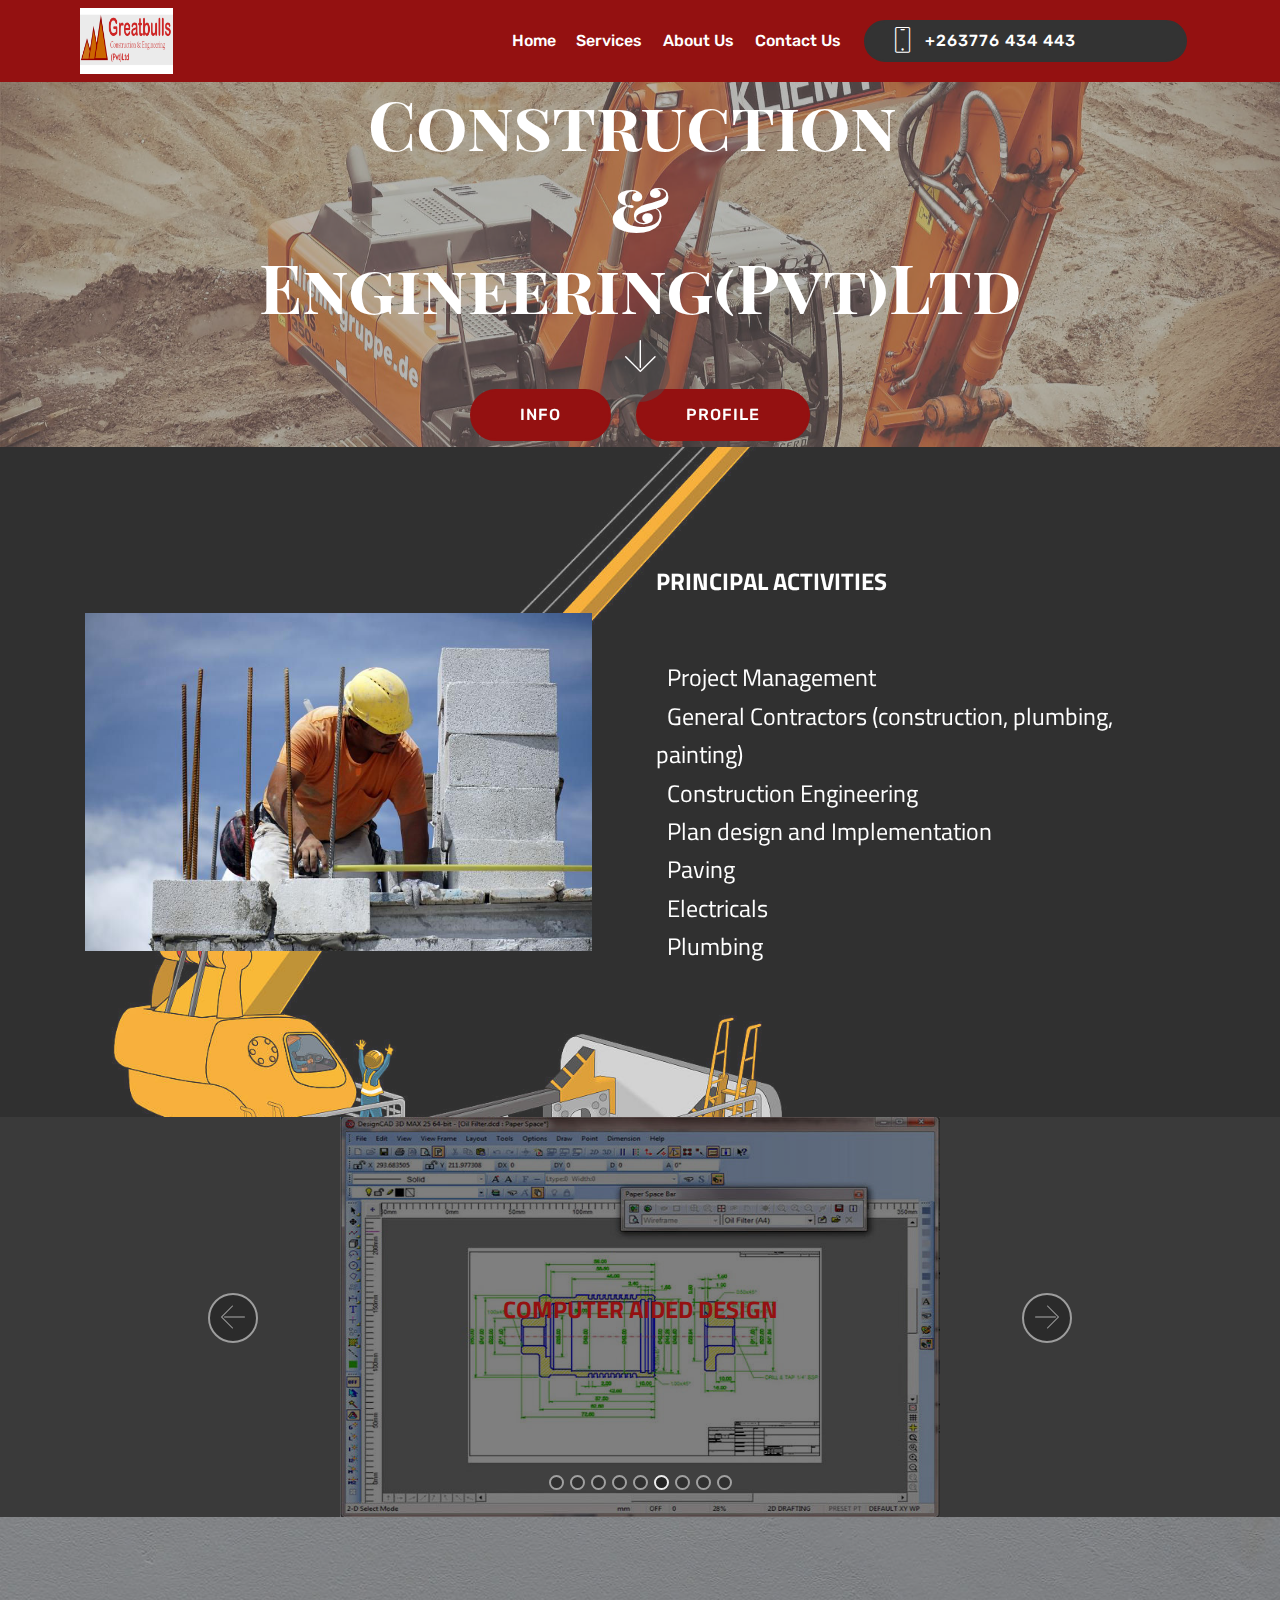
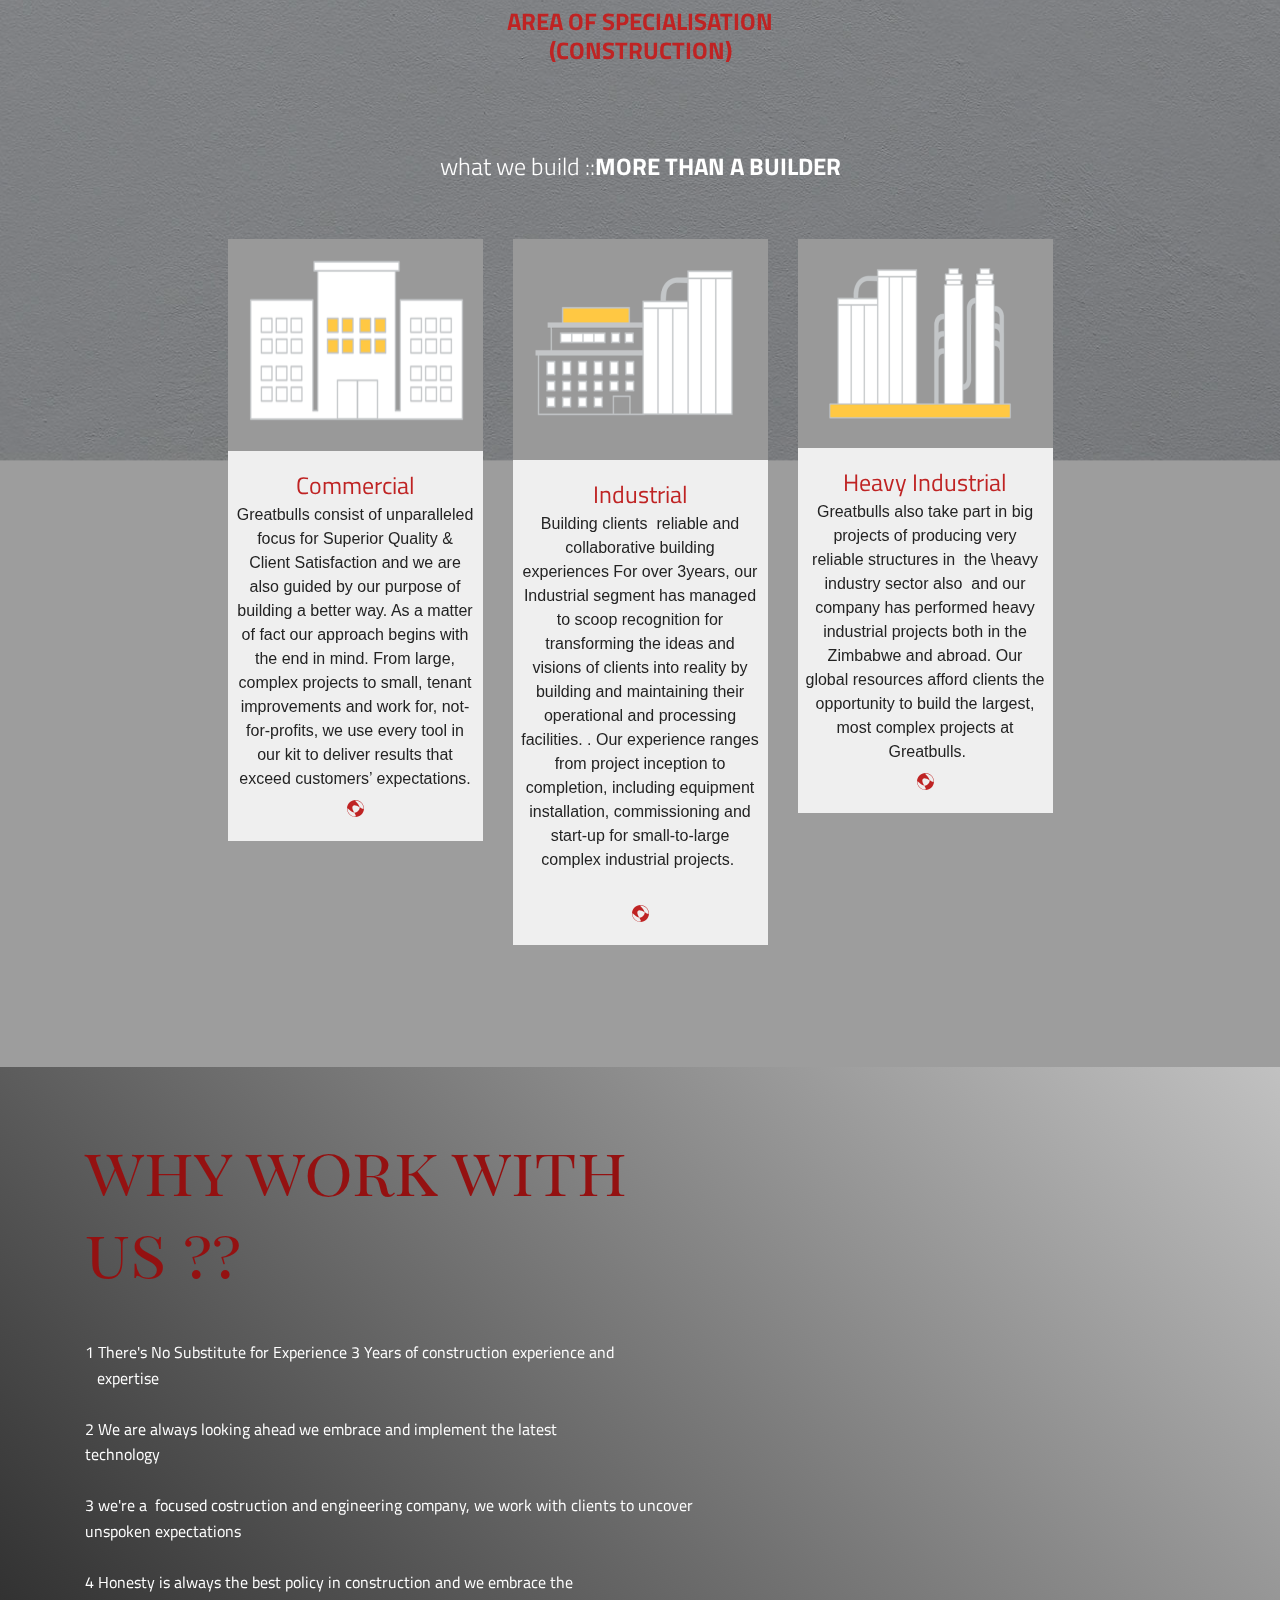
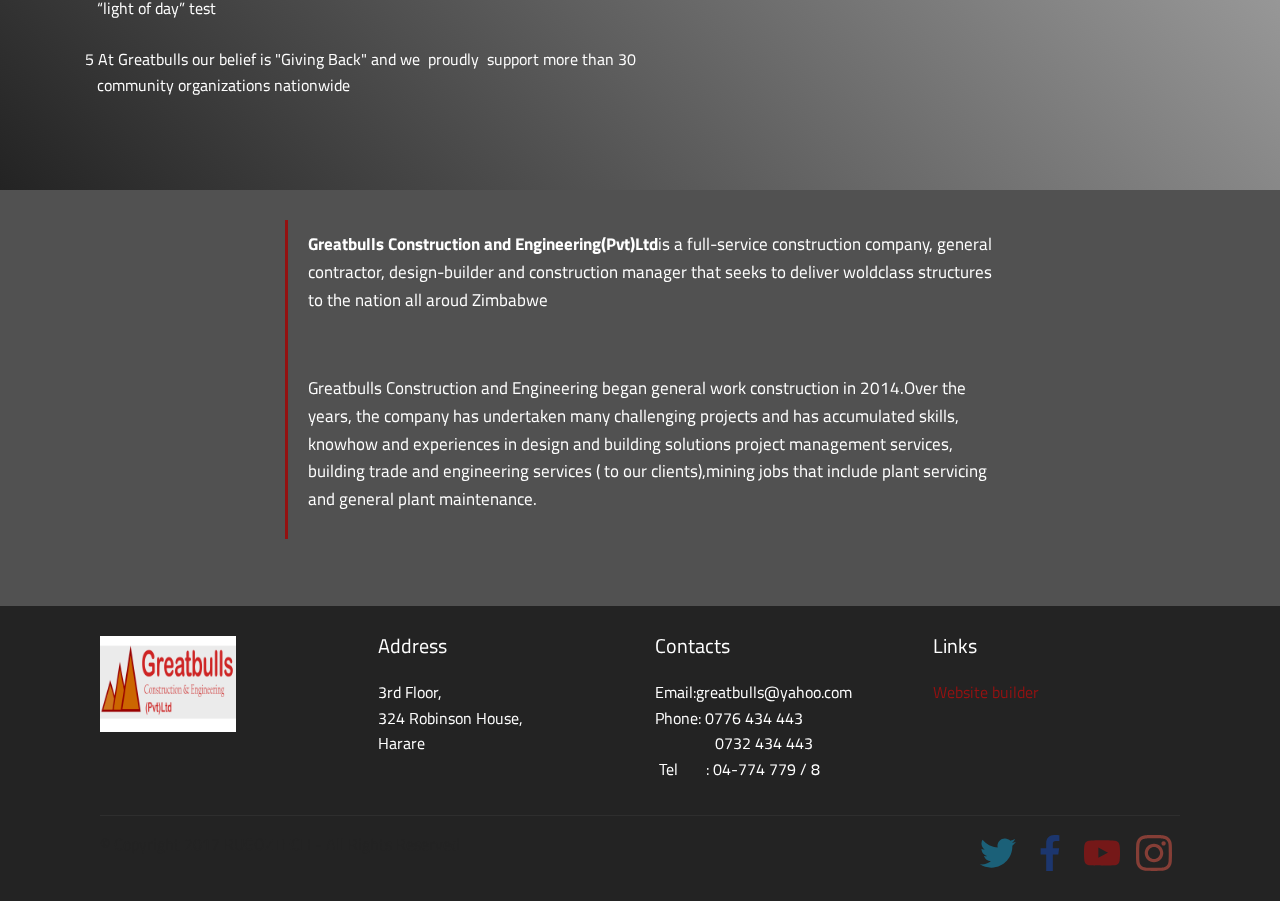
<file: index.html>
<!DOCTYPE html>
<html >
<head>
  <!-- Site made with Mobirise Website Builder v4.8.7, https://mobirise.com -->
  <meta charset="UTF-8">
  <meta http-equiv="X-UA-Compatible" content="IE=edge">
  <meta name="generator" content="Mobirise v4.8.7, mobirise.com">
  <meta name="viewport" content="width=device-width, initial-scale=1, minimum-scale=1">
  <link rel="shortcut icon" href="assets/images/pl-172x121.png" type="image/x-icon">
  <meta name="description" content="">
  <title>Home</title>
  <link rel="stylesheet" href="assets/web/assets/mobirise-icons/mobirise-icons.css">
  <link rel="stylesheet" href="assets/tether/tether.min.css">
  <link rel="stylesheet" href="assets/soundcloud-plugin/style.css">
  <link rel="stylesheet" href="assets/bootstrap/css/bootstrap.min.css">
  <link rel="stylesheet" href="assets/bootstrap/css/bootstrap-grid.min.css">
  <link rel="stylesheet" href="assets/bootstrap/css/bootstrap-reboot.min.css">
  <link rel="stylesheet" href="assets/socicon/css/styles.css">
  <link rel="stylesheet" href="assets/dropdown/css/style.css">
  <link rel="stylesheet" href="assets/theme/css/style.css">
  <link rel="stylesheet" href="assets/mobirise/css/mbr-additional.css" type="text/css">
  
  
  
</head>
<body>
  <section class="menu cid-reVTbuHHp1" once="menu" id="menu2-5">

    

    <nav class="navbar navbar-expand beta-menu navbar-dropdown align-items-center navbar-fixed-top navbar-toggleable-sm">
        <button class="navbar-toggler navbar-toggler-right" type="button" data-toggle="collapse" data-target="#navbarSupportedContent" aria-controls="navbarSupportedContent" aria-expanded="false" aria-label="Toggle navigation">
            <div class="hamburger">
                <span></span>
                <span></span>
                <span></span>
                <span></span>
            </div>
        </button>
        <div class="menu-logo">
            <div class="navbar-brand">
                <span class="navbar-logo">
                    <a href="index.html">
                        <img src="assets/images/pl-172x121.png" alt="Mobirise" title="" style="height: 4.1rem;">
                    </a>
                </span>
                
            </div>
        </div>
        <div class="collapse navbar-collapse" id="navbarSupportedContent">
            <ul class="navbar-nav nav-dropdown" data-app-modern-menu="true"><li class="nav-item">
                    <a class="nav-link link text-white display-4" href="index.html">Home</a>
                </li><li class="nav-item"><a class="nav-link link text-white display-4" href="index.html">Services</a></li>
                <li class="nav-item"><a class="nav-link link text-white display-4" href="index.html">
                        About Us
                    </a></li><li class="nav-item"><a class="nav-link link text-white display-4" href="index.html">Contact Us
                    </a></li></ul>
            <div class="navbar-buttons mbr-section-btn"><a class="btn btn-sm btn-black display-4" href="tel:+263776 434 443 ">
                    <span class="btn-icon mbri-mobile mbr-iconfont mbr-iconfont-btn">
                    </span>
                    +263776 434 443  &nbsp; &nbsp; &nbsp; &nbsp; &nbsp; &nbsp; &nbsp; &nbsp;&nbsp;</a></div>
        </div>
    </nav>
</section>

<section class="engine"><a href="https://mobirise.info/t">free amp template</a></section><section class="cid-reWFRzjWXJ mbr-parallax-background" id="header2-g">

    

    <div class="mbr-overlay" style="opacity: 0.5; background-color: rgb(118, 118, 118);"></div>

    <div class="container align-center">
        <div class="row justify-content-md-center">
            <div class="mbr-white col-md-10">
                <h1 class="mbr-section-title mbr-bold pb-3 mbr-fonts-style display-1">Greatbulls Construction&nbsp;<br>&amp;<br>Engineering(Pvt)Ltd</h1>
                
                <p class="mbr-text pb-3 mbr-fonts-style display-5"></p>
                <div class="mbr-section-btn"><a class="btn btn-md btn-primary display-4" href="index.html">INFO</a>
                    <a class="btn btn-md btn-primary display-4" href="index.html">PROFILE</a></div>
            </div>
        </div>
    </div>
    <div class="mbr-arrow hidden-sm-down" aria-hidden="true">
        <a href="#next">
            <i class="mbri-down mbr-iconfont"></i>
        </a>
    </div>
</section>

<section class="header3 cid-reVOaDFiiT mbr-parallax-background" id="header3-3">

    

    <div class="mbr-overlay" style="opacity: 0.2; background-color: rgb(239, 239, 239);">
    </div>

    <div class="container">
        <div class="media-container-row">
            <div class="mbr-figure" style="width: 100%;">
                <img src="assets/images/construction-900x600.jpg" alt="Mobirise" title="">
            </div>

            <div class="media-content">
                <h1 class="mbr-section-title mbr-white pb-3 mbr-fonts-style display-5"><strong>PRINCIPAL ACTIVITIES&nbsp;</strong></h1>
                
                <div class="mbr-section-text mbr-white pb-3 ">
                    <p class="mbr-text mbr-fonts-style display-5"><br>	Project Management 
<br>	General Contractors (construction, plumbing, painting)
<br>	Construction Engineering 
<br>	Plan design and Implementation
<br>	Paving
<br>	Electricals
<br>	Plumbing&nbsp;<br></p>
                </div>
                
            </div>
        </div>
    </div>

</section>

<section class="carousel slide cid-reWzehs9bk" data-interval="false" id="slider2-e">

    
    <div class="container content-slider">
        <div class="content-slider-wrap">
            <div><div class="mbr-slider slide carousel" data-pause="true" data-keyboard="false" data-ride="carousel" data-interval="2000"><ol class="carousel-indicators"><li data-app-prevent-settings="" data-target="#slider2-e" data-slide-to="0"></li><li data-app-prevent-settings="" data-target="#slider2-e" data-slide-to="1"></li><li data-app-prevent-settings="" data-target="#slider2-e" data-slide-to="2"></li><li data-app-prevent-settings="" data-target="#slider2-e" data-slide-to="3"></li><li data-app-prevent-settings="" data-target="#slider2-e" data-slide-to="4"></li><li data-app-prevent-settings="" data-target="#slider2-e" class=" active" data-slide-to="5"></li><li data-app-prevent-settings="" data-target="#slider2-e" data-slide-to="6"></li><li data-app-prevent-settings="" data-target="#slider2-e" data-slide-to="7"></li><li data-app-prevent-settings="" data-target="#slider2-e" data-slide-to="8"></li></ol><div class="carousel-inner" role="listbox"><div class="carousel-item slider-fullscreen-image" data-bg-video-slide="false" style="background-image: url(assets/images/cfa-3.55662c4641c84-800x533.jpg);"><div class="container container-slide"><div class="image_wrapper"><div class="mbr-overlay" style="opacity: 0.4;"></div><img src="assets/images/cfa-3.55662c4641c84-800x533.jpg"><div class="carousel-caption justify-content-center"><div class="col-10 align-center"><p class="lead mbr-text mbr-fonts-style display-5"><strong>FOOTING</strong></p></div></div></div></div></div><div class="carousel-item slider-fullscreen-image" data-bg-video-slide="false" style="background-image: url(assets/images/concrete-slab-328x219.jpg);"><div class="container container-slide"><div class="image_wrapper"><div class="mbr-overlay"></div><img src="assets/images/concrete-slab-328x219.jpg"><div class="carousel-caption justify-content-center"><div class="col-10 align-center"><p class="lead mbr-text mbr-fonts-style display-5"><strong>SLUB TESTING</strong></p></div></div></div></div></div><div class="carousel-item slider-fullscreen-image" data-bg-video-slide="false" style="background-image: url(assets/images/construction-800x533.jpg);"><div class="container container-slide"><div class="image_wrapper"><div class="mbr-overlay"></div><img src="assets/images/construction-800x533.jpg"><div class="carousel-caption justify-content-center"><div class="col-10 align-center"><p class="lead mbr-text mbr-fonts-style display-5"><strong>CONSTRUCTION</strong></p></div></div></div></div></div><div class="carousel-item slider-fullscreen-image" data-bg-video-slide="false" style="background-image: url(assets/images/new-affordable-houses-for-sale-alliance-modder-east-20150126164317-800x533.jpg);"><div class="container container-slide"><div class="image_wrapper"><div class="mbr-overlay"></div><img src="assets/images/new-affordable-houses-for-sale-alliance-modder-east-20150126164317-800x533.jpg"><div class="carousel-caption justify-content-center"><div class="col-10 align-center"><p class="lead mbr-text mbr-fonts-style display-5"><strong>DONE PROJECT</strong></p></div></div></div></div></div><div class="carousel-item slider-fullscreen-image" data-bg-video-slide="false" style="background-image: url(assets/images/3d-1-800x533.png);"><div class="container container-slide"><div class="image_wrapper"><div class="mbr-overlay"></div><img src="assets/images/3d-1-800x533.png"><div class="carousel-caption justify-content-center"><div class="col-10 align-center"><p class="lead mbr-text mbr-fonts-style display-5"><strong>PLAN DESIGN</strong></p></div></div></div></div></div><div class="carousel-item slider-fullscreen-image active" data-bg-video-slide="false" style="background-image: url(assets/images/2d-computer-aided-design-with-designcad-800x533.jpg);"><div class="container container-slide"><div class="image_wrapper"><div class="mbr-overlay"></div><img src="assets/images/2d-computer-aided-design-with-designcad-800x533.jpg"><div class="carousel-caption justify-content-center"><div class="col-10 align-center"><p class="lead mbr-text mbr-fonts-style display-5"><strong>COMPUTER AIDED DESIGN</strong></p></div></div></div></div></div><div class="carousel-item slider-fullscreen-image" data-bg-video-slide="false" style="background-image: url(assets/images/pic3-1-800x533.jpg);"><div class="container container-slide"><div class="image_wrapper"><div class="mbr-overlay"></div><img src="assets/images/pic3-1-800x533.jpg"><div class="carousel-caption justify-content-center"><div class="col-10 align-center"><p class="lead mbr-text mbr-fonts-style display-5"><strong>CONSTRUCTION IN PROGRESS</strong></p></div></div></div></div></div><div class="carousel-item slider-fullscreen-image" data-bg-video-slide="false" style="background-image: url(assets/images/p1-1-1536x1024.jpg);"><div class="container container-slide"><div class="image_wrapper"><div class="mbr-overlay" style="opacity: 0.2; background-color: rgb(193, 193, 193);"></div><img src="assets/images/p1-1-1536x1024.jpg"><div class="carousel-caption justify-content-center"><div class="col-10 align-center"><h2 class="mbr-fonts-style display-5"><strong>SELECTIVE RACK</strong></h2></div></div></div></div></div><div class="carousel-item slider-fullscreen-image" data-bg-video-slide="false" style="background-image: url(assets/images/pl-800x533.jpg);"><div class="container container-slide"><div class="image_wrapper"><div class="mbr-overlay"></div><img src="assets/images/pl-800x533.jpg"><div class="carousel-caption justify-content-center"><div class="col-10 align-center"><p class="lead mbr-text mbr-fonts-style display-5"><strong>WATER PLUMBING</strong></p></div></div></div></div></div></div><a data-app-prevent-settings="" class="carousel-control carousel-control-prev" role="button" data-slide="prev" href="#slider2-e"><span aria-hidden="true" class="mbri-left mbr-iconfont"></span><span class="sr-only">Previous</span></a><a data-app-prevent-settings="" class="carousel-control carousel-control-next" role="button" data-slide="next" href="#slider2-e"><span aria-hidden="true" class="mbri-right mbr-iconfont"></span><span class="sr-only">Next</span></a></div></div> 
        </div>
    </div>
</section>

<section class="features16 cid-reW8oxe025 mbr-parallax-background" id="features16-a">
    
    
    <div class="mbr-overlay" style="opacity: 0.4; background-color: rgb(35, 35, 35);">
    </div>
    <div class="container align-center">
        <h2 class="pb-3 mbr-fonts-style mbr-section-title display-5"><strong>AREA OF SPECIALISATION</strong><br><strong>(CONSTRUCTION)</strong></h2>
        <h3 class="pb-5 mbr-section-subtitle mbr-fonts-style mbr-light display-5"><div><br></div><br><div>what we build ::<strong>MORE THAN A BUILDER</strong></div></h3>
        <div class="row media-row">
            
        <div class="team-item col-lg-3 col-md-6">
                <div class="item-image">
                    <img src="assets/images/com-510x425.png" alt="" title="">
                </div>
                <div class="item-caption py-3">
                    <div class="item-name px-2">
                        <p class="mbr-fonts-style display-5">
                           Commercial 
                        </p>
                    </div>
                    <div class="item-role px-2">
                        <p>Greatbulls consist of unparalleled focus for Superior Quality &amp; Client Satisfaction and we are also guided by our purpose of building a better way. As a matter of fact our approach begins with the end in mind. From large, complex projects to small, tenant improvements and work for, not-for-profits, we use every tool in our kit to deliver results that exceed customers’ expectations.</p>
                    </div>
                    <div class="item-social pt-2">
                        <a href="https://twitter.com/mobirise" target="_blank">
                            <span class="p-1 mbr-iconfont mbr-iconfont-social socicon-beam socicon" style="color: rgb(191, 35, 35); fill: rgb(191, 35, 35);"></span>
                        </a>
                        <a href="https://www.facebook.com/pages/Mobirise/1616226671953247" target="_blank">
                            
                        </a>
                        <a href="https://plus.google.com/u/0/+Mobirise" target="_blank">
                            
                        </a>
                        <a href="https://www.linkedin.com/in/mobirise" target="_blank">
                            
                        </a>
                        <a href="https://www.instagram.com/mobirise/" target="_blank">
                            
                        </a>
                        <a href="https://www.youtube.com/channel/UCt_tncVAetpK5JeM8L-8jyw" target="_blank">    
                            
                        </a>
                    </div>
                </div>
            </div><div class="team-item col-lg-3 col-md-6">
                <div class="item-image">
                    <img src="assets/images/untitled-2-510x442.png" alt="" title="">
                </div>
                <div class="item-caption py-3">
                    <div class="item-name px-2">
                        <p class="mbr-fonts-style display-5">
                           Industrial 
                        </p>
                    </div>
                    <div class="item-role px-2">
                        <p>Building clients &nbsp;reliable and collaborative building experiences
For over 3years, our Industrial segment has managed to scoop recognition for transforming the ideas and visions of clients into reality by building and maintaining their operational and processing facilities. . Our experience ranges from project inception to completion, including equipment installation, commissioning and start-up for small-to-large complex industrial projects.&nbsp;<br><br></p>
                    </div>
                    <div class="item-social pt-2">
                        <a href="https://twitter.com/mobirise" target="_blank">
                            <span class="p-1 mbr-iconfont mbr-iconfont-social socicon-beam socicon" style="color: rgb(191, 35, 35); fill: rgb(191, 35, 35);"></span>
                        </a>
                        <a href="https://www.facebook.com/pages/Mobirise/1616226671953247" target="_blank">
                            
                        </a>
                        <a href="https://plus.google.com/u/0/+Mobirise" target="_blank">
                            
                        </a>
                        <a href="https://www.linkedin.com/in/mobirise" target="_blank">
                            
                        </a>
                        <a href="https://www.instagram.com/mobirise/" target="_blank">
                            
                        </a>
                        <a href="https://www.youtube.com/channel/UCt_tncVAetpK5JeM8L-8jyw" target="_blank">    
                            
                        </a>
                    </div>
                </div>
            </div><div class="team-item col-lg-3 col-md-6">
                <div class="item-image">
                    <img src="assets/images/indu-510x418.png" alt="" title="">
                </div>
                <div class="item-caption py-3">
                    <div class="item-name px-2">
                        <p class="mbr-fonts-style display-5">
                           Heavy Industrial 
                        </p>
                    </div>
                    <div class="item-role px-2">
                        <p>Greatbulls also take part in big projects of producing very reliable structures in &nbsp;the \heavy industry sector also &nbsp;and our company has performed heavy industrial projects both in the Zimbabwe and abroad. Our global resources afford clients the opportunity to build the largest, most complex projects at &nbsp;Greatbulls.<br></p>
                    </div>
                    <div class="item-social pt-2">
                        <a href="https://twitter.com/mobirise" target="_blank">
                            <span class="p-1 mbr-iconfont mbr-iconfont-social socicon-beam socicon" style="color: rgb(191, 35, 35); fill: rgb(191, 35, 35);"></span>
                        </a>
                        <a href="https://www.facebook.com/pages/Mobirise/1616226671953247" target="_blank">
                            
                        </a>
                        <a href="https://plus.google.com/u/0/+Mobirise" target="_blank">
                            
                        </a>
                        <a href="https://www.linkedin.com/in/mobirise" target="_blank">
                            
                        </a>
                        <a href="https://www.instagram.com/mobirise/" target="_blank">
                            
                        </a>
                        <a href="https://www.youtube.com/channel/UCt_tncVAetpK5JeM8L-8jyw" target="_blank">    
                            
                        </a>
                    </div>
                </div>
            </div></div>    
    </div>
</section>

<section class="header7 cid-reWBLFY3zB" id="header7-f">

    

    

    <div class="container">
        <div class="media-container-row">

            <div class="media-content align-right">
                <h1 class="mbr-section-title mbr-white pb-3 mbr-fonts-style display-1">why work with us ??</h1>
                <div class="mbr-section-text mbr-white pb-3">
                    <p class="mbr-text mbr-fonts-style display-7"><br>1
There's No Substitute for Experience 3 Years of construction experience and <br>&nbsp; &nbsp;expertise
<br>
<br>2
We are always looking ahead
we embrace and implement the latest &nbsp; &nbsp; &nbsp; &nbsp; &nbsp; &nbsp; &nbsp; &nbsp; &nbsp; &nbsp; &nbsp; &nbsp; &nbsp; &nbsp; &nbsp; &nbsp; &nbsp; &nbsp; technology
<br>
<br>3
we're a &nbsp;focused costruction and engineering company, we work with clients to uncover unspoken expectations
<br>
<br>4
Honesty is always the best policy in construction and we embrace the <br>&nbsp; &nbsp;“light of day” test
<br>
<br>5 At Greatbulls our belief is "Giving Back" and we &nbsp;proudly &nbsp;support more than 30 <br>&nbsp; &nbsp;community organizations nationwide</p>
                </div>
                
            </div>

            <div class="mbr-figure" style="width: 70%;"><iframe class="mbr-embedded-video" src="https://www.youtube.com/embed/CCiA_Lsv4ks?rel=0&amp;amp;showinfo=0&amp;autoplay=0&amp;loop=0" width="1280" height="720" frameborder="0" allowfullscreen></iframe></div>

        </div>
    </div>
</section>

<section class="mbr-section article content1 cid-reVWeSL9X4" id="content2-6">

     

    <div class="container">
        <div class="media-container-row">
            <div class="mbr-text col-12 col-md-8 mbr-fonts-style display-7">
                <blockquote><p><span style="font-style: normal;"><strong>Greatbulls Construction and Engineering(Pvt)Ltd</strong></span><span style="font-style: normal; font-size: 1.09rem;">is a full-service construction company, general contractor, design-builder and construction manager that seeks to deliver woldclass structures to the nation all aroud Zimbabwe</span></p><p><span style="font-style: normal;"><br></span></p><p><span style="font-style: normal;">Greatbulls Construction and Engineering  began general work construction in 2014.Over the years, the company has undertaken many challenging projects and has accumulated skills, knowhow  and experiences in design and building solutions project management services, building trade and engineering services ( to our clients),mining jobs that include plant servicing and general plant maintenance.</span></p></blockquote>
            </div>
        </div>
    </div>
</section>

<section class="cid-reWLKnoAWX" id="footer1-m">

    

    

    <div class="container">
        <div class="media-container-row content text-white">
            <div class="col-12 col-md-3">
                <div class="media-wrap">
                    <a href="index.html">
                        <img src="assets/images/pl-1-172x121.png" alt="Mobirise" title="">
                    </a>
                </div>
            </div>
            <div class="col-12 col-md-3 mbr-fonts-style display-7">
                <h5 class="pb-3">
                    Address
                </h5>
                <p class="mbr-text">3rd Floor, <br>324 Robinson House,<br>Harare</p>
            </div>
            <div class="col-12 col-md-3 mbr-fonts-style display-7">
                <h5 class="pb-3">
                    Contacts
                </h5>
                <p class="mbr-text">
                    Email:greatbulls@yahoo.com<br>Phone: 0776 434 443 <br>&nbsp; &nbsp; &nbsp; &nbsp; &nbsp; &nbsp; &nbsp; &nbsp;0732 434 443<br>&nbsp;Tel &nbsp; &nbsp; &nbsp; : 04-774 779 / 8</p>
            </div>
            <div class="col-12 col-md-3 mbr-fonts-style display-7">
                <h5 class="pb-3">
                    Links
                </h5>
                <p class="mbr-text">
                    <strong><a class="text-primary" href="http://callyrugora.github.io">Website builder</a>
                    <br></strong><br></p>
            </div>
        </div>
        <div class="footer-lower">
            <div class="media-container-row">
                <div class="col-sm-12">
                    <hr>
                </div>
            </div>
            <div class="media-container-row mbr-white">
                <div class="col-sm-6 copyright">
                    <p class="mbr-text mbr-fonts-style display-7">
                        © Copyright 2017 RUGOZTECH - All Rights Reserved
                    </p>
                </div>
                <div class="col-md-6">
                    <div class="social-list align-right">
                        <div class="soc-item">
                            <a href="index.html" target="_blank">
                                <span class="mbr-iconfont mbr-iconfont-social socicon-twitter socicon" style="color: rgb(20, 157, 204); fill: rgb(20, 157, 204); font-size: 36px;"></span>
                            </a>
                        </div>
                        <div class="soc-item">
                            <a href="index.html" target="_blank">
                                <span class="mbr-iconfont mbr-iconfont-social socicon-facebook socicon" style="font-size: 36px; color: rgb(22, 74, 185); fill: rgb(22, 74, 185);"></span>
                            </a>
                        </div>
                        <div class="soc-item">
                            <a href="index.html" target="_blank">
                                <span class="mbr-iconfont mbr-iconfont-social socicon-youtube socicon" style="font-size: 36px; color: rgb(198, 15, 15); fill: rgb(198, 15, 15);"></span>
                            </a>
                        </div>
                        <div class="soc-item">
                            <a href="index.html" target="_blank">
                                <span class="mbr-iconfont mbr-iconfont-social socicon-instagram socicon" style="color: rgb(230, 89, 74); fill: rgb(230, 89, 74); font-size: 36px;"></span>
                            </a>
                        </div>
                        
                        
                    </div>
                </div>
            </div>
        </div>
    </div>
</section>


  <script src="assets/web/assets/jquery/jquery.min.js"></script>
  <script src="assets/popper/popper.min.js"></script>
  <script src="assets/tether/tether.min.js"></script>
  <script src="assets/bootstrap/js/bootstrap.min.js"></script>
  <script src="assets/parallax/jarallax.min.js"></script>
  <script src="assets/smoothscroll/smooth-scroll.js"></script>
  <script src="assets/vimeoplayer/jquery.mb.vimeo_player.js"></script>
  <script src="assets/touchswipe/jquery.touch-swipe.min.js"></script>
  <script src="assets/bootstrapcarouselswipe/bootstrap-carousel-swipe.js"></script>
  <script src="assets/dropdown/js/script.min.js"></script>
  <script src="assets/ytplayer/jquery.mb.ytplayer.min.js"></script>
  <script src="assets/theme/js/script.js"></script>
  <script src="assets/slidervideo/script.js"></script>
  
  
</body>
</html>
</file>
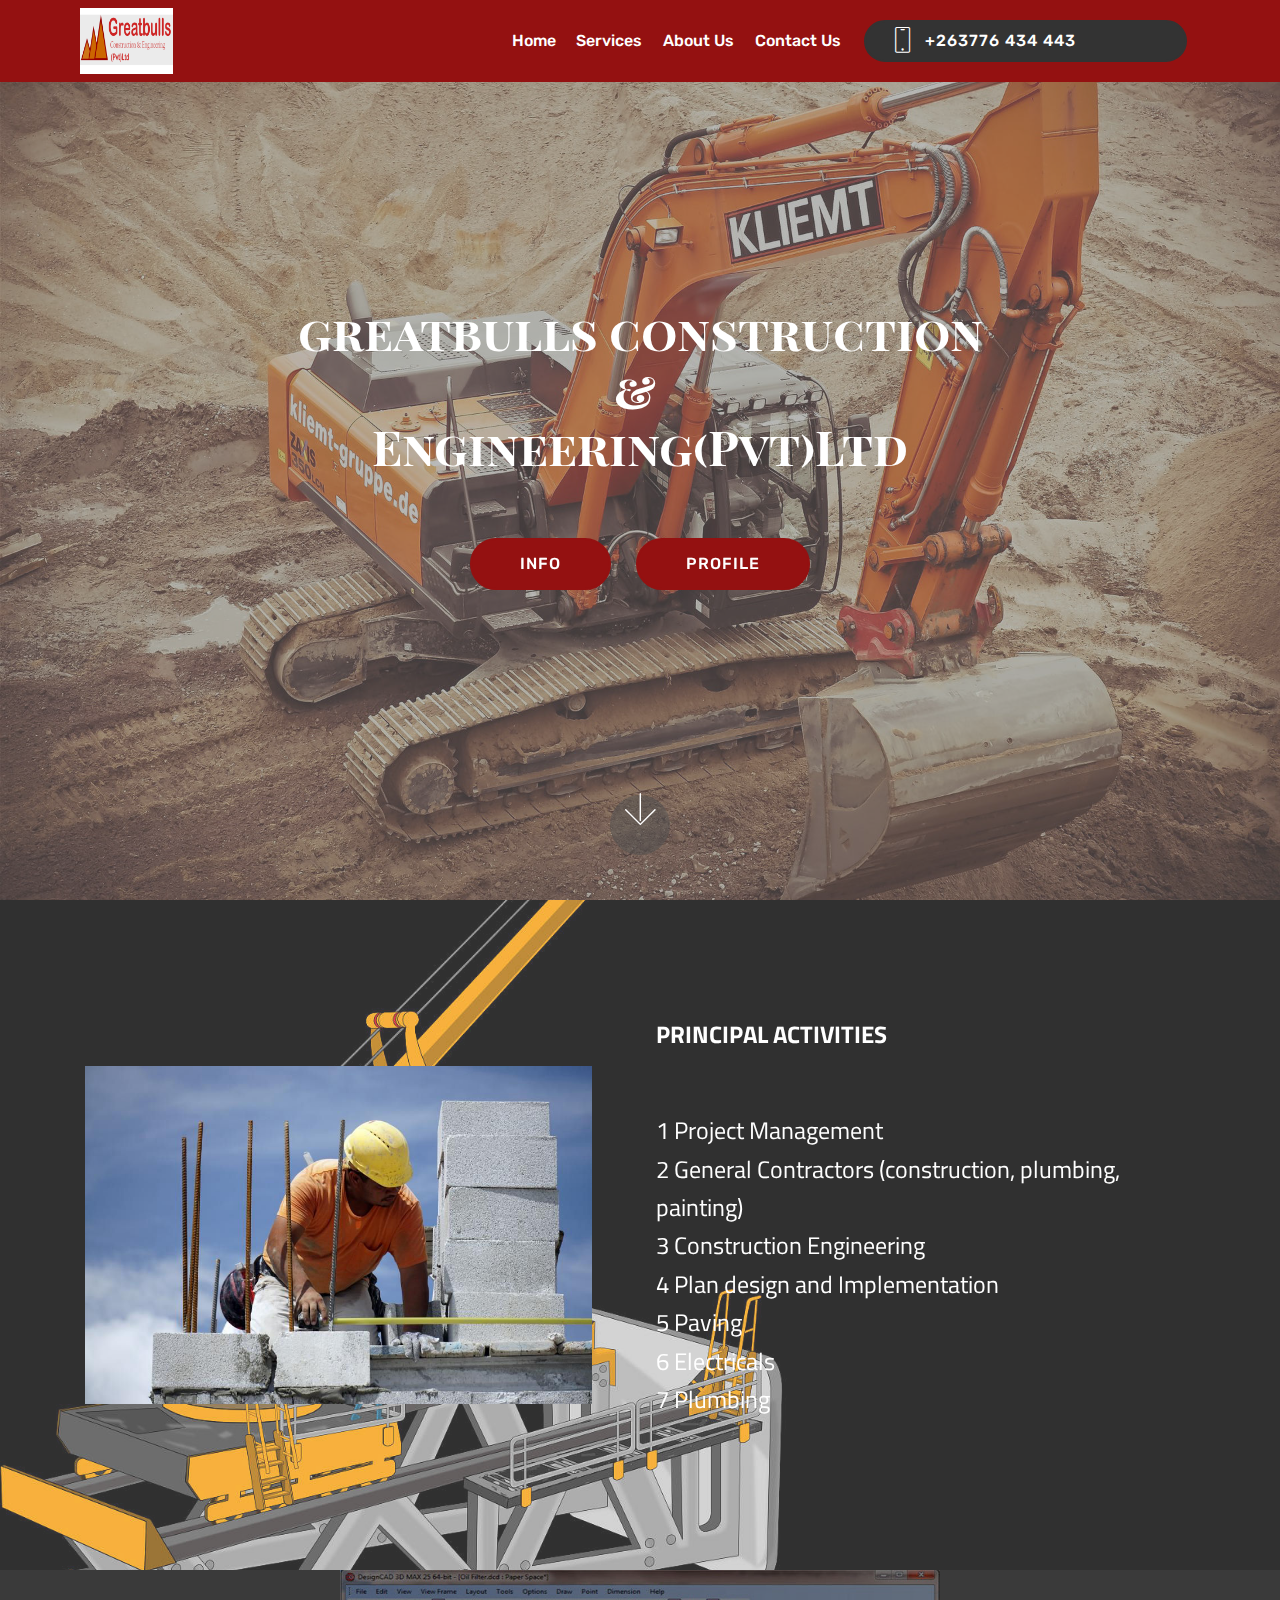
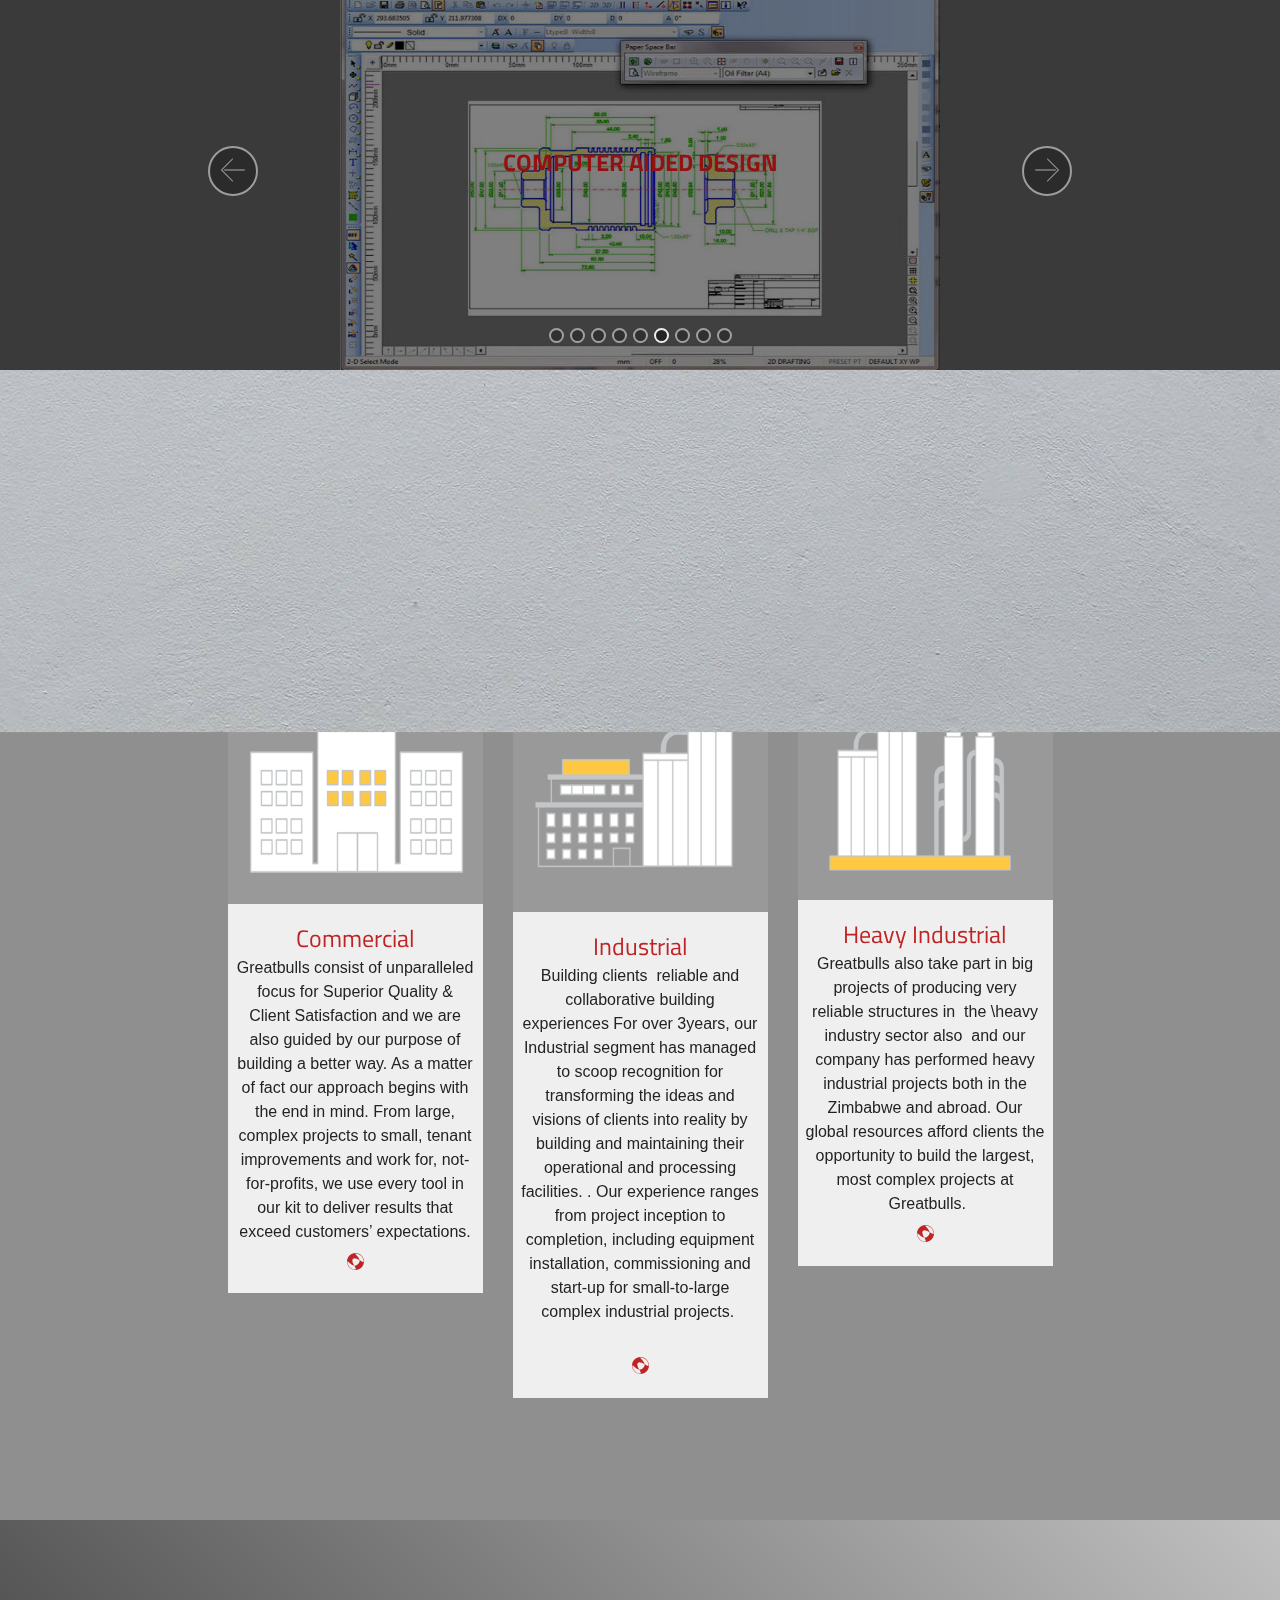
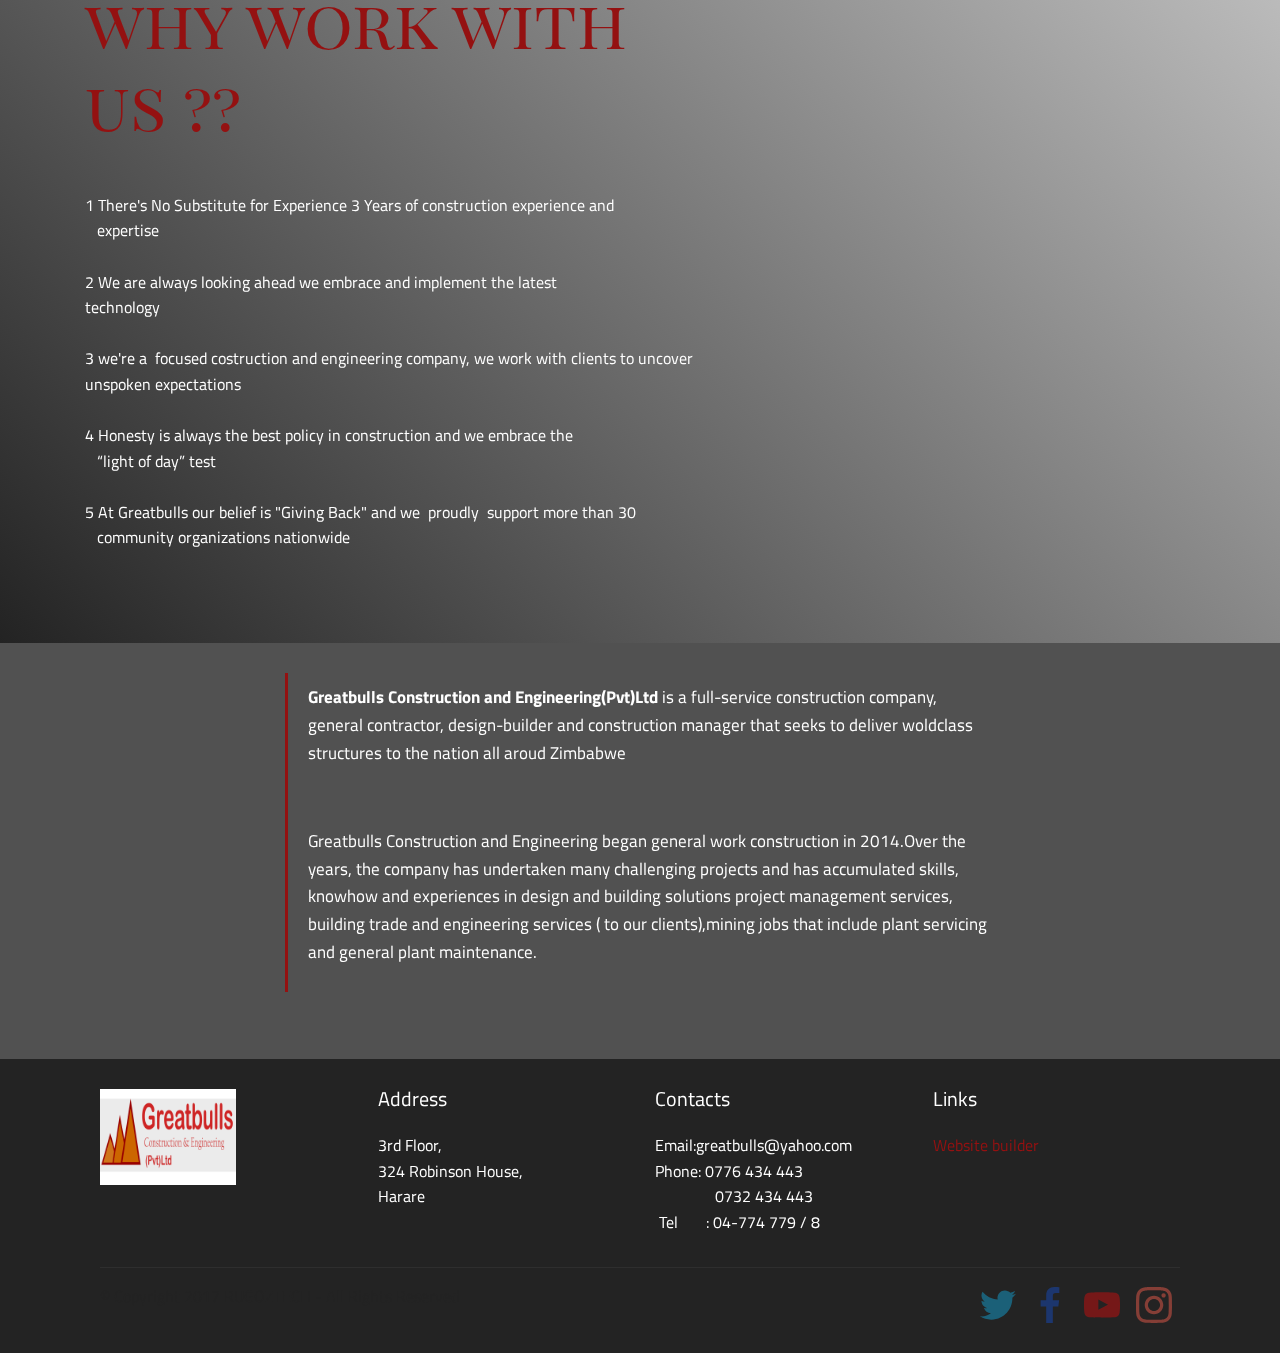
<file: Home.html>
<!DOCTYPE html>
<html >
<head>
  <!-- Site made with Mobirise Website Builder v4.8.7, https://mobirise.com -->
  <meta charset="UTF-8">
  <meta http-equiv="X-UA-Compatible" content="IE=edge">
  <meta name="generator" content="Mobirise v4.8.7, mobirise.com">
  <meta name="viewport" content="width=device-width, initial-scale=1, minimum-scale=1">
  <link rel="shortcut icon" href="assets/images/pl-172x121.png" type="image/x-icon">
  <meta name="description" content="">
  <title>Home</title>
  <link rel="stylesheet" href="assets/web/assets/mobirise-icons/mobirise-icons.css">
  <link rel="stylesheet" href="assets/tether/tether.min.css">
  <link rel="stylesheet" href="assets/bootstrap/css/bootstrap.min.css">
  <link rel="stylesheet" href="assets/bootstrap/css/bootstrap-grid.min.css">
  <link rel="stylesheet" href="assets/bootstrap/css/bootstrap-reboot.min.css">
  <link rel="stylesheet" href="assets/socicon/css/styles.css">
  <link rel="stylesheet" href="assets/dropdown/css/style.css">
  <link rel="stylesheet" href="assets/theme/css/style.css">
  <link rel="stylesheet" href="assets/mobirise/css/mbr-additional.css" type="text/css">
  
  
  
</head>
<body>
  <section class="menu cid-reVTbuHHp1" once="menu" id="menu2-5">

    

    <nav class="navbar navbar-expand beta-menu navbar-dropdown align-items-center navbar-fixed-top navbar-toggleable-sm">
        <button class="navbar-toggler navbar-toggler-right" type="button" data-toggle="collapse" data-target="#navbarSupportedContent" aria-controls="navbarSupportedContent" aria-expanded="false" aria-label="Toggle navigation">
            <div class="hamburger">
                <span></span>
                <span></span>
                <span></span>
                <span></span>
            </div>
        </button>
        <div class="menu-logo">
            <div class="navbar-brand">
                <span class="navbar-logo">
                    <a href="index.html">
                        <img src="assets/images/pl-172x121.png" alt="Mobirise" title="" style="height: 4.1rem;">
                    </a>
                </span>
                
            </div>
        </div>
        <div class="collapse navbar-collapse" id="navbarSupportedContent">
            <ul class="navbar-nav nav-dropdown" data-app-modern-menu="true"><li class="nav-item">
                    <a class="nav-link link text-white display-4" href="index.html">Home</a>
                </li><li class="nav-item"><a class="nav-link link text-white display-4" href="page2.html">Services</a></li>
                <li class="nav-item"><a class="nav-link link text-white display-4" href="page1.html">
                        About Us
                    </a></li><li class="nav-item"><a class="nav-link link text-white display-4" href="page3.html">Contact Us
                    </a></li></ul>
            <div class="navbar-buttons mbr-section-btn"><a class="btn btn-sm btn-black display-4" href="tel:+263776 434 443 ">
                    <span class="btn-icon mbri-mobile mbr-iconfont mbr-iconfont-btn">
                    </span>
                    +263776 434 443  &nbsp; &nbsp; &nbsp; &nbsp; &nbsp; &nbsp; &nbsp; &nbsp;&nbsp;</a></div>
        </div>
    </nav>
</section>

<section class="engine"><a href="https://mobirise.info/c">free site builder</a></section><section class="cid-reWFRzjWXJ mbr-fullscreen mbr-parallax-background" id="header2-g">

    

    <div class="mbr-overlay" style="opacity: 0.5; background-color: rgb(118, 118, 118);"></div>

    <div class="container align-center">
        <div class="row justify-content-md-center">
            <div class="mbr-white col-md-10">
                <h1 class="mbr-section-title mbr-bold pb-3 mbr-fonts-style display-2">greatbulls construction<br>&amp;&nbsp;<br>Engineering(Pvt)Ltd</h1>
                
                <p class="mbr-text pb-3 mbr-fonts-style display-5"></p>
                <div class="mbr-section-btn"><a class="btn btn-md btn-primary display-4" href="page1.html#timeline2-15">INFO</a>
                    <a class="btn btn-md btn-primary display-4" href="page4.html">PROFILE</a></div>
            </div>
        </div>
    </div>
    <div class="mbr-arrow hidden-sm-down" aria-hidden="true">
        <a href="#next">
            <i class="mbri-down mbr-iconfont"></i>
        </a>
    </div>
</section>

<section class="header3 cid-reVOaDFiiT mbr-parallax-background" id="header3-3">

    

    <div class="mbr-overlay" style="opacity: 0.2; background-color: rgb(239, 239, 239);">
    </div>

    <div class="container">
        <div class="media-container-row">
            <div class="mbr-figure" style="width: 100%;">
                <img src="assets/images/construction-900x600.jpg" alt="Mobirise" title="">
            </div>

            <div class="media-content">
                <h1 class="mbr-section-title mbr-white pb-3 mbr-fonts-style display-5"><strong>PRINCIPAL ACTIVITIES&nbsp;</strong></h1>
                
                <div class="mbr-section-text mbr-white pb-3 ">
                    <p class="mbr-text mbr-fonts-style display-5"><br>1 Project Management 
<br>2 General Contractors (construction, plumbing, painting)
<br>3 Construction Engineering 
<br>4 Plan design and Implementation
<br>5 Paving
<br>6 Electricals
<br>7 Plumbing&nbsp;<br></p>
                </div>
                
            </div>
        </div>
    </div>

</section>

<section class="carousel slide cid-reWzehs9bk" data-interval="false" id="slider2-e">

    
    <div class="container content-slider">
        <div class="content-slider-wrap">
            <div><div class="mbr-slider slide carousel" data-pause="true" data-keyboard="false" data-ride="carousel" data-interval="2000"><ol class="carousel-indicators"><li data-app-prevent-settings="" data-target="#slider2-e" data-slide-to="0"></li><li data-app-prevent-settings="" data-target="#slider2-e" data-slide-to="1"></li><li data-app-prevent-settings="" data-target="#slider2-e" data-slide-to="2"></li><li data-app-prevent-settings="" data-target="#slider2-e" data-slide-to="3"></li><li data-app-prevent-settings="" data-target="#slider2-e" data-slide-to="4"></li><li data-app-prevent-settings="" data-target="#slider2-e" class=" active" data-slide-to="5"></li><li data-app-prevent-settings="" data-target="#slider2-e" data-slide-to="6"></li><li data-app-prevent-settings="" data-target="#slider2-e" data-slide-to="7"></li><li data-app-prevent-settings="" data-target="#slider2-e" data-slide-to="8"></li></ol><div class="carousel-inner" role="listbox"><div class="carousel-item slider-fullscreen-image" data-bg-video-slide="false" style="background-image: url(assets/images/cfa-3.55662c4641c84-800x533.jpg);"><div class="container container-slide"><div class="image_wrapper"><div class="mbr-overlay" style="opacity: 0.4;"></div><img src="assets/images/cfa-3.55662c4641c84-800x533.jpg"><div class="carousel-caption justify-content-center"><div class="col-10 align-center"><p class="lead mbr-text mbr-fonts-style display-5"><strong>FOOTING</strong></p></div></div></div></div></div><div class="carousel-item slider-fullscreen-image" data-bg-video-slide="false" style="background-image: url(assets/images/concrete-slab-328x219.jpg);"><div class="container container-slide"><div class="image_wrapper"><div class="mbr-overlay"></div><img src="assets/images/concrete-slab-328x219.jpg"><div class="carousel-caption justify-content-center"><div class="col-10 align-center"><p class="lead mbr-text mbr-fonts-style display-5"><strong>SLUB TESTING</strong></p></div></div></div></div></div><div class="carousel-item slider-fullscreen-image" data-bg-video-slide="false" style="background-image: url(assets/images/construction-800x533.jpg);"><div class="container container-slide"><div class="image_wrapper"><div class="mbr-overlay"></div><img src="assets/images/construction-800x533.jpg"><div class="carousel-caption justify-content-center"><div class="col-10 align-center"><p class="lead mbr-text mbr-fonts-style display-5"><strong>CONSTRUCTION</strong></p></div></div></div></div></div><div class="carousel-item slider-fullscreen-image" data-bg-video-slide="false" style="background-image: url(assets/images/new-affordable-houses-for-sale-alliance-modder-east-20150126164317-800x533.jpg);"><div class="container container-slide"><div class="image_wrapper"><div class="mbr-overlay"></div><img src="assets/images/new-affordable-houses-for-sale-alliance-modder-east-20150126164317-800x533.jpg"><div class="carousel-caption justify-content-center"><div class="col-10 align-center"><p class="lead mbr-text mbr-fonts-style display-5"><strong>DONE PROJECT</strong></p></div></div></div></div></div><div class="carousel-item slider-fullscreen-image" data-bg-video-slide="false" style="background-image: url(assets/images/3d-1-800x533.png);"><div class="container container-slide"><div class="image_wrapper"><div class="mbr-overlay"></div><img src="assets/images/3d-1-800x533.png"><div class="carousel-caption justify-content-center"><div class="col-10 align-center"><p class="lead mbr-text mbr-fonts-style display-5"><strong>PLAN DESIGN</strong></p></div></div></div></div></div><div class="carousel-item slider-fullscreen-image active" data-bg-video-slide="false" style="background-image: url(assets/images/2d-computer-aided-design-with-designcad-800x533.jpg);"><div class="container container-slide"><div class="image_wrapper"><div class="mbr-overlay"></div><img src="assets/images/2d-computer-aided-design-with-designcad-800x533.jpg"><div class="carousel-caption justify-content-center"><div class="col-10 align-center"><p class="lead mbr-text mbr-fonts-style display-5"><strong>COMPUTER AIDED DESIGN</strong></p></div></div></div></div></div><div class="carousel-item slider-fullscreen-image" data-bg-video-slide="false" style="background-image: url(assets/images/pic3-1-800x533.jpg);"><div class="container container-slide"><div class="image_wrapper"><div class="mbr-overlay"></div><img src="assets/images/pic3-1-800x533.jpg"><div class="carousel-caption justify-content-center"><div class="col-10 align-center"><p class="lead mbr-text mbr-fonts-style display-5"><strong>CONSTRUCTION IN PROGRESS</strong></p></div></div></div></div></div><div class="carousel-item slider-fullscreen-image" data-bg-video-slide="false" style="background-image: url(assets/images/p1-1-1536x1024.jpg);"><div class="container container-slide"><div class="image_wrapper"><div class="mbr-overlay" style="opacity: 0.2; background-color: rgb(193, 193, 193);"></div><img src="assets/images/p1-1-1536x1024.jpg"><div class="carousel-caption justify-content-center"><div class="col-10 align-center"><h2 class="mbr-fonts-style display-5"><strong>SELECTIVE RACK</strong></h2></div></div></div></div></div><div class="carousel-item slider-fullscreen-image" data-bg-video-slide="false" style="background-image: url(assets/images/pl-800x533.jpg);"><div class="container container-slide"><div class="image_wrapper"><div class="mbr-overlay"></div><img src="assets/images/pl-800x533.jpg"><div class="carousel-caption justify-content-center"><div class="col-10 align-center"><p class="lead mbr-text mbr-fonts-style display-5"><strong>WATER PLUMBING</strong></p></div></div></div></div></div></div><a data-app-prevent-settings="" class="carousel-control carousel-control-prev" role="button" data-slide="prev" href="#slider2-e"><span aria-hidden="true" class="mbri-left mbr-iconfont"></span><span class="sr-only">Previous</span></a><a data-app-prevent-settings="" class="carousel-control carousel-control-next" role="button" data-slide="next" href="#slider2-e"><span aria-hidden="true" class="mbri-right mbr-iconfont"></span><span class="sr-only">Next</span></a></div></div> 
        </div>
    </div>
</section>

<section class="features16 cid-reW8oxe025 mbr-parallax-background" id="features16-a">
    
    
    <div class="mbr-overlay" style="opacity: 0.4; background-color: rgb(0, 0, 0);">
    </div>
    <div class="container align-center">
        <h2 class="pb-3 mbr-fonts-style mbr-section-title display-5"><strong>AREA OF SPECIALISATION</strong><br><strong>(CONSTRUCTION)</strong></h2>
        <h3 class="pb-5 mbr-section-subtitle mbr-fonts-style mbr-light display-5"><div><br></div><br><div>what we build ::MORE THAN A BUILDER</div></h3>
        <div class="row media-row">
            
        <div class="team-item col-lg-3 col-md-6">
                <div class="item-image">
                    <img src="assets/images/com-510x425.png" alt="" title="">
                </div>
                <div class="item-caption py-3">
                    <div class="item-name px-2">
                        <p class="mbr-fonts-style display-5">
                           Commercial 
                        </p>
                    </div>
                    <div class="item-role px-2">
                        <p>Greatbulls consist of unparalleled focus for Superior Quality &amp; Client Satisfaction and we are also guided by our purpose of building a better way. As a matter of fact our approach begins with the end in mind. From large, complex projects to small, tenant improvements and work for, not-for-profits, we use every tool in our kit to deliver results that exceed customers’ expectations.</p>
                    </div>
                    <div class="item-social pt-2">
                        <a href="https://twitter.com/mobirise" target="_blank">
                            <span class="p-1 mbr-iconfont mbr-iconfont-social socicon-beam socicon" style="color: rgb(191, 35, 35); fill: rgb(191, 35, 35);"></span>
                        </a>
                        <a href="https://www.facebook.com/pages/Mobirise/1616226671953247" target="_blank">
                            
                        </a>
                        <a href="https://plus.google.com/u/0/+Mobirise" target="_blank">
                            
                        </a>
                        <a href="https://www.linkedin.com/in/mobirise" target="_blank">
                            
                        </a>
                        <a href="https://www.instagram.com/mobirise/" target="_blank">
                            
                        </a>
                        <a href="https://www.youtube.com/channel/UCt_tncVAetpK5JeM8L-8jyw" target="_blank">    
                            
                        </a>
                    </div>
                </div>
            </div><div class="team-item col-lg-3 col-md-6">
                <div class="item-image">
                    <img src="assets/images/untitled-2-510x442.png" alt="" title="">
                </div>
                <div class="item-caption py-3">
                    <div class="item-name px-2">
                        <p class="mbr-fonts-style display-5">
                           Industrial 
                        </p>
                    </div>
                    <div class="item-role px-2">
                        <p>Building clients &nbsp;reliable and collaborative building experiences
For over 3years, our Industrial segment has managed to scoop recognition for transforming the ideas and visions of clients into reality by building and maintaining their operational and processing facilities. . Our experience ranges from project inception to completion, including equipment installation, commissioning and start-up for small-to-large complex industrial projects.&nbsp;<br><br></p>
                    </div>
                    <div class="item-social pt-2">
                        <a href="https://twitter.com/mobirise" target="_blank">
                            <span class="p-1 mbr-iconfont mbr-iconfont-social socicon-beam socicon" style="color: rgb(191, 35, 35); fill: rgb(191, 35, 35);"></span>
                        </a>
                        <a href="https://www.facebook.com/pages/Mobirise/1616226671953247" target="_blank">
                            
                        </a>
                        <a href="https://plus.google.com/u/0/+Mobirise" target="_blank">
                            
                        </a>
                        <a href="https://www.linkedin.com/in/mobirise" target="_blank">
                            
                        </a>
                        <a href="https://www.instagram.com/mobirise/" target="_blank">
                            
                        </a>
                        <a href="https://www.youtube.com/channel/UCt_tncVAetpK5JeM8L-8jyw" target="_blank">    
                            
                        </a>
                    </div>
                </div>
            </div><div class="team-item col-lg-3 col-md-6">
                <div class="item-image">
                    <img src="assets/images/indu-510x418.png" alt="" title="">
                </div>
                <div class="item-caption py-3">
                    <div class="item-name px-2">
                        <p class="mbr-fonts-style display-5">
                           Heavy Industrial 
                        </p>
                    </div>
                    <div class="item-role px-2">
                        <p>Greatbulls also take part in big projects of producing very reliable structures in &nbsp;the \heavy industry sector also &nbsp;and our company has performed heavy industrial projects both in the Zimbabwe and abroad. Our global resources afford clients the opportunity to build the largest, most complex projects at &nbsp;Greatbulls.<br></p>
                    </div>
                    <div class="item-social pt-2">
                        <a href="https://twitter.com/mobirise" target="_blank">
                            <span class="p-1 mbr-iconfont mbr-iconfont-social socicon-beam socicon" style="color: rgb(191, 35, 35); fill: rgb(191, 35, 35);"></span>
                        </a>
                        <a href="https://www.facebook.com/pages/Mobirise/1616226671953247" target="_blank">
                            
                        </a>
                        <a href="https://plus.google.com/u/0/+Mobirise" target="_blank">
                            
                        </a>
                        <a href="https://www.linkedin.com/in/mobirise" target="_blank">
                            
                        </a>
                        <a href="https://www.instagram.com/mobirise/" target="_blank">
                            
                        </a>
                        <a href="https://www.youtube.com/channel/UCt_tncVAetpK5JeM8L-8jyw" target="_blank">    
                            
                        </a>
                    </div>
                </div>
            </div></div>    
    </div>
</section>

<section class="header7 cid-reWBLFY3zB" id="header7-f">

    

    

    <div class="container">
        <div class="media-container-row">

            <div class="media-content align-right">
                <h1 class="mbr-section-title mbr-white pb-3 mbr-fonts-style display-1">why work with us ??</h1>
                <div class="mbr-section-text mbr-white pb-3">
                    <p class="mbr-text mbr-fonts-style display-7"><br>1
There's No Substitute for Experience 3 Years of construction experience and <br>&nbsp; &nbsp;expertise
<br>
<br>2
We are always looking ahead
we embrace and implement the latest &nbsp; &nbsp; &nbsp; &nbsp; &nbsp; &nbsp; &nbsp; &nbsp; &nbsp; &nbsp; &nbsp; &nbsp; &nbsp; &nbsp; &nbsp; &nbsp; &nbsp; &nbsp; technology
<br>
<br>3
we're a &nbsp;focused costruction and engineering company, we work with clients to uncover unspoken expectations
<br>
<br>4
Honesty is always the best policy in construction and we embrace the <br>&nbsp; &nbsp;“light of day” test
<br>
<br>5 At Greatbulls our belief is "Giving Back" and we &nbsp;proudly &nbsp;support more than 30 <br>&nbsp; &nbsp;community organizations nationwide</p>
                </div>
                
            </div>

            <div class="mbr-figure" style="width: 70%;"><iframe class="mbr-embedded-video" src="https://www.youtube.com/embed/CCiA_Lsv4ks?rel=0&amp;amp;showinfo=0&amp;autoplay=0&amp;loop=0" width="1280" height="720" frameborder="0" allowfullscreen></iframe></div>

        </div>
    </div>
</section>

<section class="mbr-section article content1 cid-reVWeSL9X4" id="content2-6">

     

    <div class="container">
        <div class="media-container-row">
            <div class="mbr-text col-12 col-md-8 mbr-fonts-style display-7">
                <blockquote><p><span style="font-style: normal;"><strong>Greatbulls Construction and Engineering(Pvt)Ltd&nbsp;</strong></span><span style="font-style: normal; font-size: 1.09rem;">is a full-service construction company, general contractor, design-builder and construction manager that seeks to deliver woldclass structures to the nation all aroud Zimbabwe</span></p><p><span style="font-style: normal;"><br></span></p><p><span style="font-style: normal;">Greatbulls Construction and Engineering  began general work construction in 2014.Over the years, the company has undertaken many challenging projects and has accumulated skills, knowhow  and experiences in design and building solutions project management services, building trade and engineering services ( to our clients),mining jobs that include plant servicing and general plant maintenance.</span></p></blockquote>
            </div>
        </div>
    </div>
</section>

<section class="cid-reWLKnoAWX" id="footer1-m">

    

    

    <div class="container">
        <div class="media-container-row content text-white">
            <div class="col-12 col-md-3">
                <div class="media-wrap">
                    <a href="index.html">
                        <img src="assets/images/pl-1-172x121.png" alt="Mobirise" title="">
                    </a>
                </div>
            </div>
            <div class="col-12 col-md-3 mbr-fonts-style display-7">
                <h5 class="pb-3">
                    Address
                </h5>
                <p class="mbr-text">3rd Floor, <br>324 Robinson House,<br>Harare</p>
            </div>
            <div class="col-12 col-md-3 mbr-fonts-style display-7">
                <h5 class="pb-3">
                    Contacts
                </h5>
                <p class="mbr-text">
                    Email:greatbulls@yahoo.com<br>Phone: 0776 434 443 <br>&nbsp; &nbsp; &nbsp; &nbsp; &nbsp; &nbsp; &nbsp; &nbsp;0732 434 443<br>&nbsp;Tel &nbsp; &nbsp; &nbsp; : 04-774 779 / 8</p>
            </div>
            <div class="col-12 col-md-3 mbr-fonts-style display-7">
                <h5 class="pb-3">
                    Links
                </h5>
                <p class="mbr-text">
                    <strong><a class="text-primary" href="http://callyrugora.github.io">Website builder</a>
                    <br></strong><br></p>
            </div>
        </div>
        <div class="footer-lower">
            <div class="media-container-row">
                <div class="col-sm-12">
                    <hr>
                </div>
            </div>
            <div class="media-container-row mbr-white">
                <div class="col-sm-6 copyright">
                    <p class="mbr-text mbr-fonts-style display-7">
                        © Copyright 2017 RUGOZTECH - All Rights Reserved
                    </p>
                </div>
                <div class="col-md-6">
                    <div class="social-list align-right">
                        <div class="soc-item">
                            <a href="index.html" target="_blank">
                                <span class="mbr-iconfont mbr-iconfont-social socicon-twitter socicon" style="color: rgb(20, 157, 204); fill: rgb(20, 157, 204); font-size: 36px;"></span>
                            </a>
                        </div>
                        <div class="soc-item">
                            <a href="index.html" target="_blank">
                                <span class="mbr-iconfont mbr-iconfont-social socicon-facebook socicon" style="font-size: 36px; color: rgb(22, 74, 185); fill: rgb(22, 74, 185);"></span>
                            </a>
                        </div>
                        <div class="soc-item">
                            <a href="index.html" target="_blank">
                                <span class="mbr-iconfont mbr-iconfont-social socicon-youtube socicon" style="font-size: 36px; color: rgb(198, 15, 15); fill: rgb(198, 15, 15);"></span>
                            </a>
                        </div>
                        <div class="soc-item">
                            <a href="index.html" target="_blank">
                                <span class="mbr-iconfont mbr-iconfont-social socicon-instagram socicon" style="color: rgb(230, 89, 74); fill: rgb(230, 89, 74); font-size: 36px;"></span>
                            </a>
                        </div>
                        
                        
                    </div>
                </div>
            </div>
        </div>
    </div>
</section>


  <script src="assets/web/assets/jquery/jquery.min.js"></script>
  <script src="assets/popper/popper.min.js"></script>
  <script src="assets/tether/tether.min.js"></script>
  <script src="assets/bootstrap/js/bootstrap.min.js"></script>
  <script src="assets/smoothscroll/smooth-scroll.js"></script>
  <script src="assets/parallax/jarallax.min.js"></script>
  <script src="assets/vimeoplayer/jquery.mb.vimeo_player.js"></script>
  <script src="assets/touchswipe/jquery.touch-swipe.min.js"></script>
  <script src="assets/bootstrapcarouselswipe/bootstrap-carousel-swipe.js"></script>
  <script src="assets/dropdown/js/script.min.js"></script>
  <script src="assets/ytplayer/jquery.mb.ytplayer.min.js"></script>
  <script src="assets/theme/js/script.js"></script>
  <script src="assets/slidervideo/script.js"></script>
  
  
</body>
</html>
</file>
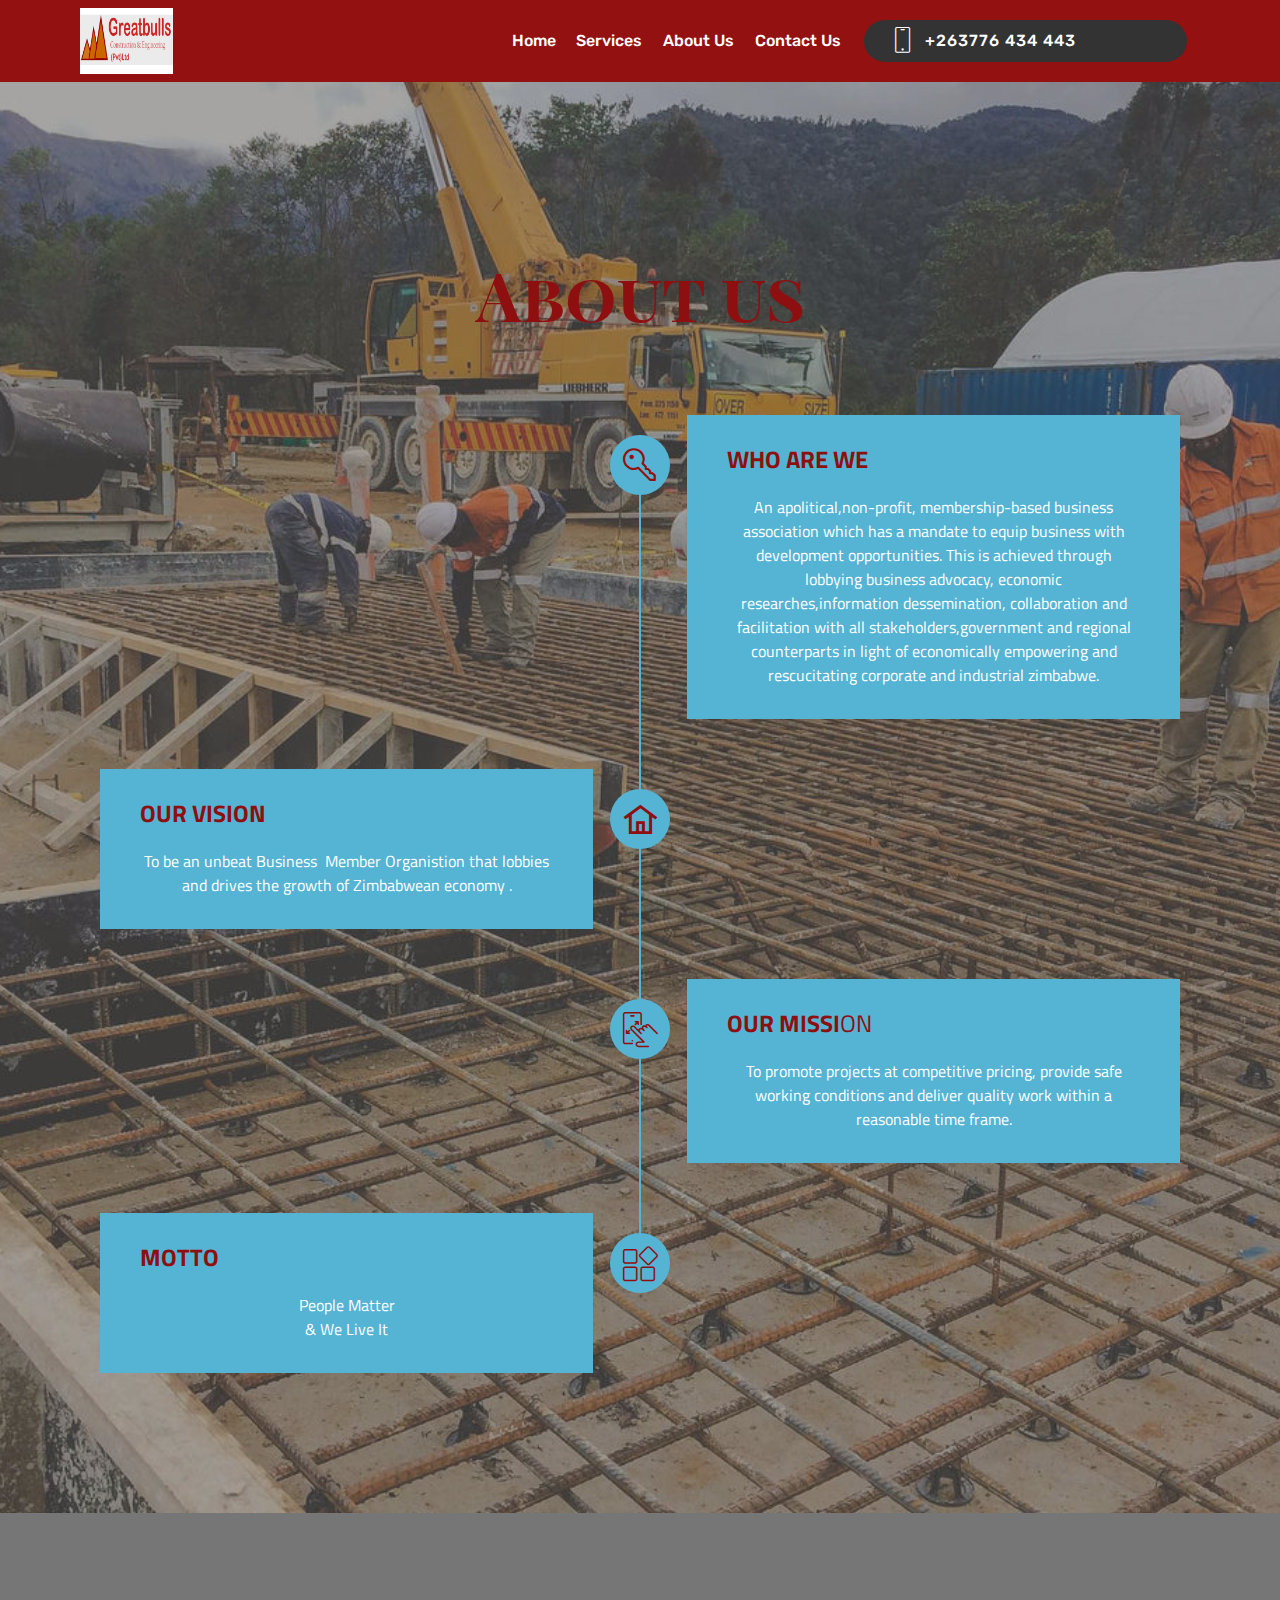
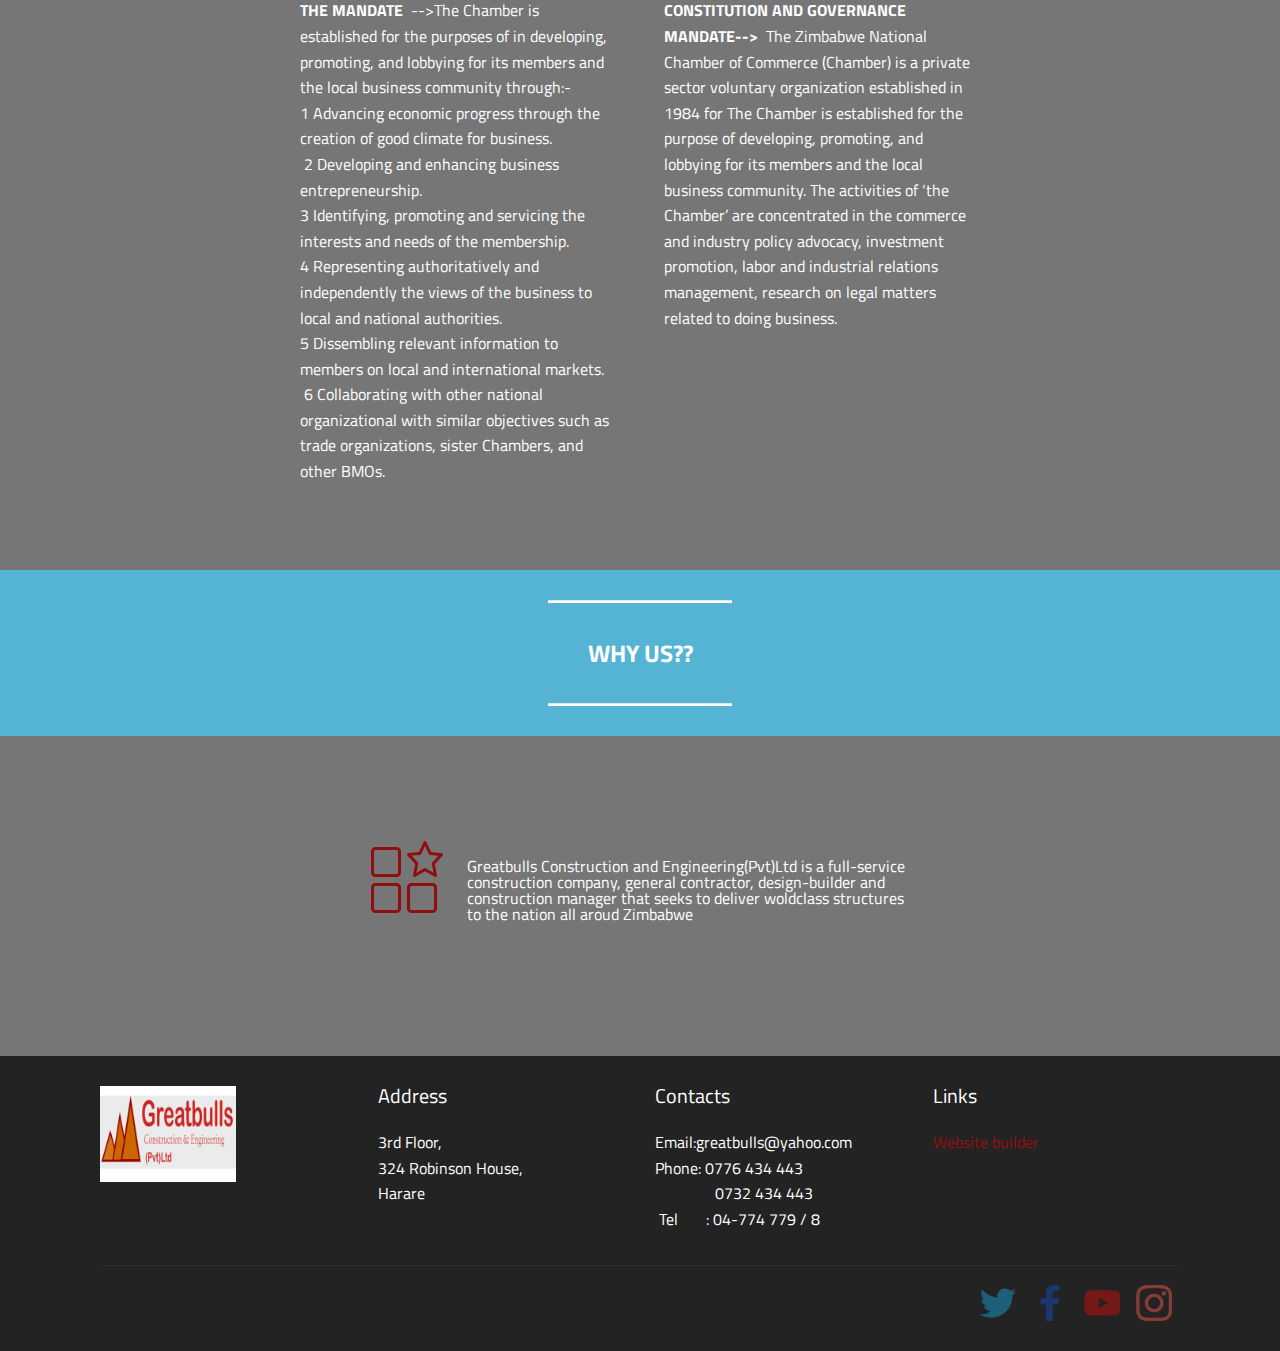
<file: page1.html>
<!DOCTYPE html>
<html >
<head>
  <!-- Site made with Mobirise Website Builder v4.8.7, https://mobirise.com -->
  <meta charset="UTF-8">
  <meta http-equiv="X-UA-Compatible" content="IE=edge">
  <meta name="generator" content="Mobirise v4.8.7, mobirise.com">
  <meta name="viewport" content="width=device-width, initial-scale=1, minimum-scale=1">
  <link rel="shortcut icon" href="assets/images/pl-172x121.png" type="image/x-icon">
  <meta name="description" content="Web Site Generator Description">
  <title>Page 1</title>
  <link rel="stylesheet" href="assets/web/assets/mobirise-icons2/mobirise2.css">
  <link rel="stylesheet" href="assets/web/assets/mobirise-icons/mobirise-icons.css">
  <link rel="stylesheet" href="assets/web/assets/mobirise-icons-bold/mobirise-icons-bold.css">
  <link rel="stylesheet" href="assets/tether/tether.min.css">
  <link rel="stylesheet" href="assets/bootstrap/css/bootstrap.min.css">
  <link rel="stylesheet" href="assets/bootstrap/css/bootstrap-grid.min.css">
  <link rel="stylesheet" href="assets/bootstrap/css/bootstrap-reboot.min.css">
  <link rel="stylesheet" href="assets/socicon/css/styles.css">
  <link rel="stylesheet" href="assets/dropdown/css/style.css">
  <link rel="stylesheet" href="assets/theme/css/style.css">
  <link rel="stylesheet" href="assets/mobirise/css/mbr-additional.css" type="text/css">
  
  
  
</head>
<body>
  <section class="menu cid-reVTbuHHp1" once="menu" id="menu2-b">

    

    <nav class="navbar navbar-expand beta-menu navbar-dropdown align-items-center navbar-fixed-top navbar-toggleable-sm">
        <button class="navbar-toggler navbar-toggler-right" type="button" data-toggle="collapse" data-target="#navbarSupportedContent" aria-controls="navbarSupportedContent" aria-expanded="false" aria-label="Toggle navigation">
            <div class="hamburger">
                <span></span>
                <span></span>
                <span></span>
                <span></span>
            </div>
        </button>
        <div class="menu-logo">
            <div class="navbar-brand">
                <span class="navbar-logo">
                    <a href="index.html">
                        <img src="assets/images/pl-172x121.png" alt="Mobirise" title="" style="height: 4.1rem;">
                    </a>
                </span>
                
            </div>
        </div>
        <div class="collapse navbar-collapse" id="navbarSupportedContent">
            <ul class="navbar-nav nav-dropdown" data-app-modern-menu="true"><li class="nav-item">
                    <a class="nav-link link text-white display-4" href="index.html">Home</a>
                </li><li class="nav-item"><a class="nav-link link text-white display-4" href="page2.html">Services</a></li>
                <li class="nav-item"><a class="nav-link link text-white display-4" href="Greatbulls1.html">
                        About Us
                    </a></li><li class="nav-item"><a class="nav-link link text-white display-4" href="page3.html">Contact Us
                    </a></li></ul>
            <div class="navbar-buttons mbr-section-btn"><a class="btn btn-sm btn-black display-4" href="tel:+263776 434 443 ">
                    <span class="btn-icon mbri-mobile mbr-iconfont mbr-iconfont-btn">
                    </span>
                    +263776 434 443  &nbsp; &nbsp; &nbsp; &nbsp; &nbsp; &nbsp; &nbsp; &nbsp;&nbsp;</a></div>
        </div>
    </nav>
</section>

<section class="engine"><a href="https://mobirise.info/n">free simple site templates</a></section><section class="timeline2 cid-rfpgqkbyhm" id="timeline2-15">

    

    <div class="mbr-overlay" style="opacity: 0.5; background-color: rgb(80, 77, 75);">
    </div>

    <div class="container align-center">
        <h2 class="mbr-section-title pb-3 mbr-fonts-style display-1"><strong><br></strong><br><strong>About us</strong></h2>
        <h3 class="mbr-section-subtitle pb-5 mbr-fonts-style display-5"></h3>

        <div class="container timelines-container" mbri-timelines="">
            <div class="row timeline-element reverse separline">      
                <span class="iconsBackground">
                    <a href="Greatbulls.html"><span class="mbr-iconfont mbrib-key"></span></a>
                </span>          
                <div class="col-xs-12 col-md-6 align-left">
                    <div class="timeline-text-content">
                        <h4 class="mbr-timeline-title pb-3 mbr-fonts-style display-5"><strong>WHO ARE WE</strong></h4>
                        <p class="mbr-timeline-text mbr-fonts-style display-7">An apolitical,non-profit, membership-based business association which has a mandate to equip business with development opportunities. This is achieved through lobbying business advocacy, economic researches,information dessemination, collaboration and facilitation with all stakeholders,government and regional counterparts in light of economically empowering and rescucitating corporate and industrial zimbabwe.</p>
                     </div>
                </div>
            </div>

            <div class="row timeline-element  separline">
                <span class="iconsBackground">
                    <a href="Greatbulls.html"><span class="mbr-iconfont mobi-mbri-home mobi-mbri" style="color: rgb(142, 15, 15); fill: rgb(142, 15, 15);"></span></a>
                </span>
                <div class="col-xs-12 col-md-6 align-left ">
                    <div class="timeline-text-content">
                        <h4 class="mbr-timeline-title pb-3 mbr-fonts-style display-5"><strong>OUR VISION</strong></h4>
                        <p class="mbr-timeline-text mbr-fonts-style display-7">To be an unbeat Business &nbsp;Member Organistion that lobbies and drives the growth of Zimbabwean economy .</p>
                    </div>
                </div>
            </div> 

            <div class="row timeline-element reverse separline">
                <span class="iconsBackground">
                    <a href="Greatbulls.html"><span class="mbr-iconfont mbri-touch-swipe" style="color: rgb(142, 15, 15); fill: rgb(142, 15, 15);"></span></a>
                </span>
                <div class="col-xs-12 col-md-6 align-left">
                    <div class="timeline-text-content">
                        <h4 class="mbr-timeline-title pb-3 mbr-fonts-style display-5"><strong>OUR MISSI</strong>ON</h4>      
                        <p class="mbr-timeline-text mbr-fonts-style display-7">To promote projects at competitive pricing, provide safe working conditions and deliver quality work within a reasonable time frame.</p>
                    </div>
                </div>
            </div>

            <div class="row timeline-element ">
                <span class="iconsBackground">
                    <span class="mbr-iconfont mbri-extension" style="color: rgb(142, 15, 15); fill: rgb(142, 15, 15);"></span>
                </span>
                <div class="col-xs-12 col-md-6 align-left ">
                    <div class="timeline-text-content">
                        <h4 class="mbr-timeline-title pb-3 mbr-fonts-style display-5"><strong>MOTTO&nbsp;</strong></h4>
                        <p class="mbr-timeline-text mbr-fonts-style display-7">People Matter
<br>&amp; We Live It</p>
                    </div>
                </div>
            </div>

            

            

            

            

            

            

            

            
        </div>
    </div>
</section>

<section class="mbr-section article content3 cid-rfpR37Ryaj" id="content3-1i">
      
     

    <div class="container">
        <div class="media-container-row">
            <div class="row col-12 col-md-8">
                <div class="col-12 col-md-6 pr-lg-4 mbr-text mbr-fonts-style display-7"><strong><br></strong><div><strong>THE MANDATE</strong>&nbsp; --&gt;The Chamber is established for the purposes of in developing, promoting, and lobbying for its members and the local business community through:-
</div><div>1 Advancing economic progress through the creation of good climate for business.
</div><div><span style="font-size: 1rem;">&nbsp;2 Developing and enhancing business entrepreneurship.&nbsp;</span></div><div>3 Identifying, promoting and servicing the interests and needs of the membership.
</div><div>4 Representing authoritatively and independently the views of the business to local and national authorities.
</div><div>5 Dissembling relevant information to members on local and international markets.
</div><div>&nbsp;6 Collaborating with other national organizational with similar objectives such as trade organizations, sister Chambers, and other BMOs.
</div><div><br></div></div>
                <div class="col-12 col-md-6 pl-lg-4 mbr-text mbr-fonts-style display-7"><br><div><strong>CONSTITUTION AND GOVERNANCE MANDATE--&gt;&nbsp;</strong>&nbsp;The Zimbabwe National Chamber of Commerce (Chamber) is a private sector voluntary organization established in 1984 for The Chamber is established for the purpose of developing, promoting, and lobbying for its members and the local business community. The activities of ‘the Chamber’ are concentrated in the commerce and industry policy advocacy, investment promotion, labor and industrial relations management, research on legal matters related to doing business.
</div><div><br></div></div>
            </div>
        </div>
    </div>
</section>

<section class="mbr-section article content10 cid-rfpuKyxX86" id="content10-1a">
    
     

    <div class="container">
        <div class="inner-container" style="width: 66%;">
            <hr class="line" style="width: 25%;">
            <div class="section-text align-center mbr-white mbr-fonts-style display-5"><strong>WHY US??</strong></div>
            <hr class="line" style="width: 25%;">
        </div>
    </div>
</section>

<section class="features9 cid-rfpgzb0VTf" id="features9-17">

    

    
    <div class="container">
        <div class="row justify-content-center">
            <div class="card p-3 col-12 col-md-6">
                <div class="media-container-row">
                    <div class="card-img pr-2">
                        <a href="index.html#header2-g"><span class="mbr-iconfont mbri-features" style="color: rgb(142, 15, 15); fill: rgb(142, 15, 15);"></span></a>
                    </div>
                    <div class="card-box">
                        <h4 class="card-title py-3 mbr-fonts-style display-7">Greatbulls Construction and Engineering(Pvt)Ltd is a full-service construction company, general contractor, design-builder and construction manager that seeks to deliver woldclass structures to the nation all aroud Zimbabwe</h4>
                        <p class="mbr-text mbr-fonts-style display-7"></p>
                    </div>
                </div>
            </div>

            

            

            
        </div>
    </div>
</section>

<section class="cid-rfpurI6wKe" id="footer1-19">

    

    

    <div class="container">
        <div class="media-container-row content text-white">
            <div class="col-12 col-md-3">
                <div class="media-wrap">
                    <a href="index.html">
                        <img src="assets/images/pl-1-172x121.png" alt="Mobirise" title="">
                    </a>
                </div>
            </div>
            <div class="col-12 col-md-3 mbr-fonts-style display-7">
                <h5 class="pb-3">
                    Address
                </h5>
                <p class="mbr-text">3rd Floor, <br>324 Robinson House,<br>Harare</p>
            </div>
            <div class="col-12 col-md-3 mbr-fonts-style display-7">
                <h5 class="pb-3">
                    Contacts
                </h5>
                <p class="mbr-text">
                    Email:greatbulls@yahoo.com<br>Phone: 0776 434 443 <br>&nbsp; &nbsp; &nbsp; &nbsp; &nbsp; &nbsp; &nbsp; &nbsp;0732 434 443<br>&nbsp;Tel &nbsp; &nbsp; &nbsp; : 04-774 779 / 8</p>
            </div>
            <div class="col-12 col-md-3 mbr-fonts-style display-7">
                <h5 class="pb-3">
                    Links
                </h5>
                <p class="mbr-text">
                    <strong><a class="text-primary" href="http://callyrugora.github.io">Website builder</a>
                    <br></strong><br></p>
            </div>
        </div>
        <div class="footer-lower">
            <div class="media-container-row">
                <div class="col-sm-12">
                    <hr>
                </div>
            </div>
            <div class="media-container-row mbr-white">
                <div class="col-sm-6 copyright">
                    <p class="mbr-text mbr-fonts-style display-7">
                        © Copyright 2017 RUGOZTECH - All Rights Reserved
                    </p>
                </div>
                <div class="col-md-6">
                    <div class="social-list align-right">
                        <div class="soc-item">
                            <a href="index.html" target="_blank">
                                <span class="mbr-iconfont mbr-iconfont-social socicon-twitter socicon" style="color: rgb(20, 157, 204); fill: rgb(20, 157, 204); font-size: 36px;"></span>
                            </a>
                        </div>
                        <div class="soc-item">
                            <a href="index.html" target="_blank">
                                <span class="mbr-iconfont mbr-iconfont-social socicon-facebook socicon" style="font-size: 36px; color: rgb(22, 74, 185); fill: rgb(22, 74, 185);"></span>
                            </a>
                        </div>
                        <div class="soc-item">
                            <a href="index.html" target="_blank">
                                <span class="mbr-iconfont mbr-iconfont-social socicon-youtube socicon" style="font-size: 36px; color: rgb(198, 15, 15); fill: rgb(198, 15, 15);"></span>
                            </a>
                        </div>
                        <div class="soc-item">
                            <a href="index.html" target="_blank">
                                <span class="mbr-iconfont mbr-iconfont-social socicon-instagram socicon" style="color: rgb(230, 89, 74); fill: rgb(230, 89, 74); font-size: 36px;"></span>
                            </a>
                        </div>
                        
                        
                    </div>
                </div>
            </div>
        </div>
    </div>
</section>


  <script src="assets/web/assets/jquery/jquery.min.js"></script>
  <script src="assets/popper/popper.min.js"></script>
  <script src="assets/tether/tether.min.js"></script>
  <script src="assets/bootstrap/js/bootstrap.min.js"></script>
  <script src="assets/touchswipe/jquery.touch-swipe.min.js"></script>
  <script src="assets/smoothscroll/smooth-scroll.js"></script>
  <script src="assets/dropdown/js/script.min.js"></script>
  <script src="assets/theme/js/script.js"></script>
  
  
</body>
</html>
</file>
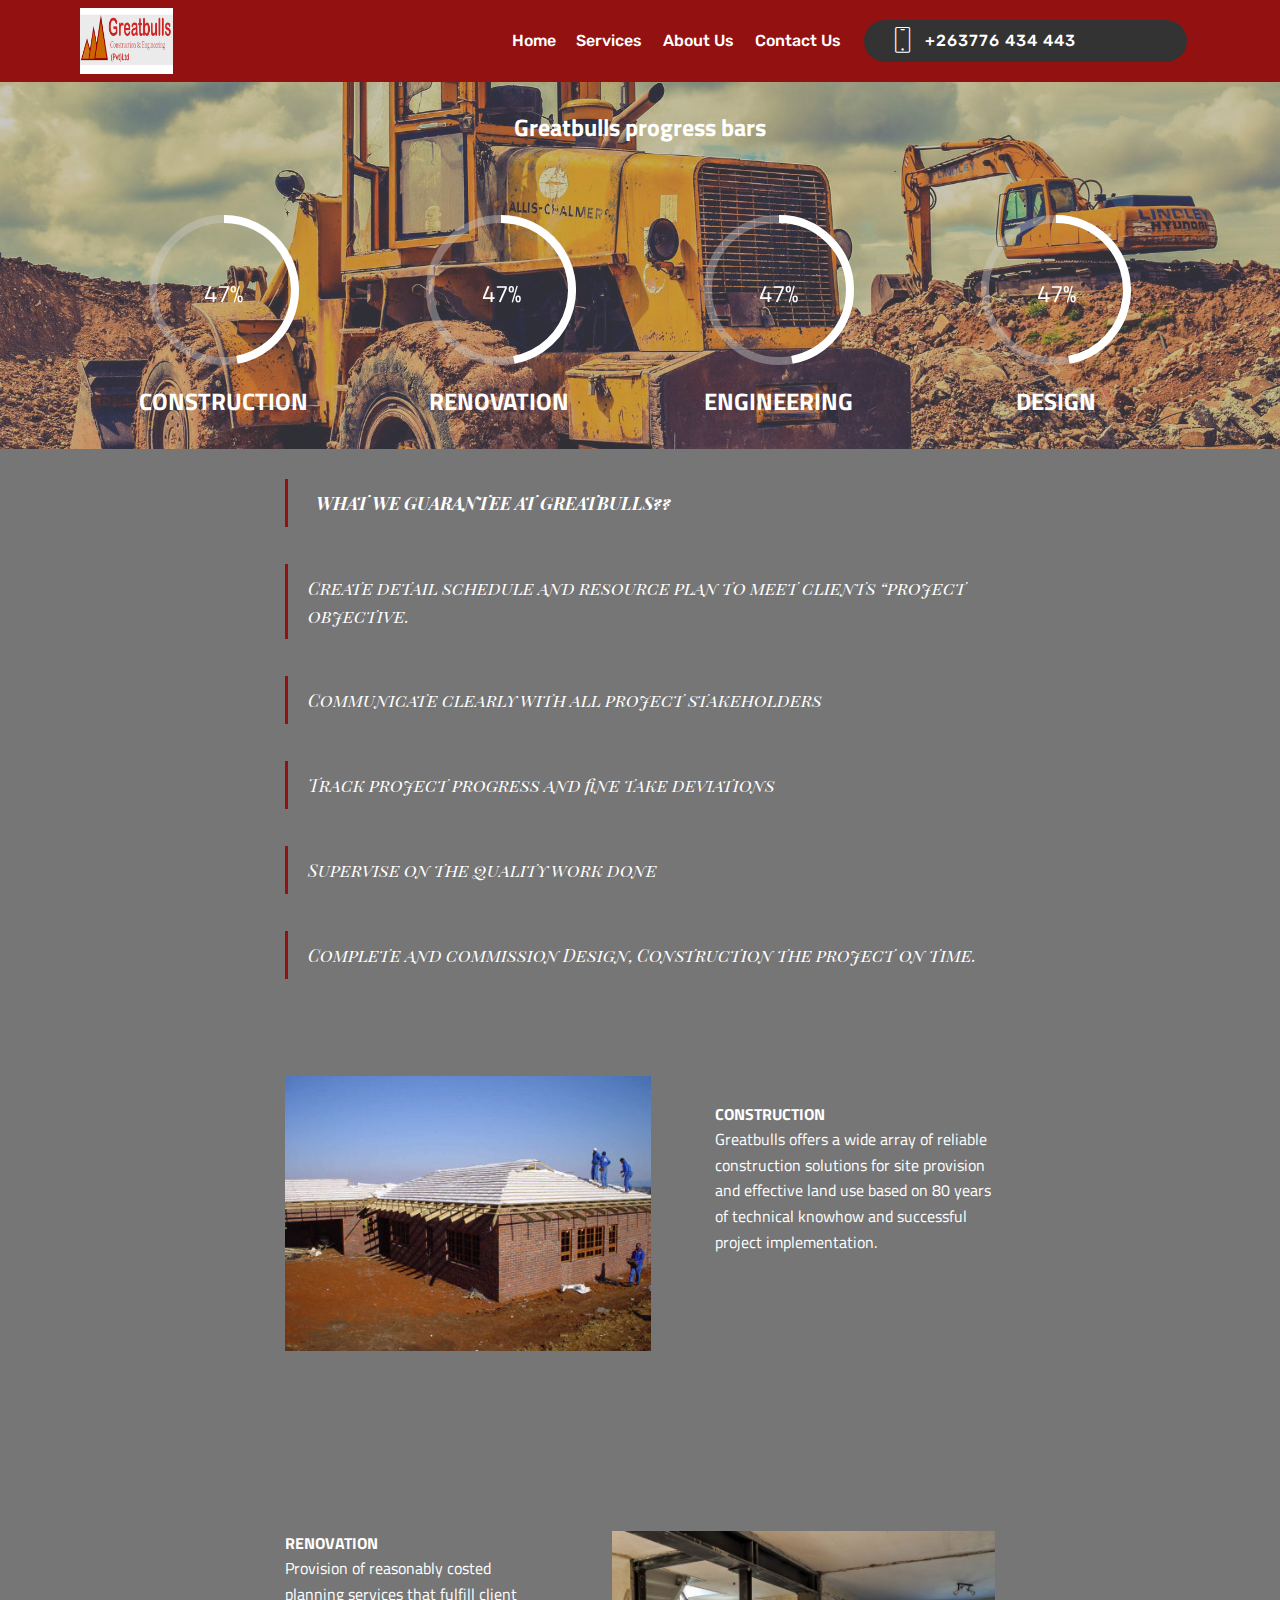
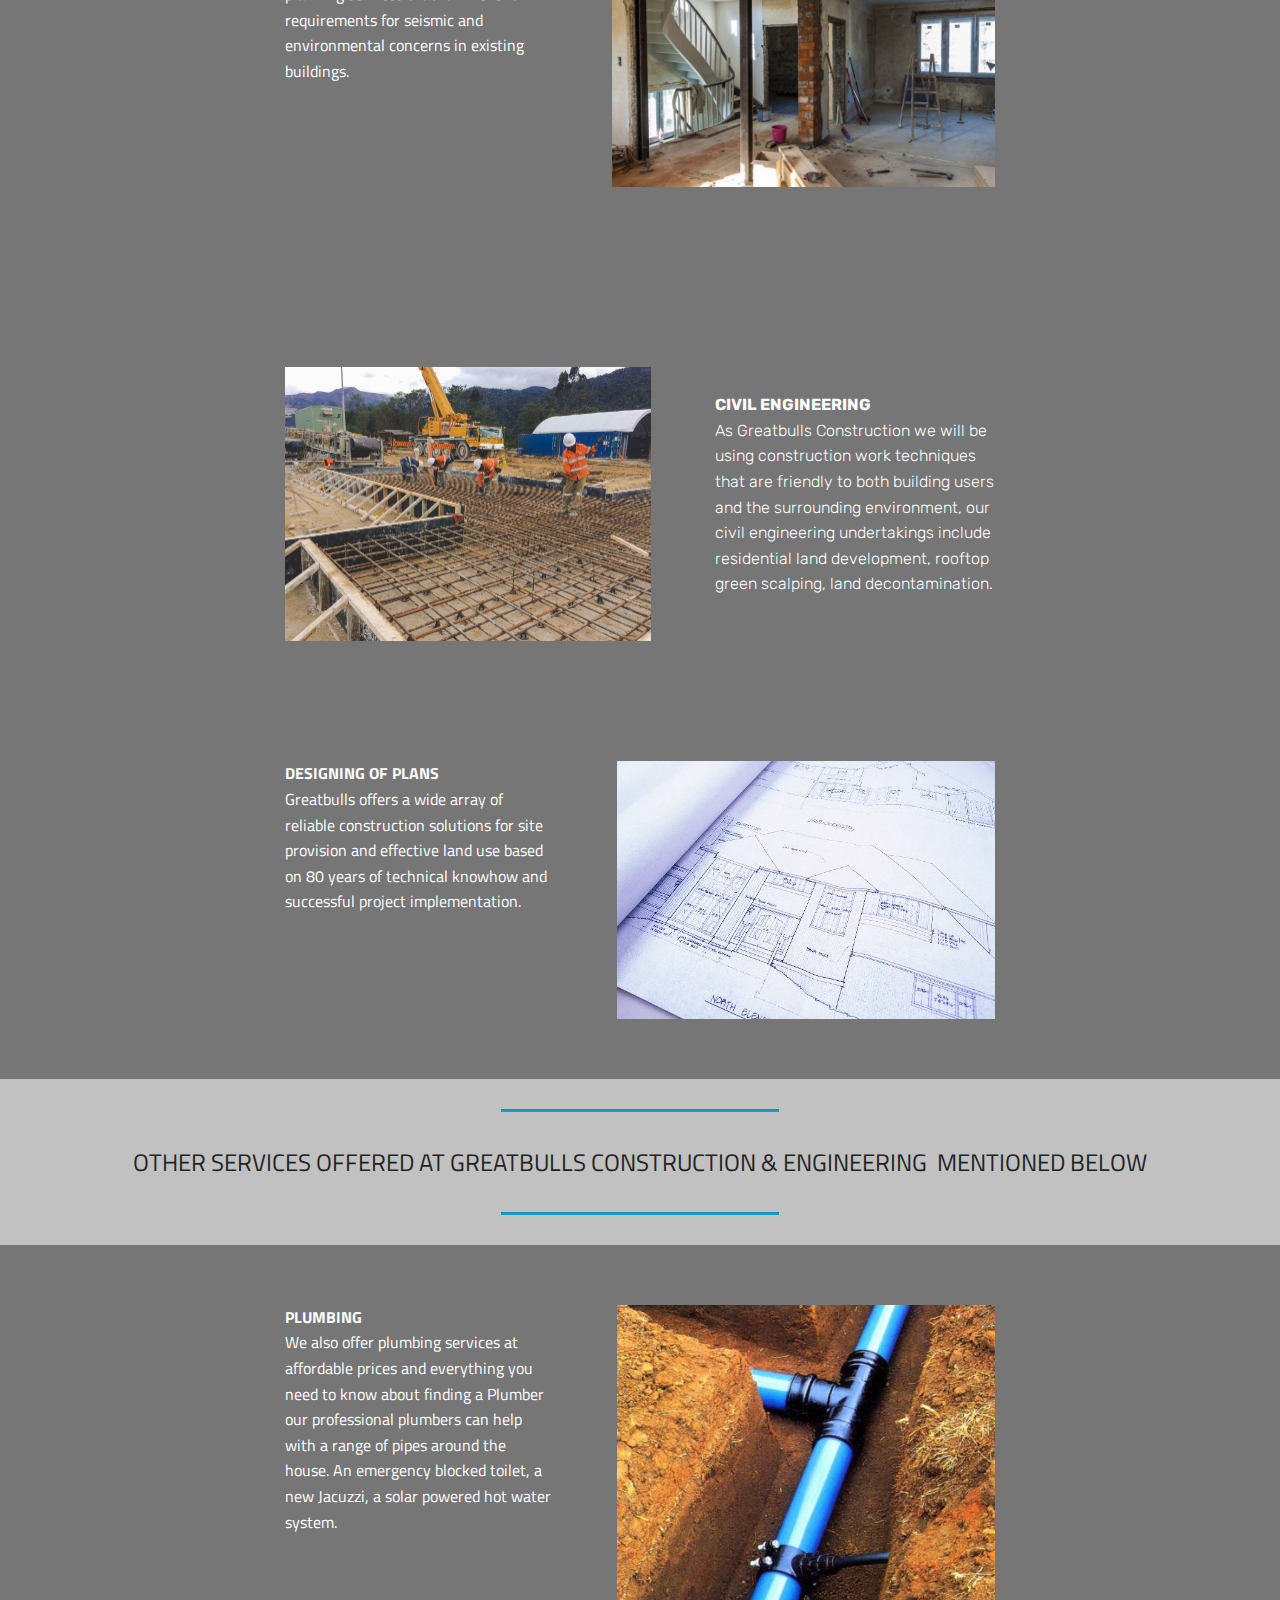
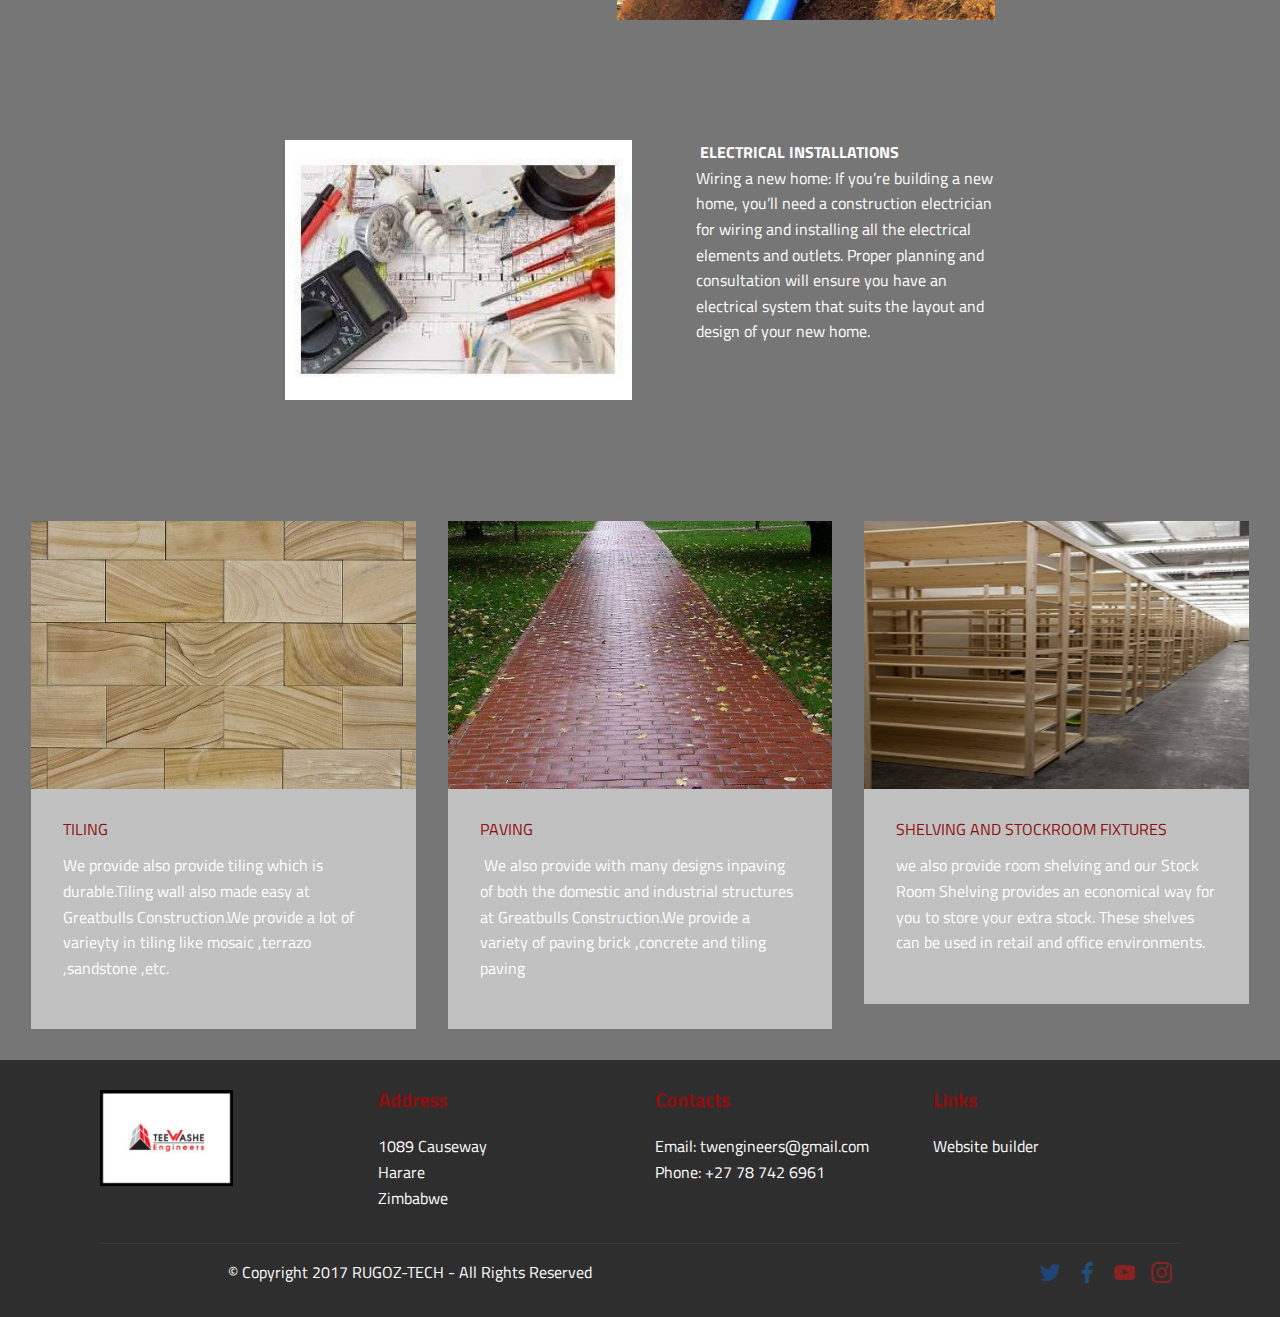
<file: page2.html>
<!DOCTYPE html>
<html >
<head>
  <!-- Site made with Mobirise Website Builder v4.8.7, https://mobirise.com -->
  <meta charset="UTF-8">
  <meta http-equiv="X-UA-Compatible" content="IE=edge">
  <meta name="generator" content="Mobirise v4.8.7, mobirise.com">
  <meta name="viewport" content="width=device-width, initial-scale=1, minimum-scale=1">
  <link rel="shortcut icon" href="assets/images/pl-172x121.png" type="image/x-icon">
  <meta name="description" content="Web Site Builder Description">
  <title>Page 2</title>
  <link rel="stylesheet" href="assets/web/assets/mobirise-icons/mobirise-icons.css">
  <link rel="stylesheet" href="assets/tether/tether.min.css">
  <link rel="stylesheet" href="assets/bootstrap/css/bootstrap.min.css">
  <link rel="stylesheet" href="assets/bootstrap/css/bootstrap-grid.min.css">
  <link rel="stylesheet" href="assets/bootstrap/css/bootstrap-reboot.min.css">
  <link rel="stylesheet" href="assets/socicon/css/styles.css">
  <link rel="stylesheet" href="assets/as-pie-progress/css/progress.min.css">
  <link rel="stylesheet" href="assets/dropdown/css/style.css">
  <link rel="stylesheet" href="assets/theme/css/style.css">
  <link rel="stylesheet" href="assets/mobirise/css/mbr-additional.css" type="text/css">
  
  
  
</head>
<body>
  <section class="menu cid-reVTbuHHp1" once="menu" id="menu2-n">

    

    <nav class="navbar navbar-expand beta-menu navbar-dropdown align-items-center navbar-fixed-top navbar-toggleable-sm">
        <button class="navbar-toggler navbar-toggler-right" type="button" data-toggle="collapse" data-target="#navbarSupportedContent" aria-controls="navbarSupportedContent" aria-expanded="false" aria-label="Toggle navigation">
            <div class="hamburger">
                <span></span>
                <span></span>
                <span></span>
                <span></span>
            </div>
        </button>
        <div class="menu-logo">
            <div class="navbar-brand">
                <span class="navbar-logo">
                    <a href="index.html">
                        <img src="assets/images/pl-172x121.png" alt="Mobirise" title="" style="height: 4.1rem;">
                    </a>
                </span>
                
            </div>
        </div>
        <div class="collapse navbar-collapse" id="navbarSupportedContent">
            <ul class="navbar-nav nav-dropdown" data-app-modern-menu="true"><li class="nav-item">
                    <a class="nav-link link text-white display-4" href="index.html">Home</a>
                </li><li class="nav-item"><a class="nav-link link text-white display-4" href="Greatbulls2.html">Services</a></li>
                <li class="nav-item"><a class="nav-link link text-white display-4" href="page1.html">
                        About Us
                    </a></li><li class="nav-item"><a class="nav-link link text-white display-4" href="page3.html">Contact Us
                    </a></li></ul>
            <div class="navbar-buttons mbr-section-btn"><a class="btn btn-sm btn-black display-4" href="tel:+263776 434 443 ">
                    <span class="btn-icon mbri-mobile mbr-iconfont mbr-iconfont-btn">
                    </span>
                    +263776 434 443  &nbsp; &nbsp; &nbsp; &nbsp; &nbsp; &nbsp; &nbsp; &nbsp;&nbsp;</a></div>
        </div>
    </nav>
</section>

<section class="engine"><a href="https://mobirise.info/f">easy website builder</a></section><section class="progress-bars3 cid-rfoJNcYeRb" id="progress-bars3-t">
 
     

    <div class="mbr-overlay" style="opacity: 0.4; background-color: rgb(118, 118, 118);">
    </div>
    
    <div class="container">
        <h2 class="mbr-section-title pb-3 align-center mbr-fonts-style display-2"><br></h2>

        <h3 class="mbr-section-subtitle mbr-fonts-style display-5"><strong>Greatbulls progress bars</strong></h3>
    
        <div class="media-container-row pt-5 mt-2">
            <div class="card p-3 align-center">
                <div class="wrap">
                    <div class="pie_progress progress1" role="progressbar" data-goal="95">
                        <p class="pie_progress__number mbr-fonts-style display-5"><strong>50%</strong></p>
                    </div>
                </div> 
                <div class="mbr-crt-title pt-3">
                    <h4 class="card-title py-2 mbr-fonts-style display-5"><strong>CONSTRUCTION</strong></h4>
                </div>                 
            </div>

            <div class="card p-3 align-center">
                <div class="wrap">
                    <div class="pie_progress progress2" role="progressbar" data-goal="87">
                        <p class="pie_progress__number mbr-fonts-style display-5"><strong>60%</strong></p>
                    </div>
                </div> 
                <div class="mbr-crt-title pt-3">
                    <h4 class="card-title py-2 mbr-fonts-style display-5"><strong>RENOVATION&nbsp;</strong></h4>
                </div>                 
            </div>

            <div class="card p-3 align-center">
                <div class="wrap">
                    <div class="pie_progress progress3" role="progressbar" data-goal="75">
                        <p class="pie_progress__number mbr-fonts-style display-5"><strong>70%</strong></p>
                    </div>
                </div> 
                <div class="mbr-crt-title pt-3">
                    <h4 class="card-title py-2 mbr-fonts-style display-5"><strong>ENGINEERING</strong></h4>
                </div>                 
            </div>

            <div class="card p-3 align-center">
                <div class="wrap">
                    <div class="pie_progress progress4" role="progressbar" data-goal="80">
                        <p class="pie_progress__number mbr-fonts-style display-5"></p>
                    </div>
                </div> 
                <div class="mbr-crt-title pt-3">
                    <h4 class="card-title py-2 mbr-fonts-style display-5"><strong>DESIGN</strong></h4>
                </div>                 
            </div>

            

            
        </div>
</div></section>

<section class="mbr-section article content1 cid-rfoQ8gPL85" id="content2-x">

     

    <div class="container">
        <div class="media-container-row">
            <div class="mbr-text col-12 col-md-8 mbr-fonts-style display-2">
                <blockquote><strong>&nbsp; WHAT WE GUARANTEE AT GREATBULLS??</strong></blockquote><blockquote>Create detail schedule and resource plan to meet clients “project objective.
</blockquote><blockquote>Communicate clearly with all project stakeholders
</blockquote><blockquote>Track project progress and fine take deviations 
</blockquote><blockquote>Supervise on the quality work done 
</blockquote><blockquote>Complete and commission Design, Construction the project on time.
</blockquote>
            </div>
        </div>
    </div>
</section>

<section class="mbr-section content6 cid-rfoAcq71Hg" id="content6-q">
    
     
    
    <div class="container">
        <div class="media-container-row">
            <div class="col-12 col-md-8">
                <div class="media-container-row">
                    <div class="mbr-figure" style="width: 140%;">
                      <img src="assets/images/pic3-1-436x327.jpg" alt="Mobirise" title="">  
                    </div>
                    <div class="media-content">
                        <div class="mbr-section-text">
                            <p class="mbr-text mb-0 mbr-fonts-style display-7"><br><strong>CONSTRUCTION</strong><br>Greatbulls offers a wide array of reliable construction solutions for site provision and effective land use based on 80 years of technical knowhow and successful project implementation. &nbsp;<br></p>
                        </div>
                    </div>
                </div>
            </div>
        </div>
    </div>
</section>

<section class="mbr-section content7 cid-rfp0N8IHc3" id="content7-12">
          
    

    <div class="container">
        <div class="media-container-row">
            <div class="col-12 col-md-8">
                <div class="media-container-row">
                    <div class="media-content">
                        <div class="mbr-section-text">
                            <p class="mbr-text align-right mb-0 mbr-fonts-style display-7"><strong>RENOVATION</strong><br>Provision of reasonably costed planning services that fulfill client requirements for seismic and environmental concerns in existing buildings.
<br><br></p>
                        </div>
                    </div>
                    <div class="mbr-figure" style="width: 155%;">
                     <img src="assets/images/pipo-848x566.jpg" alt="Mobirise" title="">  
                    </div>
                </div>
            </div>
        </div>
    </div>
</section>

<section class="mbr-section content6 cid-rfoAbniB5B" id="content6-o">
    
     
    
    <div class="container">
        <div class="media-container-row">
            <div class="col-12 col-md-8">
                <div class="media-container-row">
                    <div class="mbr-figure" style="width: 140%;">
                      <img src="assets/images/civil-732x549.jpg" alt="Mobirise" title="">  
                    </div>
                    <div class="media-content">
                        <div class="mbr-section-text">
                            <p class="mbr-text mb-0 mbr-fonts-style display-4"><br><strong>CIVIL ENGINEERING</strong> 
<br>As Greatbulls Construction we will be using construction work techniques that are friendly to both building users and the surrounding environment, our civil engineering undertakings include residential land development, rooftop green scalping, land decontamination. 
<br>&nbsp;&nbsp;<br></p>
                        </div>
                    </div>
                </div>
            </div>
        </div>
    </div>
</section>

<section class="mbr-section content7 cid-rfoAcbM2Tk" id="content7-p">
          
    

    <div class="container">
        <div class="media-container-row">
            <div class="col-12 col-md-8">
                <div class="media-container-row">
                    <div class="media-content">
                        <div class="mbr-section-text">
                            <p class="mbr-text align-right mb-0 mbr-fonts-style display-7"><strong>DESIGNING OF PLANS</strong> 
<br>Greatbulls offers a wide array of reliable construction solutions for site provision and effective land use based on 80 years of technical knowhow and successful project implementation.</p>
                        </div>
                    </div>
                    <div class="mbr-figure" style="width: 150%;">
                     <img src="assets/images/plan-624x425.jpg" alt="Mobirise" title="">  
                    </div>
                </div>
            </div>
        </div>
    </div>
</section>

<section class="mbr-section article content9 cid-rfp1Y7RAAv" id="content9-13">
    
     

    <div class="container">
        <div class="inner-container" style="width: 100%;">
            <hr class="line" style="width: 25%;">
            <div class="section-text align-center mbr-fonts-style display-5">OTHER SERVICES OFFERED AT GREATBULLS CONSTRUCTION &amp; ENGINEERING &nbsp;MENTIONED BELOW</div>
            <hr class="line" style="width: 25%;">
        </div>
        </div>
</section>

<section class="mbr-section content7 cid-rfoAehKs7o" id="content7-s">
          
    

    <div class="container">
        <div class="media-container-row">
            <div class="col-12 col-md-8">
                <div class="media-container-row">
                    <div class="media-content">
                        <div class="mbr-section-text">
                            <p class="mbr-text align-right mb-0 mbr-fonts-style display-7"><strong>PLUMBING</strong><br>We also offer plumbing services at affordable prices and everything you need to know about finding a Plumber our professional plumbers can help with a range of pipes around the house. An emergency blocked toilet, a new Jacuzzi, a solar powered hot water system.&nbsp;<br></p>
                        </div>
                    </div>
                    <div class="mbr-figure" style="width: 150%;">
                     <img src="assets/images/j9-436x364.jpg" alt="Mobirise" title="">  
                    </div>
                </div>
            </div>
        </div>
    </div>
</section>

<section class="mbr-section content6 cid-rfoAcIsOFd" id="content6-r">
    
     
    
    <div class="container">
        <div class="media-container-row">
            <div class="col-12 col-md-8">
                <div class="media-container-row">
                    <div class="mbr-figure" style="width: 125%;">
                      <img src="assets/images/j5-304x228.jpg" alt="Mobirise" title="">  
                    </div>
                    <div class="media-content">
                        <div class="mbr-section-text">
                            <p class="mbr-text mb-0 mbr-fonts-style display-7"><strong>&nbsp;ELECTRICAL INSTALLATIONS</strong><br>Wiring a new home: If you’re building a new home, you’ll need a construction electrician for wiring and installing all the electrical elements and outlets. Proper planning and consultation will ensure you have an electrical system that suits the layout and design of your new home. &nbsp;<br></p>
                        </div>
                    </div>
                </div>
            </div>
        </div>
    </div>
</section>

<section class="features17 cid-rfp5oRt4sZ" id="features17-14">
    
    

    
    <div class="container-fluid">
        <div class="media-container-row">
            <div class="card p-3 col-12 col-md-6 col-lg-4">
                <div class="card-wrapper">
                    <div class="card-img">
                        <img src="assets/images/tiling-468x326.jpg" alt="Mobirise" title="">
                    </div>
                    <div class="card-box">
                        <h4 class="card-title pb-3 mbr-fonts-style display-7">TILING</h4>
                        <p class="mbr-text mbr-fonts-style display-7">We provide also provide tiling which is durable.Tiling wall also made easy at Greatbulls Construction.We provide a lot of varieyty in tiling like mosaic ,terrazo ,sandstone ,etc.</p>
                    </div>
                </div>
            </div>

            <div class="card p-3 col-12 col-md-6 col-lg-4">
                <div class="card-wrapper">
                    <div class="card-img">
                        <img src="assets/images/pve-468x326.jpg" alt="Mobirise" title="">
                    </div>
                    <div class="card-box">
                        <h4 class="card-title pb-3 mbr-fonts-style display-7">PAVING</h4>
                        <p class="mbr-text mbr-fonts-style display-7">&nbsp;We also provide with many designs inpaving of both the domestic and industrial    structures at Greatbulls Construction.We provide a variety of paving brick ,concrete and tiling paving</p>
                    </div>
                </div>
            </div>

            <div class="card p-3 col-12 col-md-6 col-lg-4">
                <div class="card-wrapper">
                    <div class="card-img">
                        <img src="assets/images/newselect-osu-img-6655-web-slides-250-375-468x326.jpg" alt="Mobirise" title="">
                    </div>
                    <div class="card-box">
                        <h4 class="card-title pb-3 mbr-fonts-style display-7">SHELVING AND STOCKROOM FIXTURES</h4>
                        <p class="mbr-text mbr-fonts-style display-7">we also provide room shelving and our Stock Room Shelving provides an economical way for you to store your extra stock. These shelves can be used in retail and office environments.&nbsp;</p>
                    </div>
                </div>
            </div>

            
            
            
        </div>
    </div>
</section>

<section class="cid-rfoP46J8RO" id="footer1-u">

    

    

    <div class="container">
        <div class="media-container-row content text-white">
            <div class="col-12 col-md-3">
                <div class="media-wrap">
                    <a href="https://mobirise.co/">
                        <img src="assets/images/log-192x139.jpg" alt="Mobirise" title="">
                    </a>
                </div>
            </div>
            <div class="col-12 col-md-3 mbr-fonts-style display-7">
                <h5 class="pb-3"><strong>
                    Address
                </strong></h5>
                <p class="mbr-text">1089 Causeway<br>Harare<br>Zimbabwe</p>
            </div>
            <div class="col-12 col-md-3 mbr-fonts-style display-7">
                <h5 class="pb-3"><strong>
                    Contacts
                </strong></h5>
                <p class="mbr-text">
                    Email: twengineers@gmail.com<br>Phone: +27 78 742 6961<br><br></p>
            </div>
            <div class="col-12 col-md-3 mbr-fonts-style display-7">
                <h5 class="pb-3"><strong>
                    Links
                </strong></h5>
                <p class="mbr-text">
                    <a class="text-white" href="http://callyrugoz.github.io">Website builder</a>
                    <br><br></p>
            </div>
        </div>
        <div class="footer-lower">
            <div class="media-container-row">
                <div class="col-sm-12">
                    <hr>
                </div>
            </div>
            <div class="media-container-row mbr-white">
                <div class="col-sm-6 copyright">
                    <p class="mbr-text mbr-fonts-style display-7">&nbsp; &nbsp; &nbsp; &nbsp; &nbsp; &nbsp; &nbsp; &nbsp; &nbsp; &nbsp; &nbsp; &nbsp; &nbsp; &nbsp; &nbsp; &nbsp; © Copyright 2017 RUGOZ-TECH - All Rights Reserved
                    </p>
                </div>
                <div class="col-md-6">
                    <div class="social-list align-right">
                        <div class="soc-item">
                            <a href="page5.html" target="_blank">
                                <span class="mbr-iconfont mbr-iconfont-social socicon-twitter socicon" style="color: rgb(23, 91, 185); fill: rgb(23, 91, 185);"></span>
                            </a>
                        </div>
                        <div class="soc-item">
                            <a href="page5.html" target="_blank">
                                <span class="mbr-iconfont mbr-iconfont-social socicon-facebook socicon" style="color: rgb(21, 112, 198); fill: rgb(21, 112, 198);"></span>
                            </a>
                        </div>
                        <div class="soc-item">
                            <a href="page5.html" target="_blank">
                                <span class="mbr-iconfont mbr-iconfont-social socicon-youtube socicon" style="color: rgb(228, 24, 24); fill: rgb(228, 24, 24);"></span>
                            </a>
                        </div>
                        <div class="soc-item">
                            <a href="page5.html" target="_blank">
                                <span class="mbr-iconfont mbr-iconfont-social socicon-instagram socicon" style="color: rgb(228, 24, 24); fill: rgb(228, 24, 24);"></span>
                            </a>
                        </div>
                        
                        
                    </div>
                </div>
            </div>
        </div>
    </div>
</section>


  <script src="assets/web/assets/jquery/jquery.min.js"></script>
  <script src="assets/popper/popper.min.js"></script>
  <script src="assets/tether/tether.min.js"></script>
  <script src="assets/bootstrap/js/bootstrap.min.js"></script>
  <script src="assets/as-pie-progress/jquery-as-pie-progress.min.js"></script>
  <script src="assets/dropdown/js/script.min.js"></script>
  <script src="assets/touchswipe/jquery.touch-swipe.min.js"></script>
  <script src="assets/smoothscroll/smooth-scroll.js"></script>
  <script src="assets/theme/js/script.js"></script>
  
  
</body>
</html>
</file>
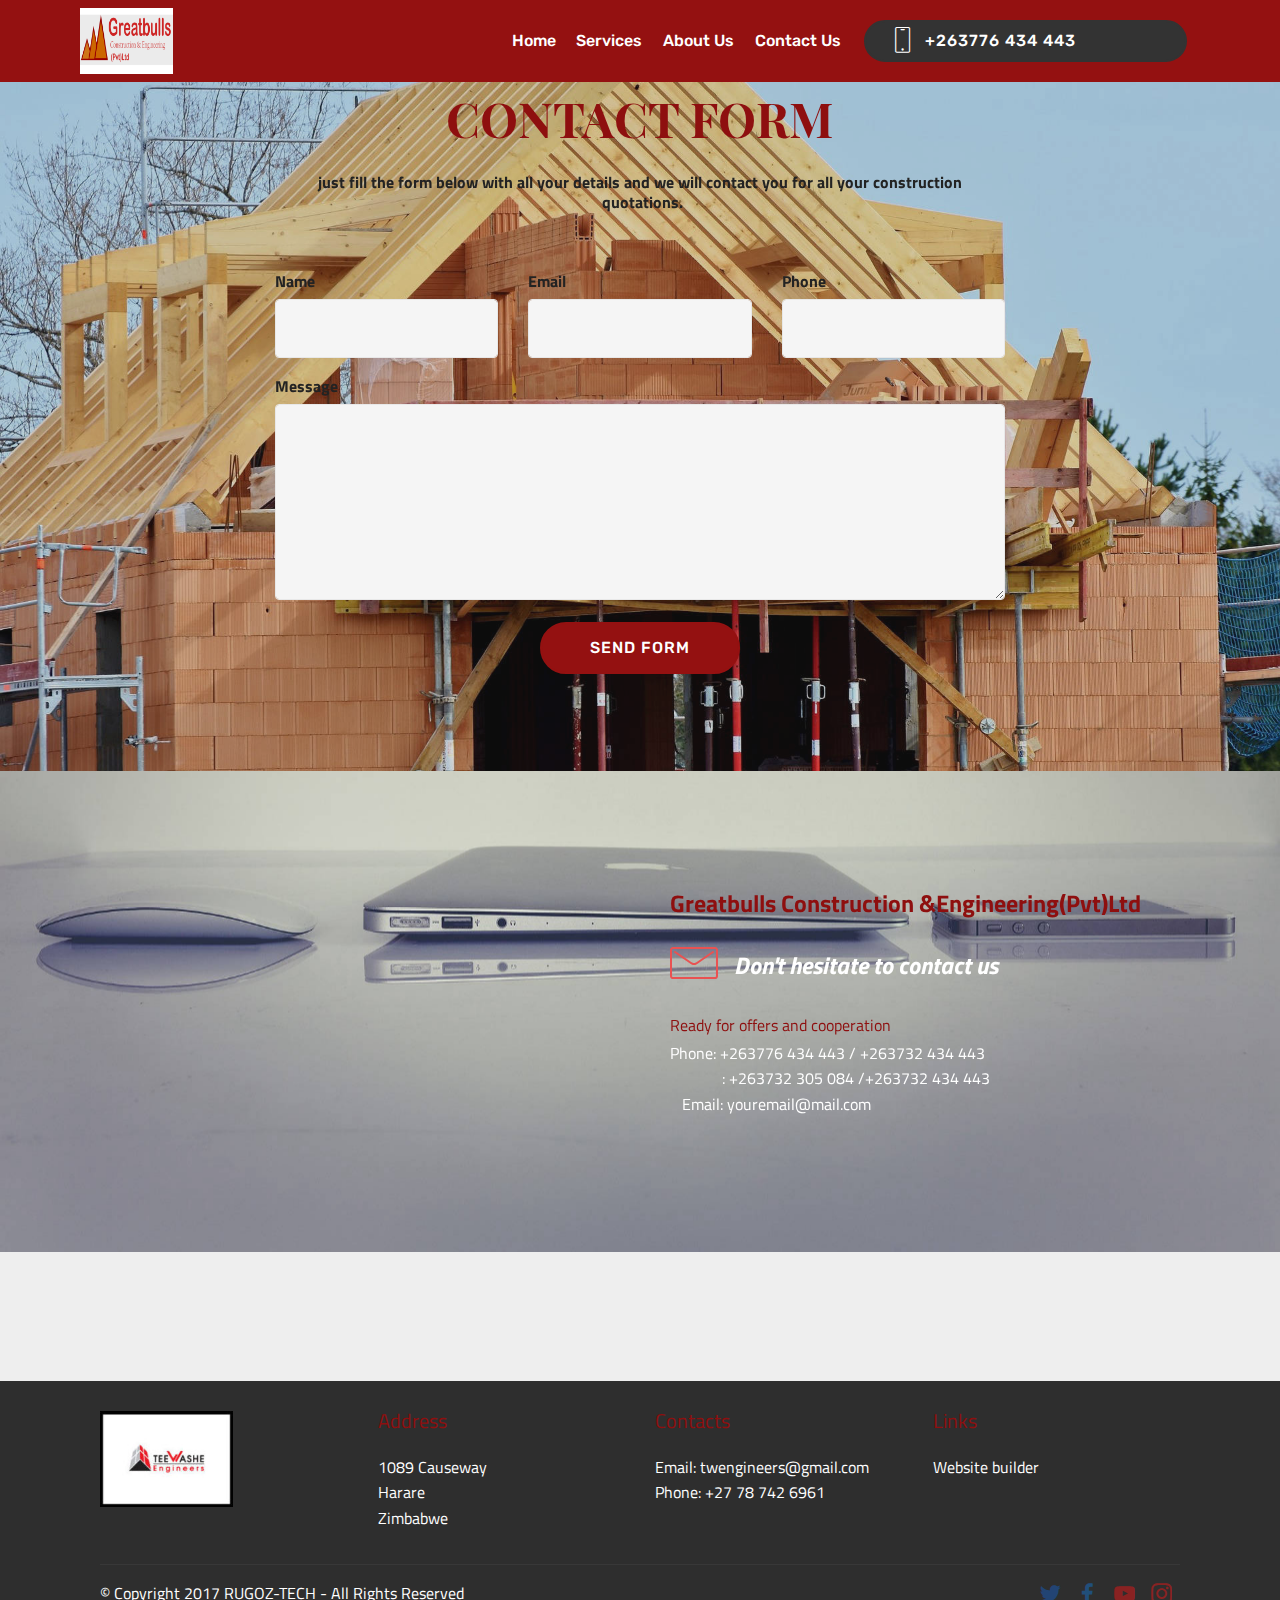
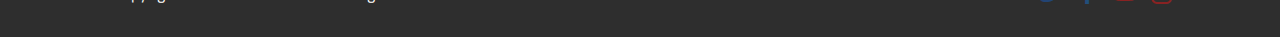
<file: page3.html>
<!DOCTYPE html>
<html >
<head>
  <!-- Site made with Mobirise Website Builder v4.8.7, https://mobirise.com -->
  <meta charset="UTF-8">
  <meta http-equiv="X-UA-Compatible" content="IE=edge">
  <meta name="generator" content="Mobirise v4.8.7, mobirise.com">
  <meta name="viewport" content="width=device-width, initial-scale=1, minimum-scale=1">
  <link rel="shortcut icon" href="assets/images/pl-172x121.png" type="image/x-icon">
  <meta name="description" content="Web Builder Description">
  <title>Page 3</title>
  <link rel="stylesheet" href="assets/web/assets/mobirise-icons/mobirise-icons.css">
  <link rel="stylesheet" href="assets/tether/tether.min.css">
  <link rel="stylesheet" href="assets/bootstrap/css/bootstrap.min.css">
  <link rel="stylesheet" href="assets/bootstrap/css/bootstrap-grid.min.css">
  <link rel="stylesheet" href="assets/bootstrap/css/bootstrap-reboot.min.css">
  <link rel="stylesheet" href="assets/dropdown/css/style.css">
  <link rel="stylesheet" href="assets/socicon/css/styles.css">
  <link rel="stylesheet" href="assets/theme/css/style.css">
  <link rel="stylesheet" href="assets/mobirise/css/mbr-additional.css" type="text/css">
  
  
  
</head>
<body>
  <section class="menu cid-reVTbuHHp1" once="menu" id="menu2-y">

    

    <nav class="navbar navbar-expand beta-menu navbar-dropdown align-items-center navbar-fixed-top navbar-toggleable-sm">
        <button class="navbar-toggler navbar-toggler-right" type="button" data-toggle="collapse" data-target="#navbarSupportedContent" aria-controls="navbarSupportedContent" aria-expanded="false" aria-label="Toggle navigation">
            <div class="hamburger">
                <span></span>
                <span></span>
                <span></span>
                <span></span>
            </div>
        </button>
        <div class="menu-logo">
            <div class="navbar-brand">
                <span class="navbar-logo">
                    <a href="index.html">
                        <img src="assets/images/pl-172x121.png" alt="Mobirise" title="" style="height: 4.1rem;">
                    </a>
                </span>
                
            </div>
        </div>
        <div class="collapse navbar-collapse" id="navbarSupportedContent">
            <ul class="navbar-nav nav-dropdown" data-app-modern-menu="true"><li class="nav-item">
                    <a class="nav-link link text-white display-4" href="index.html">Home</a>
                </li><li class="nav-item"><a class="nav-link link text-white display-4" href="page2.html">Services</a></li>
                <li class="nav-item"><a class="nav-link link text-white display-4" href="page1.html">
                        About Us
                    </a></li><li class="nav-item"><a class="nav-link link text-white display-4" href="Greatbulls3.html">Contact Us
                    </a></li></ul>
            <div class="navbar-buttons mbr-section-btn"><a class="btn btn-sm btn-black display-4" href="tel:+263776 434 443 ">
                    <span class="btn-icon mbri-mobile mbr-iconfont mbr-iconfont-btn">
                    </span>
                    +263776 434 443  &nbsp; &nbsp; &nbsp; &nbsp; &nbsp; &nbsp; &nbsp; &nbsp;&nbsp;</a></div>
        </div>
    </nav>
</section>

<section class="engine"><a href="https://mobirise.info/f">simple web maker</a></section><section class="mbr-section form1 cid-rfoSiJniH9 mbr-parallax-background" id="form1-z">

    

    <div class="mbr-overlay" style="opacity: 0.2; background-color: rgb(58, 58, 58);">
    </div>
    <div class="container">
        <div class="row justify-content-center">
            <div class="title col-12 col-lg-8">
                <h2 class="mbr-section-title align-center pb-3 mbr-fonts-style display-2"><strong>
                    CONTACT FORM
                </strong></h2>
                <h3 class="mbr-section-subtitle align-center mbr-light pb-3 mbr-fonts-style display-7"><strong>just fill the form below with all your details and we will contact you for all your construction &nbsp;quotations.</strong></h3>
            </div>
        </div>
    </div>
    <div class="container">
        <div class="row justify-content-center">
            <div class="media-container-column col-lg-8" data-form-type="formoid">
                    <div data-form-alert="" hidden="">Thanks for fillig the form Greatbulls agents will keep in touch!!!</div>
            
                    <form class="mbr-form" action="https://mobirise.com/" method="post" data-form-title="Mobirise Form"><input type="hidden" name="email" data-form-email="true" value="5E9netjJLuIXJNjK6EysJjkzjsDKWkFMpq72IIURyh67Y5emDzJYFgvgjYnnO/o/1Y2WYfIyLDJdvB+R2yGYxzj4PngfOFKNc6G8IjukwL7zdPKHiKpW52tBJB/kH3N5">
                        <div class="row row-sm-offset">
                            <div class="col-md-4 multi-horizontal" data-for="name">
                                <div class="form-group">
                                    <label class="form-control-label mbr-fonts-style display-7" for="name-form1-z"><strong>Name</strong></label>
                                    <input type="text" class="form-control" name="name" data-form-field="Name" required="" id="name-form1-z">
                                </div>
                            </div>
                            <div class="col-md-4 multi-horizontal" data-for="email">
                                <div class="form-group">
                                    <label class="form-control-label mbr-fonts-style display-7" for="email-form1-z"><strong>Email</strong></label>
                                    <input type="email" class="form-control" name="email" data-form-field="Email" required="" id="email-form1-z">
                                </div>
                            </div>
                            <div class="col-md-4 multi-horizontal" data-for="phone">
                                <div class="form-group">
                                    <label class="form-control-label mbr-fonts-style display-7" for="phone-form1-z"><strong>Phone</strong></label>
                                    <input type="tel" class="form-control" name="phone" data-form-field="Phone" id="phone-form1-z">
                                </div>
                            </div>
                        </div>
                        <div class="form-group" data-for="message">
                            <label class="form-control-label mbr-fonts-style display-7" for="message-form1-z"><strong>Message</strong></label>
                            <textarea type="text" class="form-control" name="message" rows="7" data-form-field="Message" id="message-form1-z"></textarea>
                        </div>
            
                        <span class="input-group-btn">
                            <button href="" type="submit" class="btn btn-primary btn-form display-4">SEND FORM</button>
                        </span>
                    </form>
            </div>
        </div>
    </div>
</section>

<section class="mbr-section form4 cid-rfoUdTGP87 mbr-parallax-background" id="form4-11">

    

    
    <div class="container">
        <div class="row">
            <div class="col-md-6">
                <div class="google-map"><iframe frameborder="0" style="border:0" src="https://www.google.com/maps/embed/v1/place?key=AIzaSyA0Dx_boXQiwvdz8sJHoYeZNVTdoWONYkU&amp;q=place_id:ChIJNdvdG-6kMRkRL08T5Zs7FKU" allowfullscreen=""></iframe></div>
            </div>
            <div class="col-md-6">
                <h2 class="pb-3 align-left mbr-fonts-style display-5"><strong>Greatbulls Construction &amp;Engineering(Pvt)Ltd</strong></h2>
                <div>
                    <div class="icon-block pb-3">
                        <span class="icon-block__icon">
                            <a href="mailto:greatbulls@yahoo.com"><span class="mbr-iconfont mbri-letter" style="color: rgb(233, 82, 82); fill: rgb(233, 82, 82);"></span></a>
                        </span>
                        <h4 class="icon-block__title align-left mbr-fonts-style display-5"><strong>
                            Don't hesitate to contact us</strong>
                        </h4>
                    </div>
                    <div class="icon-contacts pb-3">
                        <h5 class="align-left mbr-fonts-style display-7">
                            Ready for offers and cooperation
                        </h5>
                        <p class="mbr-text align-left mbr-fonts-style display-7">
                            Phone: +263776 434 443 / +263732 434 443
<br>&nbsp; &nbsp; &nbsp; &nbsp; &nbsp; &nbsp; &nbsp;: +263732 305 084 /+263732 434 443
<br>&nbsp; &nbsp;Email: youremail@mail.com
                        </p>
                    </div>
                </div>
                
            </div>
        </div>
    </div>
</section>

<section class="cid-rfoSRu3H8y" id="footer1-10">

    

    

    <div class="container">
        <div class="media-container-row content text-white">
            <div class="col-12 col-md-3">
                <div class="media-wrap">
                    <a href="https://mobirise.co/">
                        <img src="assets/images/log-192x139.jpg" alt="Mobirise" title="">
                    </a>
                </div>
            </div>
            <div class="col-12 col-md-3 mbr-fonts-style display-7">
                <h5 class="pb-3">
                    Address
                </h5>
                <p class="mbr-text">1089 Causeway<br>Harare<br>Zimbabwe</p>
            </div>
            <div class="col-12 col-md-3 mbr-fonts-style display-7">
                <h5 class="pb-3">
                    Contacts
                </h5>
                <p class="mbr-text">
                    Email: twengineers@gmail.com<br>Phone: +27 78 742 6961<br><br></p>
            </div>
            <div class="col-12 col-md-3 mbr-fonts-style display-7">
                <h5 class="pb-3">
                    Links
                </h5>
                <p class="mbr-text">
                    <a class="text-white" href="http://callyrugoz.github.io">Website builder</a>
                    <br><br></p>
            </div>
        </div>
        <div class="footer-lower">
            <div class="media-container-row">
                <div class="col-sm-12">
                    <hr>
                </div>
            </div>
            <div class="media-container-row mbr-white">
                <div class="col-sm-6 copyright">
                    <p class="mbr-text mbr-fonts-style display-7">
                        © Copyright 2017 RUGOZ-TECH - All Rights Reserved
                    </p>
                </div>
                <div class="col-md-6">
                    <div class="social-list align-right">
                        <div class="soc-item">
                            <a href="page5.html" target="_blank">
                                <span class="mbr-iconfont mbr-iconfont-social socicon-twitter socicon" style="color: rgb(23, 91, 185); fill: rgb(23, 91, 185);"></span>
                            </a>
                        </div>
                        <div class="soc-item">
                            <a href="page5.html" target="_blank">
                                <span class="mbr-iconfont mbr-iconfont-social socicon-facebook socicon" style="color: rgb(21, 112, 198); fill: rgb(21, 112, 198);"></span>
                            </a>
                        </div>
                        <div class="soc-item">
                            <a href="page5.html" target="_blank">
                                <span class="mbr-iconfont mbr-iconfont-social socicon-youtube socicon" style="color: rgb(228, 24, 24); fill: rgb(228, 24, 24);"></span>
                            </a>
                        </div>
                        <div class="soc-item">
                            <a href="page5.html" target="_blank">
                                <span class="mbr-iconfont mbr-iconfont-social socicon-instagram socicon" style="color: rgb(228, 24, 24); fill: rgb(228, 24, 24);"></span>
                            </a>
                        </div>
                        
                        
                    </div>
                </div>
            </div>
        </div>
    </div>
</section>


  <script src="assets/web/assets/jquery/jquery.min.js"></script>
  <script src="assets/popper/popper.min.js"></script>
  <script src="assets/tether/tether.min.js"></script>
  <script src="assets/bootstrap/js/bootstrap.min.js"></script>
  <script src="assets/smoothscroll/smooth-scroll.js"></script>
  <script src="assets/dropdown/js/script.min.js"></script>
  <script src="assets/touchswipe/jquery.touch-swipe.min.js"></script>
  <script src="assets/parallax/jarallax.min.js"></script>
  <script src="assets/theme/js/script.js"></script>
  <script src="assets/formoid/formoid.min.js"></script>
  
  
</body>
</html>
</file>
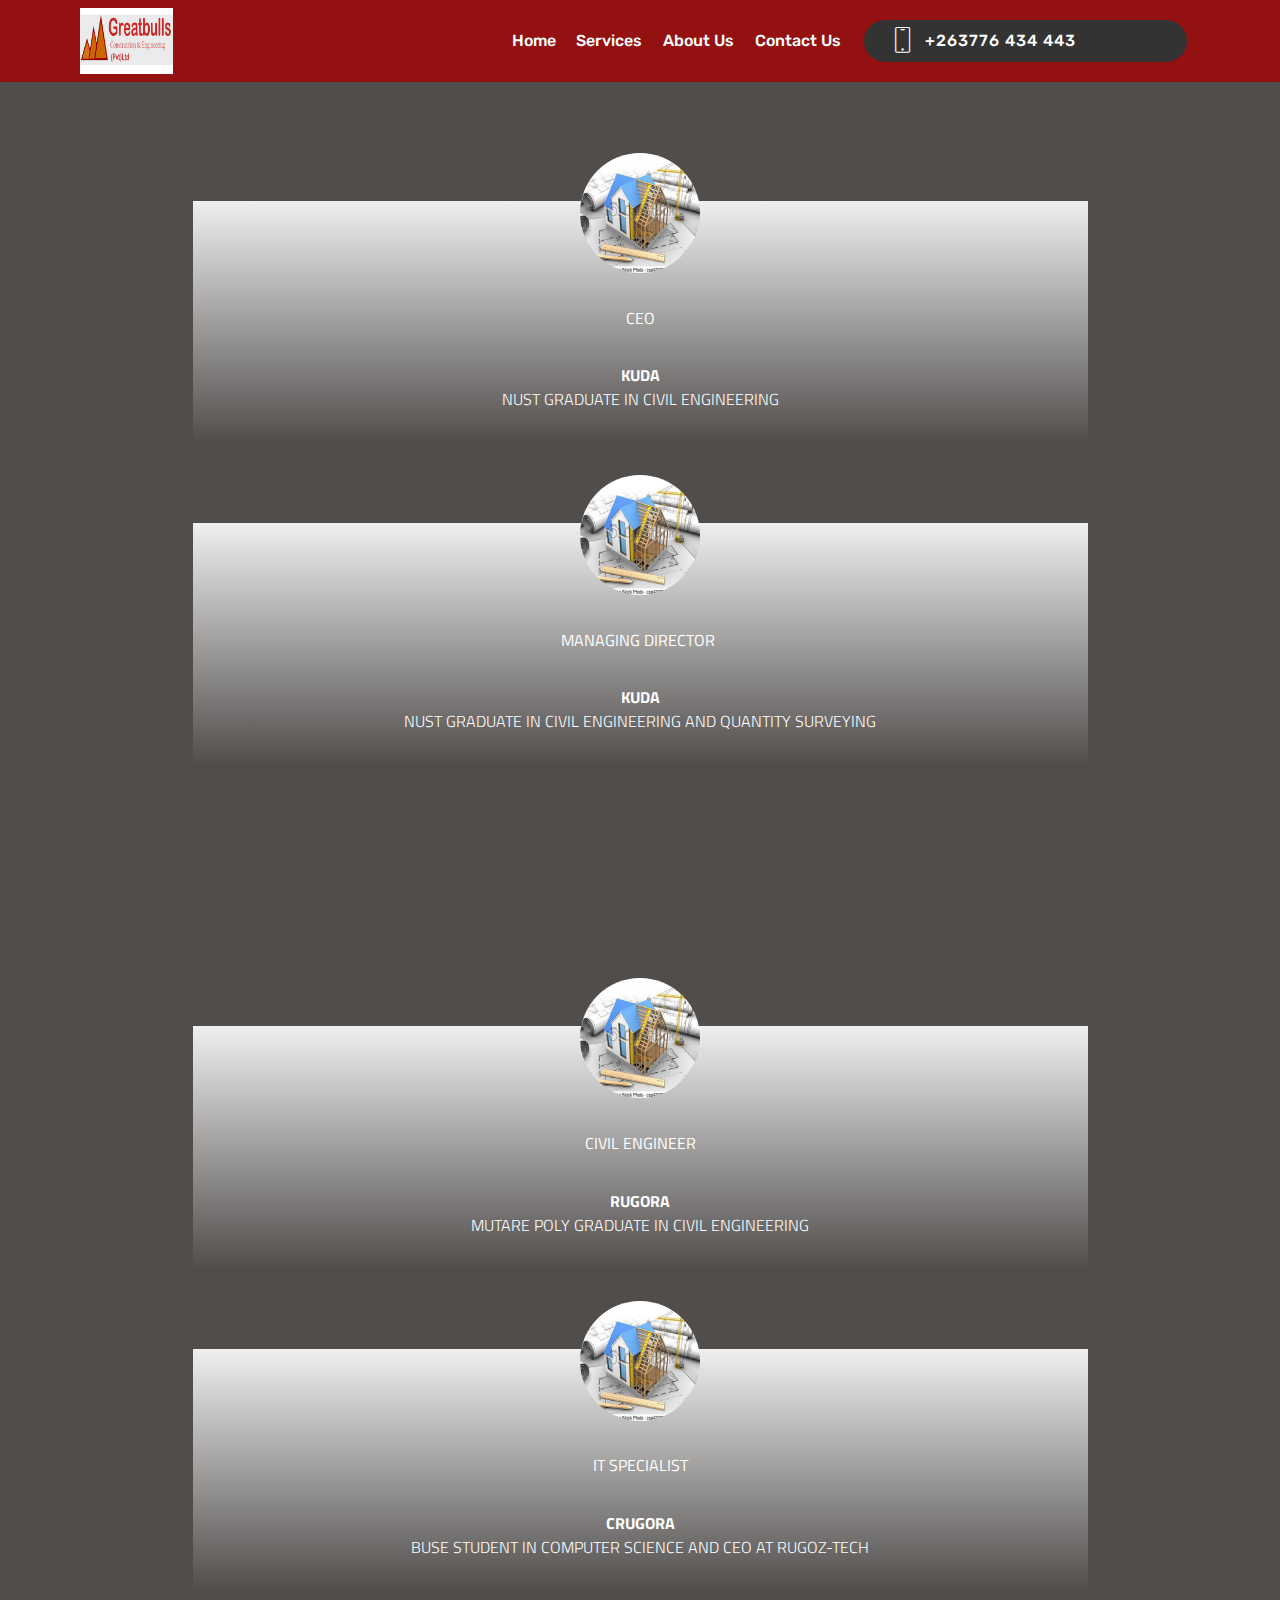
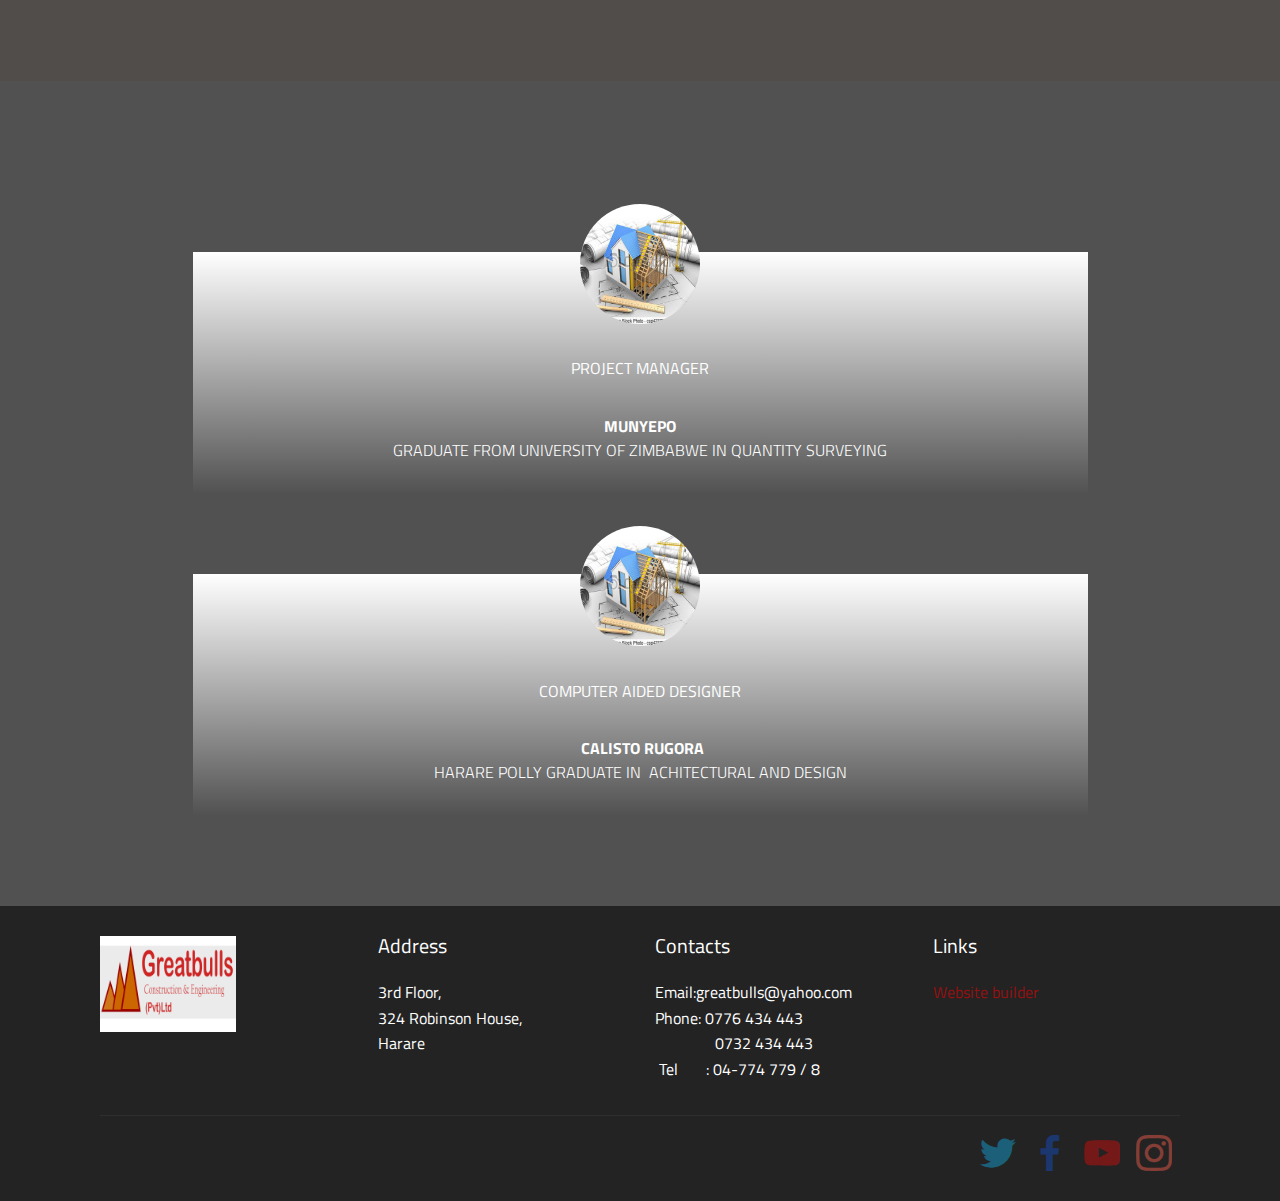
<file: page4.html>
<!DOCTYPE html>
<html >
<head>
  <!-- Site made with Mobirise Website Builder v4.8.7, https://mobirise.com -->
  <meta charset="UTF-8">
  <meta http-equiv="X-UA-Compatible" content="IE=edge">
  <meta name="generator" content="Mobirise v4.8.7, mobirise.com">
  <meta name="viewport" content="width=device-width, initial-scale=1, minimum-scale=1">
  <link rel="shortcut icon" href="assets/images/pl-172x121.png" type="image/x-icon">
  <meta name="description" content="Web Page Generator Description">
  <title>Page 4</title>
  <link rel="stylesheet" href="assets/web/assets/mobirise-icons/mobirise-icons.css">
  <link rel="stylesheet" href="assets/tether/tether.min.css">
  <link rel="stylesheet" href="assets/bootstrap/css/bootstrap.min.css">
  <link rel="stylesheet" href="assets/bootstrap/css/bootstrap-grid.min.css">
  <link rel="stylesheet" href="assets/bootstrap/css/bootstrap-reboot.min.css">
  <link rel="stylesheet" href="assets/dropdown/css/style.css">
  <link rel="stylesheet" href="assets/socicon/css/styles.css">
  <link rel="stylesheet" href="assets/theme/css/style.css">
  <link rel="stylesheet" href="assets/mobirise/css/mbr-additional.css" type="text/css">
  
  
  
</head>
<body>
  <section class="menu cid-reVTbuHHp1" once="menu" id="menu2-1d">

    

    <nav class="navbar navbar-expand beta-menu navbar-dropdown align-items-center navbar-fixed-top navbar-toggleable-sm">
        <button class="navbar-toggler navbar-toggler-right" type="button" data-toggle="collapse" data-target="#navbarSupportedContent" aria-controls="navbarSupportedContent" aria-expanded="false" aria-label="Toggle navigation">
            <div class="hamburger">
                <span></span>
                <span></span>
                <span></span>
                <span></span>
            </div>
        </button>
        <div class="menu-logo">
            <div class="navbar-brand">
                <span class="navbar-logo">
                    <a href="index.html">
                        <img src="assets/images/pl-172x121.png" alt="Mobirise" title="" style="height: 4.1rem;">
                    </a>
                </span>
                
            </div>
        </div>
        <div class="collapse navbar-collapse" id="navbarSupportedContent">
            <ul class="navbar-nav nav-dropdown" data-app-modern-menu="true"><li class="nav-item">
                    <a class="nav-link link text-white display-4" href="index.html">Home</a>
                </li><li class="nav-item"><a class="nav-link link text-white display-4" href="page2.html">Services</a></li>
                <li class="nav-item"><a class="nav-link link text-white display-4" href="page1.html">
                        About Us
                    </a></li><li class="nav-item"><a class="nav-link link text-white display-4" href="page3.html">Contact Us
                    </a></li></ul>
            <div class="navbar-buttons mbr-section-btn"><a class="btn btn-sm btn-black display-4" href="tel:+263776 434 443 ">
                    <span class="btn-icon mbri-mobile mbr-iconfont mbr-iconfont-btn">
                    </span>
                    +263776 434 443  &nbsp; &nbsp; &nbsp; &nbsp; &nbsp; &nbsp; &nbsp; &nbsp;&nbsp;</a></div>
        </div>
    </nav>
</section>

<section class="engine"><a href="https://mobirise.info/f">simple site creator</a></section><section class="testimonials5 cid-rfpKkbkIkM" id="testimonials5-1e">

    

    
    <div class="container">
        <div class="media-container-row">
            <div class="title col-12 align-center">
                
                
            </div>
        </div>
    </div>

    <div class="container">
        <div class="media-container-column">
            

            
        <div class="mbr-testimonial align-center col-12 col-md-10">
                <div class="panel-item">
                    <div class="card-block">
                        <div class="testimonial-photo">
                            <img src="assets/images/3d-240x190.jpg" alt="" title="">
                        </div>
                        <p class="mbr-text mbr-fonts-style mbr-white display-7">CEO</p>
                    </div>
                    <div class="card-footer">
                        <div class="mbr-author-name mbr-bold mbr-fonts-style mbr-white display-7">KUDA</div>
                        <small class="mbr-author-desc mbr-italic mbr-light mbr-fonts-style mbr-white display-7">NUST GRADUATE IN CIVIL ENGINEERING</small>
                    </div>
                </div>
            </div><div class="mbr-testimonial align-center col-12 col-md-10">
                <div class="panel-item">
                    <div class="card-block">
                        <div class="testimonial-photo">
                            <img src="assets/images/3d-240x190.jpg" alt="" title="">
                        </div>
                        <p class="mbr-text mbr-fonts-style mbr-white display-7">MANAGING DIRECTOR&nbsp;</p>
                    </div>
                    <div class="card-footer">
                        <div class="mbr-author-name mbr-bold mbr-fonts-style mbr-white display-7">KUDA</div>
                        <small class="mbr-author-desc mbr-italic mbr-light mbr-fonts-style mbr-white display-7">NUST GRADUATE IN CIVIL ENGINEERING AND QUANTITY SURVEYING</small>
                    </div>
                </div>
            </div></div>
    </div>   
</section>

<section class="testimonials5 cid-rfpKl1CVLT" id="testimonials5-1f">

    

    
    <div class="container">
        <div class="media-container-row">
            <div class="title col-12 align-center">
                
                
            </div>
        </div>
    </div>

    <div class="container">
        <div class="media-container-column">
            

            
        <div class="mbr-testimonial align-center col-12 col-md-10">
                <div class="panel-item">
                    <div class="card-block">
                        <div class="testimonial-photo">
                            <img src="assets/images/3d-240x190.jpg" alt="" title="">
                        </div>
                        <p class="mbr-text mbr-fonts-style mbr-white display-7">CIVIL ENGINEER</p>
                    </div>
                    <div class="card-footer">
                        <div class="mbr-author-name mbr-bold mbr-fonts-style mbr-white display-7">RUGORA</div>
                        <small class="mbr-author-desc mbr-italic mbr-light mbr-fonts-style mbr-white display-7">MUTARE POLY GRADUATE IN CIVIL ENGINEERING</small>
                    </div>
                </div>
            </div><div class="mbr-testimonial align-center col-12 col-md-10">
                <div class="panel-item">
                    <div class="card-block">
                        <div class="testimonial-photo">
                            <img src="assets/images/3d-240x190.jpg" alt="" title="">
                        </div>
                        <p class="mbr-text mbr-fonts-style mbr-white display-7">IT SPECIALIST</p>
                    </div>
                    <div class="card-footer">
                        <div class="mbr-author-name mbr-bold mbr-fonts-style mbr-white display-7">CRUGORA</div>
                        <small class="mbr-author-desc mbr-italic mbr-light mbr-fonts-style mbr-white display-7">BUSE STUDENT IN COMPUTER SCIENCE AND CEO AT RUGOZ-TECH</small>
                    </div>
                </div>
            </div></div>
    </div>   
</section>

<section class="testimonials5 cid-rfpKmw1ZCD" id="testimonials5-1g">

    

    
    <div class="container">
        <div class="media-container-row">
            <div class="title col-12 align-center">
                
                
            </div>
        </div>
    </div>

    <div class="container">
        <div class="media-container-column">
            

            
        <div class="mbr-testimonial align-center col-12 col-md-10">
                <div class="panel-item">
                    <div class="card-block">
                        <div class="testimonial-photo">
                            <img src="assets/images/3d-240x190.jpg" alt="" title="">
                        </div>
                        <p class="mbr-text mbr-fonts-style mbr-white display-7">PROJECT MANAGER</p>
                    </div>
                    <div class="card-footer">
                        <div class="mbr-author-name mbr-bold mbr-fonts-style mbr-white display-7">MUNYEPO</div>
                        <small class="mbr-author-desc mbr-italic mbr-light mbr-fonts-style mbr-white display-7">GRADUATE FROM UNIVERSITY OF ZIMBABWE IN QUANTITY SURVEYING</small>
                    </div>
                </div>
            </div><div class="mbr-testimonial align-center col-12 col-md-10">
                <div class="panel-item">
                    <div class="card-block">
                        <div class="testimonial-photo">
                            <img src="assets/images/3d-240x190.jpg" alt="" title="">
                        </div>
                        <p class="mbr-text mbr-fonts-style mbr-white display-7">COMPUTER AIDED DESIGNER</p>
                    </div>
                    <div class="card-footer">
                        <div class="mbr-author-name mbr-bold mbr-fonts-style mbr-white display-7">&nbsp;CALISTO RUGORA</div>
                        <small class="mbr-author-desc mbr-italic mbr-light mbr-fonts-style mbr-white display-7">HARARE POLLY GRADUATE IN &nbsp;ACHITECTURAL AND DESIGN</small>
                    </div>
                </div>
            </div></div>
    </div>   
</section>

<section class="cid-rfpOUNWa6z" id="footer1-1h">

    

    

    <div class="container">
        <div class="media-container-row content text-white">
            <div class="col-12 col-md-3">
                <div class="media-wrap">
                    <a href="index.html">
                        <img src="assets/images/pl-1-172x121.png" alt="Mobirise" title="">
                    </a>
                </div>
            </div>
            <div class="col-12 col-md-3 mbr-fonts-style display-7">
                <h5 class="pb-3">
                    Address
                </h5>
                <p class="mbr-text">3rd Floor, <br>324 Robinson House,<br>Harare</p>
            </div>
            <div class="col-12 col-md-3 mbr-fonts-style display-7">
                <h5 class="pb-3">
                    Contacts
                </h5>
                <p class="mbr-text">
                    Email:greatbulls@yahoo.com<br>Phone: 0776 434 443 <br>&nbsp; &nbsp; &nbsp; &nbsp; &nbsp; &nbsp; &nbsp; &nbsp;0732 434 443<br>&nbsp;Tel &nbsp; &nbsp; &nbsp; : 04-774 779 / 8</p>
            </div>
            <div class="col-12 col-md-3 mbr-fonts-style display-7">
                <h5 class="pb-3">
                    Links
                </h5>
                <p class="mbr-text">
                    <strong><a class="text-primary" href="http://callyrugora.github.io">Website builder</a>
                    <br></strong><br></p>
            </div>
        </div>
        <div class="footer-lower">
            <div class="media-container-row">
                <div class="col-sm-12">
                    <hr>
                </div>
            </div>
            <div class="media-container-row mbr-white">
                <div class="col-sm-6 copyright">
                    <p class="mbr-text mbr-fonts-style display-7">
                        © Copyright 2017 RUGOZTECH - All Rights Reserved
                    </p>
                </div>
                <div class="col-md-6">
                    <div class="social-list align-right">
                        <div class="soc-item">
                            <a href="index.html" target="_blank">
                                <span class="mbr-iconfont mbr-iconfont-social socicon-twitter socicon" style="color: rgb(20, 157, 204); fill: rgb(20, 157, 204); font-size: 36px;"></span>
                            </a>
                        </div>
                        <div class="soc-item">
                            <a href="index.html" target="_blank">
                                <span class="mbr-iconfont mbr-iconfont-social socicon-facebook socicon" style="font-size: 36px; color: rgb(22, 74, 185); fill: rgb(22, 74, 185);"></span>
                            </a>
                        </div>
                        <div class="soc-item">
                            <a href="index.html" target="_blank">
                                <span class="mbr-iconfont mbr-iconfont-social socicon-youtube socicon" style="font-size: 36px; color: rgb(198, 15, 15); fill: rgb(198, 15, 15);"></span>
                            </a>
                        </div>
                        <div class="soc-item">
                            <a href="index.html" target="_blank">
                                <span class="mbr-iconfont mbr-iconfont-social socicon-instagram socicon" style="color: rgb(230, 89, 74); fill: rgb(230, 89, 74); font-size: 36px;"></span>
                            </a>
                        </div>
                        
                        
                    </div>
                </div>
            </div>
        </div>
    </div>
</section>


  <script src="assets/web/assets/jquery/jquery.min.js"></script>
  <script src="assets/popper/popper.min.js"></script>
  <script src="assets/tether/tether.min.js"></script>
  <script src="assets/bootstrap/js/bootstrap.min.js"></script>
  <script src="assets/smoothscroll/smooth-scroll.js"></script>
  <script src="assets/dropdown/js/script.min.js"></script>
  <script src="assets/touchswipe/jquery.touch-swipe.min.js"></script>
  <script src="assets/theme/js/script.js"></script>
  
  
</body>
</html>
</file>
<file: assets/web/assets/mobirise-icons/mobirise-icons.css>
@font-face {
  font-family: 'MobiriseIcons';
  src:  url('mobirise-icons.eot?spat4u');
  src:  url('mobirise-icons.eot?spat4u#iefix') format('embedded-opentype'),
    url('mobirise-icons.ttf?spat4u') format('truetype'),
    url('mobirise-icons.woff?spat4u') format('woff'),
    url('mobirise-icons.svg?spat4u#MobiriseIcons') format('svg');
  font-weight: normal;
  font-style: normal;
}

[class^="mbri-"], [class*=" mbri-"] {
  /* use !important to prevent issues with browser extensions that change fonts */
  font-family: MobiriseIcons !important;
  speak: none;
  font-style: normal;
  font-weight: normal;
  font-variant: normal;
  text-transform: none;
  line-height: 1;

  /* Better Font Rendering =========== */
  -webkit-font-smoothing: antialiased;
  -moz-osx-font-smoothing: grayscale;
}

.mbri-add-submenu:before {
  content: "\e900";
}
.mbri-alert:before {
  content: "\e901";
}
.mbri-align-center:before {
  content: "\e902";
}
.mbri-align-justify:before {
  content: "\e903";
}
.mbri-align-left:before {
  content: "\e904";
}
.mbri-align-right:before {
  content: "\e905";
}
.mbri-android:before {
  content: "\e906";
}
.mbri-apple:before {
  content: "\e907";
}
.mbri-arrow-down:before {
  content: "\e908";
}
.mbri-arrow-next:before {
  content: "\e909";
}
.mbri-arrow-prev:before {
  content: "\e90a";
}
.mbri-arrow-up:before {
  content: "\e90b";
}
.mbri-bold:before {
  content: "\e90c";
}
.mbri-bookmark:before {
  content: "\e90d";
}
.mbri-bootstrap:before {
  content: "\e90e";
}
.mbri-briefcase:before {
  content: "\e90f";
}
.mbri-browse:before {
  content: "\e910";
}
.mbri-bulleted-list:before {
  content: "\e911";
}
.mbri-calendar:before {
  content: "\e912";
}
.mbri-camera:before {
  content: "\e913";
}
.mbri-cart-add:before {
  content: "\e914";
}
.mbri-cart-full:before {
  content: "\e915";
}
.mbri-cash:before {
  content: "\e916";
}
.mbri-change-style:before {
  content: "\e917";
}
.mbri-chat:before {
  content: "\e918";
}
.mbri-clock:before {
  content: "\e919";
}
.mbri-close:before {
  content: "\e91a";
}
.mbri-cloud:before {
  content: "\e91b";
}
.mbri-code:before {
  content: "\e91c";
}
.mbri-contact-form:before {
  content: "\e91d";
}
.mbri-credit-card:before {
  content: "\e91e";
}
.mbri-cursor-click:before {
  content: "\e91f";
}
.mbri-cust-feedback:before {
  content: "\e920";
}
.mbri-database:before {
  content: "\e921";
}
.mbri-delivery:before {
  content: "\e922";
}
.mbri-desktop:before {
  content: "\e923";
}
.mbri-devices:before {
  content: "\e924";
}
.mbri-down:before {
  content: "\e925";
}
.mbri-download:before {
  content: "\e989";
}
.mbri-drag-n-drop:before {
  content: "\e927";
}
.mbri-drag-n-drop2:before {
  content: "\e928";
}
.mbri-edit:before {
  content: "\e929";
}
.mbri-edit2:before {
  content: "\e92a";
}
.mbri-error:before {
  content: "\e92b";
}
.mbri-extension:before {
  content: "\e92c";
}
.mbri-features:before {
  content: "\e92d";
}
.mbri-file:before {
  content: "\e92e";
}
.mbri-flag:before {
  content: "\e92f";
}
.mbri-folder:before {
  content: "\e930";
}
.mbri-gift:before {
  content: "\e931";
}
.mbri-github:before {
  content: "\e932";
}
.mbri-globe:before {
  content: "\e933";
}
.mbri-globe-2:before {
  content: "\e934";
}
.mbri-growing-chart:before {
  content: "\e935";
}
.mbri-hearth:before {
  content: "\e936";
}
.mbri-help:before {
  content: "\e937";
}
.mbri-home:before {
  content: "\e938";
}
.mbri-hot-cup:before {
  content: "\e939";
}
.mbri-idea:before {
  content: "\e93a";
}
.mbri-image-gallery:before {
  content: "\e93b";
}
.mbri-image-slider:before {
  content: "\e93c";
}
.mbri-info:before {
  content: "\e93d";
}
.mbri-italic:before {
  content: "\e93e";
}
.mbri-key:before {
  content: "\e93f";
}
.mbri-laptop:before {
  content: "\e940";
}
.mbri-layers:before {
  content: "\e941";
}
.mbri-left-right:before {
  content: "\e942";
}
.mbri-left:before {
  content: "\e943";
}
.mbri-letter:before {
  content: "\e944";
}
.mbri-like:before {
  content: "\e945";
}
.mbri-link:before {
  content: "\e946";
}
.mbri-lock:before {
  content: "\e947";
}
.mbri-login:before {
  content: "\e948";
}
.mbri-logout:before {
  content: "\e949";
}
.mbri-magic-stick:before {
  content: "\e94a";
}
.mbri-map-pin:before {
  content: "\e94b";
}
.mbri-menu:before {
  content: "\e94c";
}
.mbri-mobile:before {
  content: "\e94d";
}
.mbri-mobile2:before {
  content: "\e94e";
}
.mbri-mobirise:before {
  content: "\e94f";
}
.mbri-more-horizontal:before {
  content: "\e950";
}
.mbri-more-vertical:before {
  content: "\e951";
}
.mbri-music:before {
  content: "\e952";
}
.mbri-new-file:before {
  content: "\e953";
}
.mbri-numbered-list:before {
  content: "\e954";
}
.mbri-opened-folder:before {
  content: "\e955";
}
.mbri-pages:before {
  content: "\e956";
}
.mbri-paper-plane:before {
  content: "\e957";
}
.mbri-paperclip:before {
  content: "\e958";
}
.mbri-photo:before {
  content: "\e959";
}
.mbri-photos:before {
  content: "\e95a";
}
.mbri-pin:before {
  content: "\e95b";
}
.mbri-play:before {
  content: "\e95c";
}
.mbri-plus:before {
  content: "\e95d";
}
.mbri-preview:before {
  content: "\e95e";
}
.mbri-print:before {
  content: "\e95f";
}
.mbri-protect:before {
  content: "\e960";
}
.mbri-question:before {
  content: "\e961";
}
.mbri-quote-left:before {
  content: "\e962";
}
.mbri-quote-right:before {
  content: "\e963";
}
.mbri-refresh:before {
  content: "\e964";
}
.mbri-responsive:before {
  content: "\e965";
}
.mbri-right:before {
  content: "\e966";
}
.mbri-rocket:before {
  content: "\e967";
}
.mbri-sad-face:before {
  content: "\e968";
}
.mbri-sale:before {
  content: "\e969";
}
.mbri-save:before {
  content: "\e96a";
}
.mbri-search:before {
  content: "\e96b";
}
.mbri-setting:before {
  content: "\e96c";
}
.mbri-setting2:before {
  content: "\e96d";
}
.mbri-setting3:before {
  content: "\e96e";
}
.mbri-share:before {
  content: "\e96f";
}
.mbri-shopping-bag:before {
  content: "\e970";
}
.mbri-shopping-basket:before {
  content: "\e971";
}
.mbri-shopping-cart:before {
  content: "\e972";
}
.mbri-sites:before {
  content: "\e973";
}
.mbri-smile-face:before {
  content: "\e974";
}
.mbri-speed:before {
  content: "\e975";
}
.mbri-star:before {
  content: "\e976";
}
.mbri-success:before {
  content: "\e977";
}
.mbri-sun:before {
  content: "\e978";
}
.mbri-sun2:before {
  content: "\e979";
}
.mbri-tablet:before {
  content: "\e97a";
}
.mbri-tablet-vertical:before {
  content: "\e97b";
}
.mbri-target:before {
  content: "\e97c";
}
.mbri-timer:before {
  content: "\e97d";
}
.mbri-to-ftp:before {
  content: "\e97e";
}
.mbri-to-local-drive:before {
  content: "\e97f";
}
.mbri-touch-swipe:before {
  content: "\e980";
}
.mbri-touch:before {
  content: "\e981";
}
.mbri-trash:before {
  content: "\e982";
}
.mbri-underline:before {
  content: "\e983";
}
.mbri-unlink:before {
  content: "\e984";
}
.mbri-unlock:before {
  content: "\e985";
}
.mbri-up-down:before {
  content: "\e986";
}
.mbri-up:before {
  content: "\e987";
}
.mbri-update:before {
  content: "\e988";
}
.mbri-upload:before {
 content: "\e926"; 
}
.mbri-user:before {
  content: "\e98a";
}
.mbri-user2:before {
  content: "\e98b";
}
.mbri-users:before {
  content: "\e98c";
}
.mbri-video:before {
  content: "\e98d";
}
.mbri-video-play:before {
  content: "\e98e";
}
.mbri-watch:before {
  content: "\e98f";
}
.mbri-website-theme:before {
  content: "\e990";
}
.mbri-wifi:before {
  content: "\e991";
}
.mbri-windows:before {
  content: "\e992";
}
.mbri-zoom-out:before {
  content: "\e993";
}
.mbri-redo:before {
  content: "\e994";
}
.mbri-undo:before {
  content: "\e995";
}
</file>
<file: assets/soundcloud-plugin/style.css>
.addons-container {
  position: relative;
  margin-left: auto;
  margin-right: auto;
  padding-right: 15px;
  padding-left: 15px; }
  @media (min-width: 576px) {
    .addons-container {
      padding-right: 15px;
      padding-left: 15px; } }
  @media (min-width: 768px) {
    .addons-container {
      padding-right: 15px;
      padding-left: 15px; } }
  @media (min-width: 992px) {
    .addons-container {
      padding-right: 15px;
      padding-left: 15px; } }
  @media (min-width: 1200px) {
    .addons-container {
      padding-right: 15px;
      padding-left: 15px; } }
  @media (min-width: 576px) {
    .addons-container {
      width: 540px;
      max-width: 100%; } }
  @media (min-width: 768px) {
    .addons-container {
      width: 720px;
      max-width: 100%; } }
  @media (min-width: 992px) {
    .addons-container {
      width: 960px;
      max-width: 100%; } }
  @media (min-width: 1200px) {
    .addons-container {
      width: 1140px;
      max-width: 100%; } }

.addons-container-inner{
    position: relative;
    width: 100%;
    min-height: 1px;
    padding-right: 15px;
    padding-left: 15px;
}
@media (min-width: 567px) {
    .addons-container-inner{
        -ms-flex: 0 0 66.666667%;
        flex: 0 0 66.666667%;
        max-width: 66.666667%;
    }
}
.addons-row{
    display: flex;
    justify-content:center;
}
</file>
<file: assets/socicon/css/styles.css>
@charset "UTF-8";

@font-face {
  font-family: "socicon";
  src:url("../fonts/socicon.eot");
  src:url("../fonts/socicon.eot?#iefix") format("embedded-opentype"),
    url("../fonts/socicon.woff") format("woff"),
    url("../fonts/socicon.ttf") format("truetype"),
    url("../fonts/socicon.svg#socicon") format("svg");
  font-weight: normal;
  font-style: normal;

}

[data-icon]:before {
  font-family: "socicon" !important;
  content: attr(data-icon);
  font-style: normal !important;
  font-weight: normal !important;
  font-variant: normal !important;
  text-transform: none !important;
  speak: none;
  line-height: 1;
  -webkit-font-smoothing: antialiased;
  -moz-osx-font-smoothing: grayscale;
}

[class^="socicon-"]:before,
[class*=" socicon-"]:before {
  font-family: "socicon" !important;
  font-style: normal !important;
  font-weight: normal !important;
  font-variant: normal !important;
  text-transform: none !important;
  speak: none;
  line-height: 1;
  -webkit-font-smoothing: antialiased;
  -moz-osx-font-smoothing: grayscale;
}

.socicon-modelmayhem:before {
  content: "\e000";
}
.socicon-mixcloud:before {
  content: "\e001";
}
.socicon-drupal:before {
  content: "\e002";
}
.socicon-swarm:before {
  content: "\e003";
}
.socicon-istock:before {
  content: "\e004";
}
.socicon-yammer:before {
  content: "\e005";
}
.socicon-ello:before {
  content: "\e006";
}
.socicon-stackoverflow:before {
  content: "\e007";
}
.socicon-persona:before {
  content: "\e008";
}
.socicon-triplej:before {
  content: "\e009";
}
.socicon-houzz:before {
  content: "\e00a";
}
.socicon-rss:before {
  content: "\e00b";
}
.socicon-paypal:before {
  content: "\e00c";
}
.socicon-odnoklassniki:before {
  content: "\e00d";
}
.socicon-airbnb:before {
  content: "\e00e";
}
.socicon-periscope:before {
  content: "\e00f";
}
.socicon-outlook:before {
  content: "\e010";
}
.socicon-coderwall:before {
  content: "\e011";
}
.socicon-tripadvisor:before {
  content: "\e012";
}
.socicon-appnet:before {
  content: "\e013";
}
.socicon-goodreads:before {
  content: "\e014";
}
.socicon-tripit:before {
  content: "\e015";
}
.socicon-lanyrd:before {
  content: "\e016";
}
.socicon-slideshare:before {
  content: "\e017";
}
.socicon-buffer:before {
  content: "\e018";
}
.socicon-disqus:before {
  content: "\e019";
}
.socicon-vkontakte:before {
  content: "\e01a";
}
.socicon-whatsapp:before {
  content: "\e01b";
}
.socicon-patreon:before {
  content: "\e01c";
}
.socicon-storehouse:before {
  content: "\e01d";
}
.socicon-pocket:before {
  content: "\e01e";
}
.socicon-mail:before {
  content: "\e01f";
}
.socicon-blogger:before {
  content: "\e020";
}
.socicon-technorati:before {
  content: "\e021";
}
.socicon-reddit:before {
  content: "\e022";
}
.socicon-dribbble:before {
  content: "\e023";
}
.socicon-stumbleupon:before {
  content: "\e024";
}
.socicon-digg:before {
  content: "\e025";
}
.socicon-envato:before {
  content: "\e026";
}
.socicon-behance:before {
  content: "\e027";
}
.socicon-delicious:before {
  content: "\e028";
}
.socicon-deviantart:before {
  content: "\e029";
}
.socicon-forrst:before {
  content: "\e02a";
}
.socicon-play:before {
  content: "\e02b";
}
.socicon-zerply:before {
  content: "\e02c";
}
.socicon-wikipedia:before {
  content: "\e02d";
}
.socicon-apple:before {
  content: "\e02e";
}
.socicon-flattr:before {
  content: "\e02f";
}
.socicon-github:before {
  content: "\e030";
}
.socicon-renren:before {
  content: "\e031";
}
.socicon-friendfeed:before {
  content: "\e032";
}
.socicon-newsvine:before {
  content: "\e033";
}
.socicon-identica:before {
  content: "\e034";
}
.socicon-bebo:before {
  content: "\e035";
}
.socicon-zynga:before {
  content: "\e036";
}
.socicon-steam:before {
  content: "\e037";
}
.socicon-xbox:before {
  content: "\e038";
}
.socicon-windows:before {
  content: "\e039";
}
.socicon-qq:before {
  content: "\e03a";
}
.socicon-douban:before {
  content: "\e03b";
}
.socicon-meetup:before {
  content: "\e03c";
}
.socicon-playstation:before {
  content: "\e03d";
}
.socicon-android:before {
  content: "\e03e";
}
.socicon-snapchat:before {
  content: "\e03f";
}
.socicon-twitter:before {
  content: "\e040";
}
.socicon-facebook:before {
  content: "\e041";
}
.socicon-googleplus:before {
  content: "\e042";
}
.socicon-pinterest:before {
  content: "\e043";
}
.socicon-foursquare:before {
  content: "\e044";
}
.socicon-yahoo:before {
  content: "\e045";
}
.socicon-skype:before {
  content: "\e046";
}
.socicon-yelp:before {
  content: "\e047";
}
.socicon-feedburner:before {
  content: "\e048";
}
.socicon-linkedin:before {
  content: "\e049";
}
.socicon-viadeo:before {
  content: "\e04a";
}
.socicon-xing:before {
  content: "\e04b";
}
.socicon-myspace:before {
  content: "\e04c";
}
.socicon-soundcloud:before {
  content: "\e04d";
}
.socicon-spotify:before {
  content: "\e04e";
}
.socicon-grooveshark:before {
  content: "\e04f";
}
.socicon-lastfm:before {
  content: "\e050";
}
.socicon-youtube:before {
  content: "\e051";
}
.socicon-vimeo:before {
  content: "\e052";
}
.socicon-dailymotion:before {
  content: "\e053";
}
.socicon-vine:before {
  content: "\e054";
}
.socicon-flickr:before {
  content: "\e055";
}
.socicon-500px:before {
  content: "\e056";
}
.socicon-wordpress:before {
  content: "\e058";
}
.socicon-tumblr:before {
  content: "\e059";
}
.socicon-twitch:before {
  content: "\e05a";
}
.socicon-8tracks:before {
  content: "\e05b";
}
.socicon-amazon:before {
  content: "\e05c";
}
.socicon-icq:before {
  content: "\e05d";
}
.socicon-smugmug:before {
  content: "\e05e";
}
.socicon-ravelry:before {
  content: "\e05f";
}
.socicon-weibo:before {
  content: "\e060";
}
.socicon-baidu:before {
  content: "\e061";
}
.socicon-angellist:before {
  content: "\e062";
}
.socicon-ebay:before {
  content: "\e063";
}
.socicon-imdb:before {
  content: "\e064";
}
.socicon-stayfriends:before {
  content: "\e065";
}
.socicon-residentadvisor:before {
  content: "\e066";
}
.socicon-google:before {
  content: "\e067";
}
.socicon-yandex:before {
  content: "\e068";
}
.socicon-sharethis:before {
  content: "\e069";
}
.socicon-bandcamp:before {
  content: "\e06a";
}
.socicon-itunes:before {
  content: "\e06b";
}
.socicon-deezer:before {
  content: "\e06c";
}
.socicon-telegram:before {
  content: "\e06e";
}
.socicon-openid:before {
  content: "\e06f";
}
.socicon-amplement:before {
  content: "\e070";
}
.socicon-viber:before {
  content: "\e071";
}
.socicon-zomato:before {
  content: "\e072";
}
.socicon-draugiem:before {
  content: "\e074";
}
.socicon-endomodo:before {
  content: "\e075";
}
.socicon-filmweb:before {
  content: "\e076";
}
.socicon-stackexchange:before {
  content: "\e077";
}
.socicon-wykop:before {
  content: "\e078";
}
.socicon-teamspeak:before {
  content: "\e079";
}
.socicon-teamviewer:before {
  content: "\e07a";
}
.socicon-ventrilo:before {
  content: "\e07b";
}
.socicon-younow:before {
  content: "\e07c";
}
.socicon-raidcall:before {
  content: "\e07d";
}
.socicon-mumble:before {
  content: "\e07e";
}
.socicon-medium:before {
  content: "\e06d";
}
.socicon-bebee:before {
  content: "\e07f";
}
.socicon-hitbox:before {
  content: "\e080";
}
.socicon-reverbnation:before {
  content: "\e081";
}
.socicon-formulr:before {
  content: "\e082";
}
.socicon-instagram:before {
  content: "\e057";
}
.socicon-battlenet:before {
  content: "\e083";
}
.socicon-chrome:before {
  content: "\e084";
}
.socicon-discord:before {
  content: "\e086";
}
.socicon-issuu:before {
  content: "\e087";
}
.socicon-macos:before {
  content: "\e088";
}
.socicon-firefox:before {
  content: "\e089";
}
.socicon-opera:before {
  content: "\e08d";
}
.socicon-keybase:before {
  content: "\e090";
}
.socicon-alliance:before {
  content: "\e091";
}
.socicon-livejournal:before {
  content: "\e092";
}
.socicon-googlephotos:before {
  content: "\e093";
}
.socicon-horde:before {
  content: "\e094";
}
.socicon-etsy:before {
  content: "\e095";
}
.socicon-zapier:before {
  content: "\e096";
}
.socicon-google-scholar:before {
  content: "\e097";
}
.socicon-researchgate:before {
  content: "\e098";
}
.socicon-wechat:before {
  content: "\e099";
}
.socicon-strava:before {
  content: "\e09a";
}
.socicon-line:before {
  content: "\e09b";
}
.socicon-lyft:before {
  content: "\e09c";
}
.socicon-uber:before {
  content: "\e09d";
}
.socicon-songkick:before {
  content: "\e09e";
}
.socicon-viewbug:before {
  content: "\e09f";
}
.socicon-googlegroups:before {
  content: "\e0a0";
}
.socicon-quora:before {
  content: "\e073";
}
.socicon-diablo:before {
  content: "\e085";
}
.socicon-blizzard:before {
  content: "\e0a1";
}
.socicon-hearthstone:before {
  content: "\e08b";
}
.socicon-heroes:before {
  content: "\e08a";
}
.socicon-overwatch:before {
  content: "\e08c";
}
.socicon-warcraft:before {
  content: "\e08e";
}
.socicon-starcraft:before {
  content: "\e08f";
}
.socicon-beam:before {
  content: "\e0a2";
}
.socicon-curse:before {
  content: "\e0a3";
}
.socicon-player:before {
  content: "\e0a4";
}
.socicon-streamjar:before {
  content: "\e0a5";
}
.socicon-nintendo:before {
  content: "\e0a6";
}
.socicon-hellocoton:before {
  content: "\e0a7";
}
</file>
<file: assets/dropdown/css/style.css>
.navbar-dropdown {
  left: 0;
  padding: 0;
  position: absolute;
  right: 0;
  top: 0;
  transition: all 0.45s ease;
  z-index: 1030;
  background: #282828; }
  .navbar-dropdown .navbar-logo {
    margin-right: 0.8rem;
    transition: margin 0.3s ease-in-out;
    vertical-align: middle; }
    .navbar-dropdown .navbar-logo img {
      height: 3.125rem;
      transition: all 0.3s ease-in-out; }
    .navbar-dropdown .navbar-logo.mbr-iconfont {
      font-size: 3.125rem;
      line-height: 3.125rem; }
  .navbar-dropdown .navbar-caption {
    font-weight: 700;
    white-space: normal;
    vertical-align: -4px;
    line-height: 3.125rem !important; }
    .navbar-dropdown .navbar-caption, .navbar-dropdown .navbar-caption:hover {
      color: inherit;
      text-decoration: none; }
  .navbar-dropdown .mbr-iconfont + .navbar-caption {
    vertical-align: -1px; }
  .navbar-dropdown.navbar-fixed-top {
    position: fixed; }
  .navbar-dropdown .navbar-brand span {
    vertical-align: -4px; }
  .navbar-dropdown.bg-color.transparent {
    background: none; }
  .navbar-dropdown.navbar-short .navbar-brand {
    padding: 0.625rem 0; }
    .navbar-dropdown.navbar-short .navbar-brand span {
      vertical-align: -1px; }
  .navbar-dropdown.navbar-short .navbar-caption {
    line-height: 2.375rem !important;
    vertical-align: -2px; }
  .navbar-dropdown.navbar-short .navbar-logo {
    margin-right: 0.5rem; }
    .navbar-dropdown.navbar-short .navbar-logo img {
      height: 2.375rem; }
    .navbar-dropdown.navbar-short .navbar-logo.mbr-iconfont {
      font-size: 2.375rem;
      line-height: 2.375rem; }
  .navbar-dropdown.navbar-short .mbr-table-cell {
    height: 3.625rem; }
  .navbar-dropdown .navbar-close {
    left: 0.6875rem;
    position: fixed;
    top: 0.75rem;
    z-index: 1000; }
  .navbar-dropdown .hamburger-icon {
    content: "";
    display: inline-block;
    vertical-align: middle;
    width: 16px;
    -webkit-box-shadow: 0 -6px 0 1px #282828,0 0 0 1px #282828,0 6px 0 1px #282828;
    -moz-box-shadow: 0 -6px 0 1px #282828,0 0 0 1px #282828,0 6px 0 1px #282828;
    box-shadow: 0 -6px 0 1px #282828,0 0 0 1px #282828,0 6px 0 1px #282828; }

.dropdown-menu .dropdown-toggle[data-toggle="dropdown-submenu"]::after {
  border-bottom: 0.35em solid transparent;
  border-left: 0.35em solid;
  border-right: 0;
  border-top: 0.35em solid transparent;
  margin-left: 0.3rem; }

.dropdown-menu .dropdown-item:focus {
  outline: 0; }

.nav-dropdown {
  font-size: 0.75rem;
  font-weight: 500;
  height: auto !important; }
  .nav-dropdown .nav-btn {
    padding-left: 1rem; }
  .nav-dropdown .link {
    margin: .667em 1.667em;
    font-weight: 500;
    padding: 0;
    transition: color .2s ease-in-out; }
    .nav-dropdown .link.dropdown-toggle {
      margin-right: 2.583em; }
      .nav-dropdown .link.dropdown-toggle::after {
        margin-left: .25rem;
        border-top: 0.35em solid;
        border-right: 0.35em solid transparent;
        border-left: 0.35em solid transparent;
        border-bottom: 0; }
      .nav-dropdown .link.dropdown-toggle[aria-expanded="true"] {
        margin: 0;
        padding: 0.667em 3.263em  0.667em 1.667em; }
  .nav-dropdown .link::after,
  .nav-dropdown .dropdown-item::after {
    color: inherit; }
  .nav-dropdown .btn {
    font-size: 0.75rem;
    font-weight: 700;
    letter-spacing: 0;
    margin-bottom: 0;
    padding-left: 1.25rem;
    padding-right: 1.25rem; }
  .nav-dropdown .dropdown-menu {
    border-radius: 0;
    border: 0;
    left: 0;
    margin: 0;
    padding-bottom: 1.25rem;
    padding-top: 1.25rem;
    position: relative; }
  .nav-dropdown .dropdown-submenu {
    margin-left: 0.125rem;
    top: 0; }
  .nav-dropdown .dropdown-item {
    font-weight: 500;
    line-height: 2;
    padding: 0.3846em 4.615em 0.3846em 1.5385em;
    position: relative;
    transition: color .2s ease-in-out, background-color .2s ease-in-out; }
    .nav-dropdown .dropdown-item::after {
      margin-top: -0.3077em;
      position: absolute;
      right: 1.1538em;
      top: 50%; }
    .nav-dropdown .dropdown-item:focus, .nav-dropdown .dropdown-item:hover {
      background: none; }

@media (max-width: 767px) {
  .nav-dropdown.navbar-toggleable-sm {
    bottom: 0;
    display: none;
    left: 0;
    overflow-x: hidden;
    position: fixed;
    top: 0;
    transform: translateX(-100%);
    -ms-transform: translateX(-100%);
    -webkit-transform: translateX(-100%);
    width: 18.75rem;
    z-index: 999; } }
.nav-dropdown.navbar-toggleable-xl {
  bottom: 0;
  display: none;
  left: 0;
  overflow-x: hidden;
  position: fixed;
  top: 0;
  transform: translateX(-100%);
  -ms-transform: translateX(-100%);
  -webkit-transform: translateX(-100%);
  width: 18.75rem;
  z-index: 999; }

.nav-dropdown-sm {
  display: block !important;
  overflow-x: hidden;
  overflow: auto;
  padding-top: 3.875rem; }
  .nav-dropdown-sm::after {
    content: "";
    display: block;
    height: 3rem;
    width: 100%; }
  .nav-dropdown-sm.collapse.in ~ .navbar-close {
    display: block !important; }
  .nav-dropdown-sm.collapsing, .nav-dropdown-sm.collapse.in {
    transform: translateX(0);
    -ms-transform: translateX(0);
    -webkit-transform: translateX(0);
    transition: all 0.25s ease-out;
    -webkit-transition: all 0.25s ease-out;
    background: #282828; }
  .nav-dropdown-sm.collapsing[aria-expanded="false"] {
    transform: translateX(-100%);
    -ms-transform: translateX(-100%);
    -webkit-transform: translateX(-100%); }
  .nav-dropdown-sm .nav-item {
    display: block;
    margin-left: 0 !important;
    padding-left: 0; }
  .nav-dropdown-sm .link,
  .nav-dropdown-sm .dropdown-item {
    border-top: 1px dotted rgba(255, 255, 255, 0.1);
    font-size: 0.8125rem;
    line-height: 1.6;
    margin: 0 !important;
    padding: 0.875rem 2.4rem 0.875rem 1.5625rem !important;
    position: relative;
    white-space: normal; }
    .nav-dropdown-sm .link:focus, .nav-dropdown-sm .link:hover,
    .nav-dropdown-sm .dropdown-item:focus,
    .nav-dropdown-sm .dropdown-item:hover {
      background: rgba(0, 0, 0, 0.2) !important;
      color: #c0a375; }
  .nav-dropdown-sm .nav-btn {
    position: relative;
    padding: 1.5625rem 1.5625rem 0 1.5625rem; }
    .nav-dropdown-sm .nav-btn::before {
      border-top: 1px dotted rgba(255, 255, 255, 0.1);
      content: "";
      left: 0;
      position: absolute;
      top: 0;
      width: 100%; }
    .nav-dropdown-sm .nav-btn + .nav-btn {
      padding-top: 0.625rem; }
      .nav-dropdown-sm .nav-btn + .nav-btn::before {
        display: none; }
  .nav-dropdown-sm .btn {
    padding: 0.625rem 0; }
  .nav-dropdown-sm .dropdown-toggle[data-toggle="dropdown-submenu"]::after {
    margin-left: .25rem;
    border-top: 0.35em solid;
    border-right: 0.35em solid transparent;
    border-left: 0.35em solid transparent;
    border-bottom: 0; }
  .nav-dropdown-sm .dropdown-toggle[data-toggle="dropdown-submenu"][aria-expanded="true"]::after {
    border-top: 0;
    border-right: 0.35em solid transparent;
    border-left: 0.35em solid transparent;
    border-bottom: 0.35em solid; }
  .nav-dropdown-sm .dropdown-menu {
    margin: 0;
    padding: 0;
    position: relative;
    top: 0;
    left: 0;
    width: 100%;
    border: 0;
    float: none;
    border-radius: 0;
    background: none; }
  .nav-dropdown-sm .dropdown-submenu {
    left: 100%;
    margin-left: 0.125rem;
    margin-top: -1.25rem;
    top: 0; }

.navbar-toggleable-sm .nav-dropdown .dropdown-menu {
  position: absolute; }

.navbar-toggleable-sm .nav-dropdown .dropdown-submenu {
  left: 100%;
  margin-left: 0.125rem;
  margin-top: -1.25rem;
  top: 0; }

.navbar-toggleable-sm.opened .nav-dropdown .dropdown-menu {
  position: relative; }

.navbar-toggleable-sm.opened .nav-dropdown .dropdown-submenu {
  left: 0;
  margin-left: 00rem;
  margin-top: 0rem;
  top: 0; }

.is-builder .nav-dropdown.collapsing {
  transition: none !important; }

/*# sourceMappingURL=style.css.map */
</file>
<file: assets/theme/css/style.css>
/*!
 * Mobirise v4 theme (https://mobirise.com/)
 * Copyright 2017 Mobirise
 */
section {
  background-color: #eeeeee; }

section,
.container,
.container-fluid {
  position: relative;
  word-wrap: break-word; }

a.mbr-iconfont:hover {
  text-decoration: none; }

.article .lead p, .article .lead ul, .article .lead ol, .article .lead pre, .article .lead blockquote {
  margin-bottom: 0; }

a {
  font-style: normal;
  font-weight: 400;
  cursor: pointer; }
  a, a:hover {
    text-decoration: none; }

figure {
  margin-bottom: 0; }

body {
  color: #232323; }

h1, h2, h3, h4, h5, h6,
.h1, .h2, .h3, .h4, .h5, .h6,
.display-1, .display-2, .display-3, .display-4 {
  line-height: 1;
  word-break: break-word;
  word-wrap: break-word; }

b, strong {
  font-weight: bold; }

blockquote {
  padding: 10px 0 10px 20px;
  position: relative;
  border-left: 2px solid;
  border-color: #ff3366; }

input:-webkit-autofill, input:-webkit-autofill:hover, input:-webkit-autofill:focus, input:-webkit-autofill:active {
  transition-delay: 9999s;
  transition-property: background-color, color; }

textarea[type="hidden"] {
  display: none; }

body {
  position: relative; }

section {
  background-position: 50% 50%;
  background-repeat: no-repeat;
  background-size: cover; }
  section .mbr-background-video,
  section .mbr-background-video-preview {
    position: absolute;
    bottom: 0;
    left: 0;
    right: 0;
    top: 0; }

.hidden {
  visibility: hidden; }

.mbr-z-index20 {
  z-index: 20; }

/*! Base colors */
.mbr-white {
  color: #ffffff; }

.mbr-black {
  color: #000000; }

.mbr-bg-white {
  background-color: #ffffff; }

.mbr-bg-black {
  background-color: #000000; }

/*! Text-aligns */
.align-left {
  text-align: left; }

.align-center {
  text-align: center; }

.align-right {
  text-align: right; }

@media (max-width: 767px) {
  .align-left, .align-center, .align-right, .mbr-section-btn, .mbr-section-title {
    text-align: center; } }
/*! Font-weight  */
.mbr-light {
  font-weight: 300; }

.mbr-regular {
  font-weight: 400; }

.mbr-semibold {
  font-weight: 500; }

.mbr-bold {
  font-weight: 700; }

/*! Media  */
.media-size-item {
  -webkit-flex: 1 1 auto;
  -moz-flex: 1 1 auto;
  -ms-flex: 1 1 auto;
  -o-flex: 1 1 auto;
  flex: 1 1 auto; }

.media-content {
  -webkit-flex-basis: 100%;
  flex-basis: 100%; }

.media-container-row {
  display: -ms-flexbox;
  display: -webkit-flex;
  display: flex;
  -webkit-flex-direction: row;
  -ms-flex-direction: row;
  flex-direction: row;
  -webkit-flex-wrap: wrap;
  -ms-flex-wrap: wrap;
  flex-wrap: wrap;
  -webkit-justify-content: center;
  -ms-flex-pack: center;
  justify-content: center;
  -webkit-align-content: center;
  -ms-flex-line-pack: center;
  align-content: center;
  -webkit-align-items: start;
  -ms-flex-align: start;
  align-items: start; }
  .media-container-row .media-size-item {
    width: 400px; }

.media-container-column {
  display: -ms-flexbox;
  display: -webkit-flex;
  display: flex;
  -webkit-flex-direction: column;
  -ms-flex-direction: column;
  flex-direction: column;
  -webkit-flex-wrap: wrap;
  -ms-flex-wrap: wrap;
  flex-wrap: wrap;
  -webkit-justify-content: center;
  -ms-flex-pack: center;
  justify-content: center;
  -webkit-align-content: center;
  -ms-flex-line-pack: center;
  align-content: center;
  -webkit-align-items: stretch;
  -ms-flex-align: stretch;
  align-items: stretch; }
  .media-container-column > * {
    width: 100%; }

@media (min-width: 992px) {
  .media-container-row {
    -webkit-flex-wrap: nowrap;
    -ms-flex-wrap: nowrap;
    flex-wrap: nowrap; } }
figure {
  overflow: hidden; }

figure[mbr-media-size] {
  transition: width 0.1s; }

.mbr-figure img, .mbr-figure iframe {
  display: block;
  width: 100%; }

.card {
  background-color: transparent;
  border: none; }

.card-img {
  text-align: center;
  flex-shrink: 0;
  -webkit-flex-shrink: 0; }

.media {
  max-width: 100%;
  margin: 0 auto; }

.mbr-figure {
  -ms-flex-item-align: center;
  -ms-grid-row-align: center;
  -webkit-align-self: center;
  align-self: center; }

.media-container > div {
  max-width: 100%; }

.mbr-figure img, .card-img img {
  width: 100%; }

@media (max-width: 991px) {
  .media-size-item {
    width: auto !important; }

  .media {
    width: auto; }

  .mbr-figure {
    width: 100% !important; } }
/*! Buttons */
.mbr-section-btn {
  margin-left: -.25rem;
  margin-right: -.25rem;
  font-size: 0; }

nav .mbr-section-btn {
  margin-left: 0rem;
  margin-right: 0rem; }

/*! Btn icon margin */
.btn .mbr-iconfont, .btn.btn-sm .mbr-iconfont {
  cursor: pointer;
  margin-right: 0.5rem; }

.btn.btn-md .mbr-iconfont, .btn.btn-md .mbr-iconfont {
  margin-right: 0.8rem; }

.mbr-regular {
  font-weight: 400; }

.mbr-semibold {
  font-weight: 500; }

.mbr-bold {
  font-weight: 700; }

[type="submit"] {
  -webkit-appearance: none; }

/*! Full-screen */
.mbr-fullscreen .mbr-overlay {
  min-height: 100vh; }

.mbr-fullscreen {
  display: flex;
  display: -webkit-flex;
  display: -moz-flex;
  display: -ms-flex;
  display: -o-flex;
  align-items: center;
  -webkit-align-items: center;
  min-height: 100vh;
  padding-top: 3rem;
  padding-bottom: 3rem; }

/*! Map */
.map {
  height: 25rem;
  position: relative; }
  .map iframe {
    width: 100%;
    height: 100%; }

/* Form */
.form-asterisk {
  font-family: initial;
  position: absolute;
  top: -2px;
  font-weight: normal; }

/*! Scroll to top arrow */
.mbr-arrow-up {
  bottom: 25px;
  right: 90px;
  position: fixed;
  text-align: right;
  z-index: 5000;
  color: #ffffff;
  font-size: 32px;
  transform: rotate(180deg);
  -webkit-transform: rotate(180deg); }

.mbr-arrow-up a {
  background: rgba(0, 0, 0, 0.2);
  border-radius: 3px;
  color: #fff;
  display: inline-block;
  height: 60px;
  width: 60px;
  outline-style: none !important;
  position: relative;
  text-decoration: none;
  transition: all .3s ease-in-out;
  cursor: pointer;
  text-align: center; }
  .mbr-arrow-up a:hover {
    background-color: rgba(0, 0, 0, 0.4); }
  .mbr-arrow-up a i {
    line-height: 60px; }

.mbr-arrow-up-icon {
  display: block;
  color: #fff; }

.mbr-arrow-up-icon::before {
  content: "\203a";
  display: inline-block;
  font-family: serif;
  font-size: 32px;
  line-height: 1;
  font-style: normal;
  position: relative;
  top: 6px;
  left: -4px;
  -webkit-transform: rotate(-90deg);
  transform: rotate(-90deg); }

/*! Arrow Down */
.mbr-arrow {
  position: absolute;
  bottom: 45px;
  left: 50%;
  width: 60px;
  height: 60px;
  cursor: pointer;
  background-color: rgba(80, 80, 80, 0.5);
  border-radius: 50%;
  -webkit-transform: translateX(-50%);
  transform: translateX(-50%); }
  .mbr-arrow > a {
    display: inline-block;
    text-decoration: none;
    outline-style: none;
    -webkit-animation: arrowdown 1.7s ease-in-out infinite;
    animation: arrowdown 1.7s ease-in-out infinite; }
    .mbr-arrow > a > i {
      position: absolute;
      top: -2px;
      left: 15px;
      font-size: 2rem; }

@keyframes arrowdown {
  0% {
    transform: translateY(0px);
    -webkit-transform: translateY(0px); }
  50% {
    transform: translateY(-5px);
    -webkit-transform: translateY(-5px); }
  100% {
    transform: translateY(0px);
    -webkit-transform: translateY(0px); } }
@-webkit-keyframes arrowdown {
  0% {
    transform: translateY(0px);
    -webkit-transform: translateY(0px); }
  50% {
    transform: translateY(-5px);
    -webkit-transform: translateY(-5px); }
  100% {
    transform: translateY(0px);
    -webkit-transform: translateY(0px); } }
@media (max-width: 500px) {
  .mbr-arrow-up {
    left: 50%;
    right: auto;
    transform: translateX(-50%) rotate(180deg);
    -webkit-transform: translateX(-50%) rotate(180deg); } }
/*Gradients animation*/
@keyframes gradient-animation {
  from {
    background-position: 0% 100%;
    animation-timing-function: ease-in-out; }
  to {
    background-position: 100% 0%;
    animation-timing-function: ease-in-out; } }
@-webkit-keyframes gradient-animation {
  from {
    background-position: 0% 100%;
    animation-timing-function: ease-in-out; }
  to {
    background-position: 100% 0%;
    animation-timing-function: ease-in-out; } }
.bg-gradient {
  background-size: 200% 200%;
  animation: gradient-animation 5s infinite alternate;
  -webkit-animation: gradient-animation 5s infinite alternate; }

.menu .navbar-brand {
  display: -webkit-flex; }
  .menu .navbar-brand span {
    display: flex;
    display: -webkit-flex; }
  .menu .navbar-brand .navbar-caption-wrap {
    display: -webkit-flex; }
  .menu .navbar-brand .navbar-logo img {
    display: -webkit-flex; }
@media (min-width: 768px) and (max-width: 991px) {
  .menu .navbar-toggleable-sm .navbar-nav {
    display: -webkit-box;
    display: -webkit-flex;
    display: -ms-flexbox; } }
@media (min-width: 992px) {
  .menu .navbar-nav.nav-dropdown {
    display: -webkit-flex; }
  .menu .navbar-toggleable-sm .navbar-collapse {
    display: -webkit-flex !important; } }
@media (max-width: 767px) {
  .menu .navbar-collapse {
    overflow-y: auto;
    max-height: 80vh; }
  .menu .dropdown-menu {
    max-height: 60vh;
    overflow-y: auto; } }

.navbar {
  display: -webkit-flex;
  -webkit-flex-wrap: wrap;
  -webkit-align-items: center;
  -webkit-justify-content: space-between; }

.navbar-collapse {
  -webkit-flex-basis: 100%;
  -webkit-flex-grow: 1;
  -webkit-align-items: center; }

.nav-dropdown .link {
  padding: .667em 1.667em !important;
  margin: 0 !important; }

.nav {
  display: -webkit-flex;
  -webkit-flex-wrap: wrap; }

.row {
  display: -webkit-flex;
  -webkit-flex-wrap: wrap; }

.justify-content-center {
  -webkit-justify-content: center; }

.form-inline {
  display: -webkit-flex;
  -webkit-flex-flow: row wrap;
  -webkit-align-items: center; }

.card-wrapper {
  flex: 1;
  -webkit-flex: 1; }

.carousel-control {
  z-index: 10;
  display: -webkit-flex;
  -webkit-align-items: center;
  -webkit-justify-content: center; }

.carousel-controls {
  display: -webkit-flex; }

.media {
  display: -webkit-flex; }

/*# sourceMappingURL=style.css.map */
.engine {
	position: absolute;
	text-indent: -2400px;
	text-align: center;
	padding: 0;
	top: 0;
	left: -2400px;
}
</file>
<file: assets/mobirise/css/mbr-additional.css>
@import url(https://fonts.googleapis.com/css?family=Playfair+Display+SC:400,400i,700,700i,900,900i);
@import url(https://fonts.googleapis.com/css?family=Titillium+Web:200,200i,300,300i,400,400i,600,600i,700,700i,900);
@import url(https://fonts.googleapis.com/css?family=Rubik:300,300i,400,400i,500,500i,700,700i,900,900i);





body {
  font-style: normal;
  line-height: 1.5;
}
.mbr-section-title {
  font-style: normal;
  line-height: 1.2;
}
.mbr-section-subtitle {
  line-height: 1.3;
}
.mbr-text {
  font-style: normal;
  line-height: 1.6;
}
.display-1 {
  font-family: 'Playfair Display SC', serif;
  font-size: 4.25rem;
}
.display-1 > .mbr-iconfont {
  font-size: 6.8rem;
}
.display-2 {
  font-family: 'Playfair Display SC', serif;
  font-size: 3rem;
}
.display-2 > .mbr-iconfont {
  font-size: 4.8rem;
}
.display-4 {
  font-family: 'Rubik', sans-serif;
  font-size: 1rem;
}
.display-4 > .mbr-iconfont {
  font-size: 1.6rem;
}
.display-5 {
  font-family: 'Titillium Web', sans-serif;
  font-size: 1.5rem;
}
.display-5 > .mbr-iconfont {
  font-size: 2.4rem;
}
.display-7 {
  font-family: 'Titillium Web', sans-serif;
  font-size: 1rem;
}
.display-7 > .mbr-iconfont {
  font-size: 1.6rem;
}
/* ---- Fluid typography for mobile devices ---- */
/* 1.4 - font scale ratio ( bootstrap == 1.42857 ) */
/* 100vw - current viewport width */
/* (48 - 20)  48 == 48rem == 768px, 20 == 20rem == 320px(minimal supported viewport) */
/* 0.65 - min scale variable, may vary */
@media (max-width: 768px) {
  .display-1 {
    font-size: 3.4rem;
    font-size: calc( 2.1374999999999997rem + (4.25 - 2.1374999999999997) * ((100vw - 20rem) / (48 - 20)));
    line-height: calc( 1.4 * (2.1374999999999997rem + (4.25 - 2.1374999999999997) * ((100vw - 20rem) / (48 - 20))));
  }
  .display-2 {
    font-size: 2.4rem;
    font-size: calc( 1.7rem + (3 - 1.7) * ((100vw - 20rem) / (48 - 20)));
    line-height: calc( 1.4 * (1.7rem + (3 - 1.7) * ((100vw - 20rem) / (48 - 20))));
  }
  .display-4 {
    font-size: 0.8rem;
    font-size: calc( 1rem + (1 - 1) * ((100vw - 20rem) / (48 - 20)));
    line-height: calc( 1.4 * (1rem + (1 - 1) * ((100vw - 20rem) / (48 - 20))));
  }
  .display-5 {
    font-size: 1.2rem;
    font-size: calc( 1.175rem + (1.5 - 1.175) * ((100vw - 20rem) / (48 - 20)));
    line-height: calc( 1.4 * (1.175rem + (1.5 - 1.175) * ((100vw - 20rem) / (48 - 20))));
  }
}
/* Buttons */
.btn {
  font-weight: 500;
  border-width: 2px;
  font-style: normal;
  letter-spacing: 1px;
  margin: .4rem .8rem;
  white-space: normal;
  -webkit-transition: all 0.3s ease-in-out;
  -moz-transition: all 0.3s ease-in-out;
  transition: all 0.3s ease-in-out;
  display: inline-flex;
  align-items: center;
  justify-content: center;
  word-break: break-word;
  -webkit-align-items: center;
  -webkit-justify-content: center;
  display: -webkit-inline-flex;
  padding: 1rem 3rem;
  border-radius: 3px;
}
.btn-sm {
  font-weight: 500;
  letter-spacing: 1px;
  -webkit-transition: all 0.3s ease-in-out;
  -moz-transition: all 0.3s ease-in-out;
  transition: all 0.3s ease-in-out;
  padding: 0.6rem 1.5rem;
  border-radius: 3px;
}
.btn-md {
  font-weight: 500;
  letter-spacing: 1px;
  margin: .4rem .8rem !important;
  -webkit-transition: all 0.3s ease-in-out;
  -moz-transition: all 0.3s ease-in-out;
  transition: all 0.3s ease-in-out;
  padding: 1rem 3rem;
  border-radius: 3px;
}
.btn-lg {
  font-weight: 500;
  letter-spacing: 1px;
  margin: .4rem .8rem !important;
  -webkit-transition: all 0.3s ease-in-out;
  -moz-transition: all 0.3s ease-in-out;
  transition: all 0.3s ease-in-out;
  padding: 1.2rem 3.2rem;
  border-radius: 3px;
}
.bg-primary {
  background-color: #941111 !important;
}
.bg-success {
  background-color: #f7ed4a !important;
}
.bg-info {
  background-color: #82786e !important;
}
.bg-warning {
  background-color: #879a9f !important;
}
.bg-danger {
  background-color: #b1a374 !important;
}
.btn-primary,
.btn-primary:active {
  background-color: #941111 !important;
  border-color: #941111 !important;
  color: #ffffff !important;
}
.btn-primary:hover,
.btn-primary:focus,
.btn-primary.focus,
.btn-primary.active {
  color: #ffffff !important;
  background-color: #4f0909 !important;
  border-color: #4f0909 !important;
}
.btn-primary.disabled,
.btn-primary:disabled {
  color: #ffffff !important;
  background-color: #4f0909 !important;
  border-color: #4f0909 !important;
}
.btn-secondary,
.btn-secondary:active {
  background-color: #ff3366 !important;
  border-color: #ff3366 !important;
  color: #ffffff !important;
}
.btn-secondary:hover,
.btn-secondary:focus,
.btn-secondary.focus,
.btn-secondary.active {
  color: #ffffff !important;
  background-color: #e50039 !important;
  border-color: #e50039 !important;
}
.btn-secondary.disabled,
.btn-secondary:disabled {
  color: #ffffff !important;
  background-color: #e50039 !important;
  border-color: #e50039 !important;
}
.btn-info,
.btn-info:active {
  background-color: #82786e !important;
  border-color: #82786e !important;
  color: #ffffff !important;
}
.btn-info:hover,
.btn-info:focus,
.btn-info.focus,
.btn-info.active {
  color: #ffffff !important;
  background-color: #59524b !important;
  border-color: #59524b !important;
}
.btn-info.disabled,
.btn-info:disabled {
  color: #ffffff !important;
  background-color: #59524b !important;
  border-color: #59524b !important;
}
.btn-success,
.btn-success:active {
  background-color: #f7ed4a !important;
  border-color: #f7ed4a !important;
  color: #3f3c03 !important;
}
.btn-success:hover,
.btn-success:focus,
.btn-success.focus,
.btn-success.active {
  color: #3f3c03 !important;
  background-color: #eadd0a !important;
  border-color: #eadd0a !important;
}
.btn-success.disabled,
.btn-success:disabled {
  color: #3f3c03 !important;
  background-color: #eadd0a !important;
  border-color: #eadd0a !important;
}
.btn-warning,
.btn-warning:active {
  background-color: #879a9f !important;
  border-color: #879a9f !important;
  color: #ffffff !important;
}
.btn-warning:hover,
.btn-warning:focus,
.btn-warning.focus,
.btn-warning.active {
  color: #ffffff !important;
  background-color: #617479 !important;
  border-color: #617479 !important;
}
.btn-warning.disabled,
.btn-warning:disabled {
  color: #ffffff !important;
  background-color: #617479 !important;
  border-color: #617479 !important;
}
.btn-danger,
.btn-danger:active {
  background-color: #b1a374 !important;
  border-color: #b1a374 !important;
  color: #ffffff !important;
}
.btn-danger:hover,
.btn-danger:focus,
.btn-danger.focus,
.btn-danger.active {
  color: #ffffff !important;
  background-color: #8b7d4e !important;
  border-color: #8b7d4e !important;
}
.btn-danger.disabled,
.btn-danger:disabled {
  color: #ffffff !important;
  background-color: #8b7d4e !important;
  border-color: #8b7d4e !important;
}
.btn-white {
  color: #333333 !important;
}
.btn-white,
.btn-white:active {
  background-color: #ffffff !important;
  border-color: #ffffff !important;
  color: #808080 !important;
}
.btn-white:hover,
.btn-white:focus,
.btn-white.focus,
.btn-white.active {
  color: #808080 !important;
  background-color: #d9d9d9 !important;
  border-color: #d9d9d9 !important;
}
.btn-white.disabled,
.btn-white:disabled {
  color: #808080 !important;
  background-color: #d9d9d9 !important;
  border-color: #d9d9d9 !important;
}
.btn-black,
.btn-black:active {
  background-color: #333333 !important;
  border-color: #333333 !important;
  color: #ffffff !important;
}
.btn-black:hover,
.btn-black:focus,
.btn-black.focus,
.btn-black.active {
  color: #ffffff !important;
  background-color: #0d0d0d !important;
  border-color: #0d0d0d !important;
}
.btn-black.disabled,
.btn-black:disabled {
  color: #ffffff !important;
  background-color: #0d0d0d !important;
  border-color: #0d0d0d !important;
}
.btn-primary-outline,
.btn-primary-outline:active {
  background: none;
  border-color: #390606;
  color: #390606;
}
.btn-primary-outline:hover,
.btn-primary-outline:focus,
.btn-primary-outline.focus,
.btn-primary-outline.active {
  color: #ffffff;
  background-color: #941111;
  border-color: #941111;
}
.btn-primary-outline.disabled,
.btn-primary-outline:disabled {
  color: #ffffff !important;
  background-color: #941111 !important;
  border-color: #941111 !important;
}
.btn-secondary-outline,
.btn-secondary-outline:active {
  background: none;
  border-color: #cc0033;
  color: #cc0033;
}
.btn-secondary-outline:hover,
.btn-secondary-outline:focus,
.btn-secondary-outline.focus,
.btn-secondary-outline.active {
  color: #ffffff;
  background-color: #ff3366;
  border-color: #ff3366;
}
.btn-secondary-outline.disabled,
.btn-secondary-outline:disabled {
  color: #ffffff !important;
  background-color: #ff3366 !important;
  border-color: #ff3366 !important;
}
.btn-info-outline,
.btn-info-outline:active {
  background: none;
  border-color: #4b453f;
  color: #4b453f;
}
.btn-info-outline:hover,
.btn-info-outline:focus,
.btn-info-outline.focus,
.btn-info-outline.active {
  color: #ffffff;
  background-color: #82786e;
  border-color: #82786e;
}
.btn-info-outline.disabled,
.btn-info-outline:disabled {
  color: #ffffff !important;
  background-color: #82786e !important;
  border-color: #82786e !important;
}
.btn-success-outline,
.btn-success-outline:active {
  background: none;
  border-color: #d2c609;
  color: #d2c609;
}
.btn-success-outline:hover,
.btn-success-outline:focus,
.btn-success-outline.focus,
.btn-success-outline.active {
  color: #3f3c03;
  background-color: #f7ed4a;
  border-color: #f7ed4a;
}
.btn-success-outline.disabled,
.btn-success-outline:disabled {
  color: #3f3c03 !important;
  background-color: #f7ed4a !important;
  border-color: #f7ed4a !important;
}
.btn-warning-outline,
.btn-warning-outline:active {
  background: none;
  border-color: #55666b;
  color: #55666b;
}
.btn-warning-outline:hover,
.btn-warning-outline:focus,
.btn-warning-outline.focus,
.btn-warning-outline.active {
  color: #ffffff;
  background-color: #879a9f;
  border-color: #879a9f;
}
.btn-warning-outline.disabled,
.btn-warning-outline:disabled {
  color: #ffffff !important;
  background-color: #879a9f !important;
  border-color: #879a9f !important;
}
.btn-danger-outline,
.btn-danger-outline:active {
  background: none;
  border-color: #7a6e45;
  color: #7a6e45;
}
.btn-danger-outline:hover,
.btn-danger-outline:focus,
.btn-danger-outline.focus,
.btn-danger-outline.active {
  color: #ffffff;
  background-color: #b1a374;
  border-color: #b1a374;
}
.btn-danger-outline.disabled,
.btn-danger-outline:disabled {
  color: #ffffff !important;
  background-color: #b1a374 !important;
  border-color: #b1a374 !important;
}
.btn-black-outline,
.btn-black-outline:active {
  background: none;
  border-color: #000000;
  color: #000000;
}
.btn-black-outline:hover,
.btn-black-outline:focus,
.btn-black-outline.focus,
.btn-black-outline.active {
  color: #ffffff;
  background-color: #333333;
  border-color: #333333;
}
.btn-black-outline.disabled,
.btn-black-outline:disabled {
  color: #ffffff !important;
  background-color: #333333 !important;
  border-color: #333333 !important;
}
.btn-white-outline,
.btn-white-outline:active,
.btn-white-outline.active {
  background: none;
  border-color: #ffffff;
  color: #ffffff;
}
.btn-white-outline:hover,
.btn-white-outline:focus,
.btn-white-outline.focus {
  color: #333333;
  background-color: #ffffff;
  border-color: #ffffff;
}
.text-primary {
  color: #941111 !important;
}
.text-secondary {
  color: #ff3366 !important;
}
.text-success {
  color: #f7ed4a !important;
}
.text-info {
  color: #82786e !important;
}
.text-warning {
  color: #879a9f !important;
}
.text-danger {
  color: #b1a374 !important;
}
.text-white {
  color: #ffffff !important;
}
.text-black {
  color: #000000 !important;
}
a.text-primary:hover,
a.text-primary:focus {
  color: #390606 !important;
}
a.text-secondary:hover,
a.text-secondary:focus {
  color: #cc0033 !important;
}
a.text-success:hover,
a.text-success:focus {
  color: #d2c609 !important;
}
a.text-info:hover,
a.text-info:focus {
  color: #4b453f !important;
}
a.text-warning:hover,
a.text-warning:focus {
  color: #55666b !important;
}
a.text-danger:hover,
a.text-danger:focus {
  color: #7a6e45 !important;
}
a.text-white:hover,
a.text-white:focus {
  color: #b3b3b3 !important;
}
a.text-black:hover,
a.text-black:focus {
  color: #4d4d4d !important;
}
.alert-success {
  background-color: #70c770;
}
.alert-info {
  background-color: #82786e;
}
.alert-warning {
  background-color: #879a9f;
}
.alert-danger {
  background-color: #b1a374;
}
.mbr-section-btn a.btn:not(.btn-form) {
  border-radius: 100px;
}
.mbr-section-btn a.btn:not(.btn-form):hover,
.mbr-section-btn a.btn:not(.btn-form):focus {
  box-shadow: none !important;
}
.mbr-section-btn a.btn:not(.btn-form):hover,
.mbr-section-btn a.btn:not(.btn-form):focus {
  box-shadow: 0 10px 40px 0 rgba(0, 0, 0, 0.2) !important;
  -webkit-box-shadow: 0 10px 40px 0 rgba(0, 0, 0, 0.2) !important;
}
.mbr-gallery-filter li a {
  border-radius: 100px !important;
}
.mbr-gallery-filter li.active .btn {
  background-color: #941111;
  border-color: #941111;
  color: #ffffff;
}
.mbr-gallery-filter li.active .btn:focus {
  box-shadow: none;
}
.nav-tabs .nav-link {
  border-radius: 100px !important;
}
.btn-form {
  border-radius: 0;
}
.btn-form:hover {
  cursor: pointer;
}
a,
a:hover {
  color: #941111;
}
.mbr-plan-header.bg-primary .mbr-plan-subtitle,
.mbr-plan-header.bg-primary .mbr-plan-price-desc {
  color: #e93c3c;
}
.mbr-plan-header.bg-success .mbr-plan-subtitle,
.mbr-plan-header.bg-success .mbr-plan-price-desc {
  color: #ffffff;
}
.mbr-plan-header.bg-info .mbr-plan-subtitle,
.mbr-plan-header.bg-info .mbr-plan-price-desc {
  color: #beb8b2;
}
.mbr-plan-header.bg-warning .mbr-plan-subtitle,
.mbr-plan-header.bg-warning .mbr-plan-price-desc {
  color: #ced6d8;
}
.mbr-plan-header.bg-danger .mbr-plan-subtitle,
.mbr-plan-header.bg-danger .mbr-plan-price-desc {
  color: #dfd9c6;
}
/* Scroll to top button*/
.scrollToTop_wraper {
  display: none;
}
#scrollToTop a i:before {
  content: '';
  position: absolute;
  height: 40%;
  top: 25%;
  background: #fff;
  width: 2px;
  left: calc(50% - 1px);
}
#scrollToTop a i:after {
  content: '';
  position: absolute;
  display: block;
  border-top: 2px solid #fff;
  border-right: 2px solid #fff;
  width: 40%;
  height: 40%;
  left: 30%;
  bottom: 30%;
  transform: rotate(135deg);
  -webkit-transform: rotate(135deg);
}
/* Others*/
.note-check a[data-value=Rubik] {
  font-style: normal;
}
.mbr-arrow a {
  color: #ffffff;
}
@media (max-width: 767px) {
  .mbr-arrow {
    display: none;
  }
}
.form-control-label {
  position: relative;
  cursor: pointer;
  margin-bottom: .357em;
  padding: 0;
}
.alert {
  color: #ffffff;
  border-radius: 0;
  border: 0;
  font-size: .875rem;
  line-height: 1.5;
  margin-bottom: 1.875rem;
  padding: 1.25rem;
  position: relative;
}
.alert.alert-form::after {
  background-color: inherit;
  bottom: -7px;
  content: "";
  display: block;
  height: 14px;
  left: 50%;
  margin-left: -7px;
  position: absolute;
  transform: rotate(45deg);
  width: 14px;
  -webkit-transform: rotate(45deg);
}
.form-control {
  background-color: #f5f5f5;
  box-shadow: none;
  color: #565656;
  font-family: 'Titillium Web', sans-serif;
  font-size: 1rem;
  line-height: 1.43;
  min-height: 3.5em;
  padding: 1.07em .5em;
}
.form-control > .mbr-iconfont {
  font-size: 1.6rem;
}
.form-control,
.form-control:focus {
  border: 1px solid #e8e8e8;
}
.form-active .form-control:invalid {
  border-color: red;
}
.mbr-overlay {
  background-color: #000;
  bottom: 0;
  left: 0;
  opacity: .5;
  position: absolute;
  right: 0;
  top: 0;
  z-index: 0;
}
blockquote {
  font-style: italic;
  padding: 10px 0 10px 20px;
  font-size: 1.09rem;
  position: relative;
  border-color: #941111;
  border-width: 3px;
}
ul,
ol,
pre,
blockquote {
  margin-bottom: 2.3125rem;
}
pre {
  background: #f4f4f4;
  padding: 10px 24px;
  white-space: pre-wrap;
}
.inactive {
  -webkit-user-select: none;
  -moz-user-select: none;
  -ms-user-select: none;
  user-select: none;
  pointer-events: none;
  -webkit-user-drag: none;
  user-drag: none;
}
.mbr-section__comments .row {
  justify-content: center;
  -webkit-justify-content: center;
}
/* Forms */
.mbr-form .btn {
  margin: .4rem 0;
}
.mbr-form .input-group-btn a.btn {
  border-radius: 100px !important;
}
.mbr-form .input-group-btn a.btn:hover {
  box-shadow: 0 10px 40px 0 rgba(0, 0, 0, 0.2);
}
.mbr-form .input-group-btn button[type="submit"] {
  border-radius: 100px !important;
  padding: 1rem 3rem;
}
.mbr-form .input-group-btn button[type="submit"]:hover {
  box-shadow: 0 10px 40px 0 rgba(0, 0, 0, 0.2);
}
.form2 .form-control {
  border-top-left-radius: 100px;
  border-bottom-left-radius: 100px;
}
.form2 .input-group-btn a.btn {
  border-top-left-radius: 0 !important;
  border-bottom-left-radius: 0 !important;
}
.form2 .input-group-btn button[type="submit"] {
  border-top-left-radius: 0 !important;
  border-bottom-left-radius: 0 !important;
}
.form3 input[type="email"] {
  border-radius: 100px !important;
}
@media (max-width: 349px) {
  .form2 input[type="email"] {
    border-radius: 100px !important;
  }
  .form2 .input-group-btn a.btn {
    border-radius: 100px !important;
  }
  .form2 .input-group-btn button[type="submit"] {
    border-radius: 100px !important;
  }
}
@media (max-width: 767px) {
  .btn {
    font-size: .75rem !important;
  }
  .btn .mbr-iconfont {
    font-size: 1rem !important;
  }
}
/* Social block */
.btn-social {
  font-size: 20px;
  border-radius: 50%;
  padding: 0;
  width: 44px;
  height: 44px;
  line-height: 44px;
  text-align: center;
  position: relative;
  border: 2px solid #c0a375;
  border-color: #941111;
  color: #232323;
  cursor: pointer;
}
.btn-social i {
  top: 0;
  line-height: 44px;
  width: 44px;
}
.btn-social:hover {
  color: #fff;
  background: #941111;
}
.btn-social + .btn {
  margin-left: .1rem;
}
/* Footer */
.mbr-footer-content li::before,
.mbr-footer .mbr-contacts li::before {
  background: #941111;
}
.mbr-footer-content li a:hover,
.mbr-footer .mbr-contacts li a:hover {
  color: #941111;
}
.footer3 input[type="email"],
.footer4 input[type="email"] {
  border-radius: 100px !important;
}
.footer3 .input-group-btn a.btn,
.footer4 .input-group-btn a.btn {
  border-radius: 100px !important;
}
.footer3 .input-group-btn button[type="submit"],
.footer4 .input-group-btn button[type="submit"] {
  border-radius: 100px !important;
}
/* Headers*/
.header13 .form-inline input[type="email"],
.header14 .form-inline input[type="email"] {
  border-radius: 100px;
}
.header13 .form-inline input[type="text"],
.header14 .form-inline input[type="text"] {
  border-radius: 100px;
}
.header13 .form-inline input[type="tel"],
.header14 .form-inline input[type="tel"] {
  border-radius: 100px;
}
.header13 .form-inline a.btn,
.header14 .form-inline a.btn {
  border-radius: 100px;
}
.header13 .form-inline button,
.header14 .form-inline button {
  border-radius: 100px !important;
}
.offset-1 {
  margin-left: 8.33333%;
}
.offset-2 {
  margin-left: 16.66667%;
}
.offset-3 {
  margin-left: 25%;
}
.offset-4 {
  margin-left: 33.33333%;
}
.offset-5 {
  margin-left: 41.66667%;
}
.offset-6 {
  margin-left: 50%;
}
.offset-7 {
  margin-left: 58.33333%;
}
.offset-8 {
  margin-left: 66.66667%;
}
.offset-9 {
  margin-left: 75%;
}
.offset-10 {
  margin-left: 83.33333%;
}
.offset-11 {
  margin-left: 91.66667%;
}
@media (min-width: 576px) {
  .offset-sm-0 {
    margin-left: 0%;
  }
  .offset-sm-1 {
    margin-left: 8.33333%;
  }
  .offset-sm-2 {
    margin-left: 16.66667%;
  }
  .offset-sm-3 {
    margin-left: 25%;
  }
  .offset-sm-4 {
    margin-left: 33.33333%;
  }
  .offset-sm-5 {
    margin-left: 41.66667%;
  }
  .offset-sm-6 {
    margin-left: 50%;
  }
  .offset-sm-7 {
    margin-left: 58.33333%;
  }
  .offset-sm-8 {
    margin-left: 66.66667%;
  }
  .offset-sm-9 {
    margin-left: 75%;
  }
  .offset-sm-10 {
    margin-left: 83.33333%;
  }
  .offset-sm-11 {
    margin-left: 91.66667%;
  }
}
@media (min-width: 768px) {
  .offset-md-0 {
    margin-left: 0%;
  }
  .offset-md-1 {
    margin-left: 8.33333%;
  }
  .offset-md-2 {
    margin-left: 16.66667%;
  }
  .offset-md-3 {
    margin-left: 25%;
  }
  .offset-md-4 {
    margin-left: 33.33333%;
  }
  .offset-md-5 {
    margin-left: 41.66667%;
  }
  .offset-md-6 {
    margin-left: 50%;
  }
  .offset-md-7 {
    margin-left: 58.33333%;
  }
  .offset-md-8 {
    margin-left: 66.66667%;
  }
  .offset-md-9 {
    margin-left: 75%;
  }
  .offset-md-10 {
    margin-left: 83.33333%;
  }
  .offset-md-11 {
    margin-left: 91.66667%;
  }
}
@media (min-width: 992px) {
  .offset-lg-0 {
    margin-left: 0%;
  }
  .offset-lg-1 {
    margin-left: 8.33333%;
  }
  .offset-lg-2 {
    margin-left: 16.66667%;
  }
  .offset-lg-3 {
    margin-left: 25%;
  }
  .offset-lg-4 {
    margin-left: 33.33333%;
  }
  .offset-lg-5 {
    margin-left: 41.66667%;
  }
  .offset-lg-6 {
    margin-left: 50%;
  }
  .offset-lg-7 {
    margin-left: 58.33333%;
  }
  .offset-lg-8 {
    margin-left: 66.66667%;
  }
  .offset-lg-9 {
    margin-left: 75%;
  }
  .offset-lg-10 {
    margin-left: 83.33333%;
  }
  .offset-lg-11 {
    margin-left: 91.66667%;
  }
}
@media (min-width: 1200px) {
  .offset-xl-0 {
    margin-left: 0%;
  }
  .offset-xl-1 {
    margin-left: 8.33333%;
  }
  .offset-xl-2 {
    margin-left: 16.66667%;
  }
  .offset-xl-3 {
    margin-left: 25%;
  }
  .offset-xl-4 {
    margin-left: 33.33333%;
  }
  .offset-xl-5 {
    margin-left: 41.66667%;
  }
  .offset-xl-6 {
    margin-left: 50%;
  }
  .offset-xl-7 {
    margin-left: 58.33333%;
  }
  .offset-xl-8 {
    margin-left: 66.66667%;
  }
  .offset-xl-9 {
    margin-left: 75%;
  }
  .offset-xl-10 {
    margin-left: 83.33333%;
  }
  .offset-xl-11 {
    margin-left: 91.66667%;
  }
}
.navbar-toggler {
  -webkit-align-self: flex-start;
  -ms-flex-item-align: start;
  align-self: flex-start;
  padding: 0.25rem 0.75rem;
  font-size: 1.25rem;
  line-height: 1;
  background: transparent;
  border: 1px solid transparent;
  -webkit-border-radius: 0.25rem;
  border-radius: 0.25rem;
}
.navbar-toggler:focus,
.navbar-toggler:hover {
  text-decoration: none;
}
.navbar-toggler-icon {
  display: inline-block;
  width: 1.5em;
  height: 1.5em;
  vertical-align: middle;
  content: "";
  background: no-repeat center center;
  -webkit-background-size: 100% 100%;
  -o-background-size: 100% 100%;
  background-size: 100% 100%;
}
.navbar-toggler-left {
  position: absolute;
  left: 1rem;
}
.navbar-toggler-right {
  position: absolute;
  right: 1rem;
}
@media (max-width: 575px) {
  .navbar-toggleable .navbar-nav .dropdown-menu {
    position: static;
    float: none;
  }
  .navbar-toggleable > .container {
    padding-right: 0;
    padding-left: 0;
  }
}
@media (min-width: 576px) {
  .navbar-toggleable {
    -webkit-box-orient: horizontal;
    -webkit-box-direction: normal;
    -webkit-flex-direction: row;
    -ms-flex-direction: row;
    flex-direction: row;
    -webkit-flex-wrap: nowrap;
    -ms-flex-wrap: nowrap;
    flex-wrap: nowrap;
    -webkit-box-align: center;
    -webkit-align-items: center;
    -ms-flex-align: center;
    align-items: center;
  }
  .navbar-toggleable .navbar-nav {
    -webkit-box-orient: horizontal;
    -webkit-box-direction: normal;
    -webkit-flex-direction: row;
    -ms-flex-direction: row;
    flex-direction: row;
  }
  .navbar-toggleable .navbar-nav .nav-link {
    padding-right: .5rem;
    padding-left: .5rem;
  }
  .navbar-toggleable > .container {
    display: -webkit-box;
    display: -webkit-flex;
    display: -ms-flexbox;
    display: flex;
    -webkit-flex-wrap: nowrap;
    -ms-flex-wrap: nowrap;
    flex-wrap: nowrap;
    -webkit-box-align: center;
    -webkit-align-items: center;
    -ms-flex-align: center;
    align-items: center;
  }
  .navbar-toggleable .navbar-collapse {
    display: -webkit-box !important;
    display: -webkit-flex !important;
    display: -ms-flexbox !important;
    display: flex !important;
    width: 100%;
  }
  .navbar-toggleable .navbar-toggler {
    display: none;
  }
}
@media (max-width: 767px) {
  .navbar-toggleable-sm .navbar-nav .dropdown-menu {
    position: static;
    float: none;
  }
  .navbar-toggleable-sm > .container {
    padding-right: 0;
    padding-left: 0;
  }
}
@media (min-width: 768px) {
  .navbar-toggleable-sm {
    -webkit-box-orient: horizontal;
    -webkit-box-direction: normal;
    -webkit-flex-direction: row;
    -ms-flex-direction: row;
    flex-direction: row;
    -webkit-flex-wrap: nowrap;
    -ms-flex-wrap: nowrap;
    flex-wrap: nowrap;
    -webkit-box-align: center;
    -webkit-align-items: center;
    -ms-flex-align: center;
    align-items: center;
  }
  .navbar-toggleable-sm .navbar-nav {
    -webkit-box-orient: horizontal;
    -webkit-box-direction: normal;
    -webkit-flex-direction: row;
    -ms-flex-direction: row;
    flex-direction: row;
  }
  .navbar-toggleable-sm .navbar-nav .nav-link {
    padding-right: .5rem;
    padding-left: .5rem;
  }
  .navbar-toggleable-sm > .container {
    display: -webkit-box;
    display: -webkit-flex;
    display: -ms-flexbox;
    display: flex;
    -webkit-flex-wrap: nowrap;
    -ms-flex-wrap: nowrap;
    flex-wrap: nowrap;
    -webkit-box-align: center;
    -webkit-align-items: center;
    -ms-flex-align: center;
    align-items: center;
  }
  .navbar-toggleable-sm .navbar-collapse {
    display: none;
    width: 100%;
  }
  .navbar-toggleable-sm .navbar-toggler {
    display: none;
  }
}
@media (max-width: 991px) {
  .navbar-toggleable-md .navbar-nav .dropdown-menu {
    position: static;
    float: none;
  }
  .navbar-toggleable-md > .container {
    padding-right: 0;
    padding-left: 0;
  }
}
@media (min-width: 992px) {
  .navbar-toggleable-md {
    -webkit-box-orient: horizontal;
    -webkit-box-direction: normal;
    -webkit-flex-direction: row;
    -ms-flex-direction: row;
    flex-direction: row;
    -webkit-flex-wrap: nowrap;
    -ms-flex-wrap: nowrap;
    flex-wrap: nowrap;
    -webkit-box-align: center;
    -webkit-align-items: center;
    -ms-flex-align: center;
    align-items: center;
  }
  .navbar-toggleable-md .navbar-nav {
    -webkit-box-orient: horizontal;
    -webkit-box-direction: normal;
    -webkit-flex-direction: row;
    -ms-flex-direction: row;
    flex-direction: row;
  }
  .navbar-toggleable-md .navbar-nav .nav-link {
    padding-right: .5rem;
    padding-left: .5rem;
  }
  .navbar-toggleable-md > .container {
    display: -webkit-box;
    display: -webkit-flex;
    display: -ms-flexbox;
    display: flex;
    -webkit-flex-wrap: nowrap;
    -ms-flex-wrap: nowrap;
    flex-wrap: nowrap;
    -webkit-box-align: center;
    -webkit-align-items: center;
    -ms-flex-align: center;
    align-items: center;
  }
  .navbar-toggleable-md .navbar-collapse {
    display: -webkit-box !important;
    display: -webkit-flex !important;
    display: -ms-flexbox !important;
    display: flex !important;
    width: 100%;
  }
  .navbar-toggleable-md .navbar-toggler {
    display: none;
  }
}
@media (max-width: 1199px) {
  .navbar-toggleable-lg .navbar-nav .dropdown-menu {
    position: static;
    float: none;
  }
  .navbar-toggleable-lg > .container {
    padding-right: 0;
    padding-left: 0;
  }
}
@media (min-width: 1200px) {
  .navbar-toggleable-lg {
    -webkit-box-orient: horizontal;
    -webkit-box-direction: normal;
    -webkit-flex-direction: row;
    -ms-flex-direction: row;
    flex-direction: row;
    -webkit-flex-wrap: nowrap;
    -ms-flex-wrap: nowrap;
    flex-wrap: nowrap;
    -webkit-box-align: center;
    -webkit-align-items: center;
    -ms-flex-align: center;
    align-items: center;
  }
  .navbar-toggleable-lg .navbar-nav {
    -webkit-box-orient: horizontal;
    -webkit-box-direction: normal;
    -webkit-flex-direction: row;
    -ms-flex-direction: row;
    flex-direction: row;
  }
  .navbar-toggleable-lg .navbar-nav .nav-link {
    padding-right: .5rem;
    padding-left: .5rem;
  }
  .navbar-toggleable-lg > .container {
    display: -webkit-box;
    display: -webkit-flex;
    display: -ms-flexbox;
    display: flex;
    -webkit-flex-wrap: nowrap;
    -ms-flex-wrap: nowrap;
    flex-wrap: nowrap;
    -webkit-box-align: center;
    -webkit-align-items: center;
    -ms-flex-align: center;
    align-items: center;
  }
  .navbar-toggleable-lg .navbar-collapse {
    display: -webkit-box !important;
    display: -webkit-flex !important;
    display: -ms-flexbox !important;
    display: flex !important;
    width: 100%;
  }
  .navbar-toggleable-lg .navbar-toggler {
    display: none;
  }
}
.navbar-toggleable-xl {
  -webkit-box-orient: horizontal;
  -webkit-box-direction: normal;
  -webkit-flex-direction: row;
  -ms-flex-direction: row;
  flex-direction: row;
  -webkit-flex-wrap: nowrap;
  -ms-flex-wrap: nowrap;
  flex-wrap: nowrap;
  -webkit-box-align: center;
  -webkit-align-items: center;
  -ms-flex-align: center;
  align-items: center;
}
.navbar-toggleable-xl .navbar-nav .dropdown-menu {
  position: static;
  float: none;
}
.navbar-toggleable-xl > .container {
  padding-right: 0;
  padding-left: 0;
}
.navbar-toggleable-xl .navbar-nav {
  -webkit-box-orient: horizontal;
  -webkit-box-direction: normal;
  -webkit-flex-direction: row;
  -ms-flex-direction: row;
  flex-direction: row;
}
.navbar-toggleable-xl .navbar-nav .nav-link {
  padding-right: .5rem;
  padding-left: .5rem;
}
.navbar-toggleable-xl > .container {
  display: -webkit-box;
  display: -webkit-flex;
  display: -ms-flexbox;
  display: flex;
  -webkit-flex-wrap: nowrap;
  -ms-flex-wrap: nowrap;
  flex-wrap: nowrap;
  -webkit-box-align: center;
  -webkit-align-items: center;
  -ms-flex-align: center;
  align-items: center;
}
.navbar-toggleable-xl .navbar-collapse {
  display: -webkit-box !important;
  display: -webkit-flex !important;
  display: -ms-flexbox !important;
  display: flex !important;
  width: 100%;
}
.navbar-toggleable-xl .navbar-toggler {
  display: none;
}
.card-img {
  width: auto;
}
.menu .navbar.collapsed:not(.beta-menu) {
  flex-direction: column;
  -webkit-flex-direction: column;
}
.carousel-item.active,
.carousel-item-next,
.carousel-item-prev {
  display: -webkit-box;
  display: -webkit-flex;
  display: -ms-flexbox;
  display: flex;
}
.note-air-layout .dropup .dropdown-menu,
.note-air-layout .navbar-fixed-bottom .dropdown .dropdown-menu {
  bottom: initial !important;
}
html,
body {
  height: auto;
  min-height: 100vh;
}
.dropup .dropdown-toggle::after {
  display: none;
}
.cid-reVTbuHHp1 .navbar {
  background: #941111;
  transition: none;
  min-height: 77px;
  padding: .5rem 0;
}
.cid-reVTbuHHp1 .navbar-dropdown.bg-color.transparent.opened {
  background: #941111;
}
.cid-reVTbuHHp1 a {
  font-style: normal;
}
.cid-reVTbuHHp1 .nav-item span {
  padding-right: 0.4em;
  line-height: 0.5em;
  vertical-align: text-bottom;
  position: relative;
  text-decoration: none;
}
.cid-reVTbuHHp1 .nav-item a {
  display: -webkit-flex;
  align-items: center;
  justify-content: center;
  padding: 0.7rem 0 !important;
  margin: 0rem .65rem !important;
  -webkit-align-items: center;
  -webkit-justify-content: center;
}
.cid-reVTbuHHp1 .nav-item:focus,
.cid-reVTbuHHp1 .nav-link:focus {
  outline: none;
}
.cid-reVTbuHHp1 .btn {
  padding: 0.4rem 1.5rem;
  display: -webkit-inline-flex;
  align-items: center;
  -webkit-align-items: center;
}
.cid-reVTbuHHp1 .btn .mbr-iconfont {
  font-size: 1.6rem;
}
.cid-reVTbuHHp1 .menu-logo {
  margin-right: auto;
}
.cid-reVTbuHHp1 .menu-logo .navbar-brand {
  display: -webkit-flex;
  margin-left: 5rem;
  padding: 0;
  transition: padding .2s;
  min-height: 3.8rem;
  align-items: center;
  -webkit-align-items: center;
}
.cid-reVTbuHHp1 .menu-logo .navbar-brand .navbar-caption-wrap {
  display: -webkit-flex;
  -webkit-align-items: center;
  align-items: center;
  word-break: break-word;
  min-width: 7rem;
  margin: .3rem 0;
}
.cid-reVTbuHHp1 .menu-logo .navbar-brand .navbar-caption-wrap .navbar-caption {
  line-height: 1.2rem !important;
  padding-right: 2rem;
}
.cid-reVTbuHHp1 .menu-logo .navbar-brand .navbar-logo {
  font-size: 4rem;
  transition: font-size 0.25s;
}
.cid-reVTbuHHp1 .menu-logo .navbar-brand .navbar-logo img {
  display: -webkit-flex;
}
.cid-reVTbuHHp1 .menu-logo .navbar-brand .navbar-logo .mbr-iconfont {
  transition: font-size 0.25s;
}
.cid-reVTbuHHp1 .navbar-toggleable-sm .navbar-collapse {
  justify-content: flex-end;
  -webkit-justify-content: flex-end;
  padding-right: 5rem;
  width: auto;
}
.cid-reVTbuHHp1 .navbar-toggleable-sm .navbar-collapse .navbar-nav {
  flex-wrap: wrap;
  -webkit-flex-wrap: wrap;
  padding-left: 0;
}
.cid-reVTbuHHp1 .navbar-toggleable-sm .navbar-collapse .navbar-nav .nav-item {
  -webkit-align-self: center;
  align-self: center;
}
.cid-reVTbuHHp1 .navbar-toggleable-sm .navbar-collapse .navbar-buttons {
  padding-left: 0;
  padding-bottom: 0;
}
.cid-reVTbuHHp1 .dropdown .dropdown-menu {
  background: #941111;
  display: none;
  position: absolute;
  min-width: 5rem;
  padding-top: 1.4rem;
  padding-bottom: 1.4rem;
  text-align: left;
}
.cid-reVTbuHHp1 .dropdown .dropdown-menu .dropdown-item {
  width: auto;
  padding: 0.235em 1.5385em 0.235em 1.5385em !important;
}
.cid-reVTbuHHp1 .dropdown .dropdown-menu .dropdown-item::after {
  right: 0.5rem;
}
.cid-reVTbuHHp1 .dropdown .dropdown-menu .dropdown-submenu {
  margin: 0;
}
.cid-reVTbuHHp1 .dropdown.open > .dropdown-menu {
  display: block;
}
.cid-reVTbuHHp1 .navbar-toggleable-sm.opened:after {
  position: absolute;
  width: 100vw;
  height: 100vh;
  content: '';
  background-color: rgba(0, 0, 0, 0.1);
  left: 0;
  bottom: 0;
  transform: translateY(100%);
  -webkit-transform: translateY(100%);
  z-index: 1000;
}
.cid-reVTbuHHp1 .navbar.navbar-short {
  min-height: 60px;
  transition: all .2s;
}
.cid-reVTbuHHp1 .navbar.navbar-short .navbar-toggler-right {
  top: 20px;
}
.cid-reVTbuHHp1 .navbar.navbar-short .navbar-logo a {
  font-size: 2.5rem !important;
  line-height: 2.5rem;
  transition: font-size 0.25s;
}
.cid-reVTbuHHp1 .navbar.navbar-short .navbar-logo a .mbr-iconfont {
  font-size: 2.5rem !important;
}
.cid-reVTbuHHp1 .navbar.navbar-short .navbar-logo a img {
  height: 3rem !important;
}
.cid-reVTbuHHp1 .navbar.navbar-short .navbar-brand {
  min-height: 3rem;
}
.cid-reVTbuHHp1 button.navbar-toggler {
  width: 31px;
  height: 18px;
  cursor: pointer;
  transition: all .2s;
  top: 1.5rem;
  right: 1rem;
}
.cid-reVTbuHHp1 button.navbar-toggler:focus {
  outline: none;
}
.cid-reVTbuHHp1 button.navbar-toggler .hamburger span {
  position: absolute;
  right: 0;
  width: 30px;
  height: 2px;
  border-right: 5px;
  background-color: #0e1f47;
}
.cid-reVTbuHHp1 button.navbar-toggler .hamburger span:nth-child(1) {
  top: 0;
  transition: all .2s;
}
.cid-reVTbuHHp1 button.navbar-toggler .hamburger span:nth-child(2) {
  top: 8px;
  transition: all .15s;
}
.cid-reVTbuHHp1 button.navbar-toggler .hamburger span:nth-child(3) {
  top: 8px;
  transition: all .15s;
}
.cid-reVTbuHHp1 button.navbar-toggler .hamburger span:nth-child(4) {
  top: 16px;
  transition: all .2s;
}
.cid-reVTbuHHp1 nav.opened .hamburger span:nth-child(1) {
  top: 8px;
  width: 0;
  opacity: 0;
  right: 50%;
  transition: all .2s;
}
.cid-reVTbuHHp1 nav.opened .hamburger span:nth-child(2) {
  -webkit-transform: rotate(45deg);
  transform: rotate(45deg);
  transition: all .25s;
}
.cid-reVTbuHHp1 nav.opened .hamburger span:nth-child(3) {
  -webkit-transform: rotate(-45deg);
  transform: rotate(-45deg);
  transition: all .25s;
}
.cid-reVTbuHHp1 nav.opened .hamburger span:nth-child(4) {
  top: 8px;
  width: 0;
  opacity: 0;
  right: 50%;
  transition: all .2s;
}
.cid-reVTbuHHp1 .collapsed.navbar-expand {
  flex-direction: column;
  -webkit-flex-direction: column;
}
.cid-reVTbuHHp1 .collapsed .btn {
  display: -webkit-flex;
}
.cid-reVTbuHHp1 .collapsed .navbar-collapse {
  display: none !important;
  padding-right: 0 !important;
}
.cid-reVTbuHHp1 .collapsed .navbar-collapse.collapsing,
.cid-reVTbuHHp1 .collapsed .navbar-collapse.show {
  display: block !important;
}
.cid-reVTbuHHp1 .collapsed .navbar-collapse.collapsing .navbar-nav,
.cid-reVTbuHHp1 .collapsed .navbar-collapse.show .navbar-nav {
  display: block;
  text-align: center;
}
.cid-reVTbuHHp1 .collapsed .navbar-collapse.collapsing .navbar-nav .nav-item,
.cid-reVTbuHHp1 .collapsed .navbar-collapse.show .navbar-nav .nav-item {
  clear: both;
}
.cid-reVTbuHHp1 .collapsed .navbar-collapse.collapsing .navbar-buttons,
.cid-reVTbuHHp1 .collapsed .navbar-collapse.show .navbar-buttons {
  text-align: center;
}
.cid-reVTbuHHp1 .collapsed .navbar-collapse.collapsing .navbar-buttons:last-child,
.cid-reVTbuHHp1 .collapsed .navbar-collapse.show .navbar-buttons:last-child {
  margin-bottom: 1rem;
}
.cid-reVTbuHHp1 .collapsed button.navbar-toggler {
  display: block;
}
.cid-reVTbuHHp1 .collapsed .navbar-brand {
  margin-left: 1rem !important;
}
.cid-reVTbuHHp1 .collapsed .navbar-toggleable-sm {
  flex-direction: column;
  -webkit-flex-direction: column;
}
.cid-reVTbuHHp1 .collapsed .dropdown .dropdown-menu {
  width: 100%;
  text-align: center;
  position: relative;
  opacity: 0;
  display: block;
  height: 0;
  visibility: hidden;
  padding: 0;
  transition-duration: .5s;
  transition-property: opacity,padding,height;
}
.cid-reVTbuHHp1 .collapsed .dropdown.open > .dropdown-menu {
  position: relative;
  opacity: 1;
  height: auto;
  padding: 1.4rem 0;
  visibility: visible;
}
.cid-reVTbuHHp1 .collapsed .dropdown .dropdown-submenu {
  left: 0;
  text-align: center;
  width: 100%;
}
.cid-reVTbuHHp1 .collapsed .dropdown .dropdown-toggle[data-toggle="dropdown-submenu"]::after {
  margin-top: 0;
  position: inherit;
  right: 0;
  top: 50%;
  display: inline-block;
  width: 0;
  height: 0;
  margin-left: .3em;
  vertical-align: middle;
  content: "";
  border-top: .30em solid;
  border-right: .30em solid transparent;
  border-left: .30em solid transparent;
}
@media (max-width: 991px) {
  .cid-reVTbuHHp1.navbar-expand {
    flex-direction: column;
    -webkit-flex-direction: column;
  }
  .cid-reVTbuHHp1 img {
    height: 3.8rem !important;
  }
  .cid-reVTbuHHp1 .btn {
    display: -webkit-flex;
  }
  .cid-reVTbuHHp1 button.navbar-toggler {
    display: block;
  }
  .cid-reVTbuHHp1 .navbar-brand {
    margin-left: 1rem !important;
  }
  .cid-reVTbuHHp1 .navbar-toggleable-sm {
    flex-direction: column;
    -webkit-flex-direction: column;
  }
  .cid-reVTbuHHp1 .navbar-collapse {
    display: none !important;
    padding-right: 0 !important;
  }
  .cid-reVTbuHHp1 .navbar-collapse.collapsing,
  .cid-reVTbuHHp1 .navbar-collapse.show {
    display: block !important;
  }
  .cid-reVTbuHHp1 .navbar-collapse.collapsing .navbar-nav,
  .cid-reVTbuHHp1 .navbar-collapse.show .navbar-nav {
    display: block;
    text-align: center;
  }
  .cid-reVTbuHHp1 .navbar-collapse.collapsing .navbar-nav .nav-item,
  .cid-reVTbuHHp1 .navbar-collapse.show .navbar-nav .nav-item {
    clear: both;
  }
  .cid-reVTbuHHp1 .navbar-collapse.collapsing .navbar-buttons,
  .cid-reVTbuHHp1 .navbar-collapse.show .navbar-buttons {
    text-align: center;
  }
  .cid-reVTbuHHp1 .navbar-collapse.collapsing .navbar-buttons:last-child,
  .cid-reVTbuHHp1 .navbar-collapse.show .navbar-buttons:last-child {
    margin-bottom: 1rem;
  }
  .cid-reVTbuHHp1 .dropdown .dropdown-menu {
    width: 100%;
    text-align: center;
    position: relative;
    opacity: 0;
    display: block;
    height: 0;
    visibility: hidden;
    padding: 0;
    transition-duration: .5s;
    transition-property: opacity,padding,height;
  }
  .cid-reVTbuHHp1 .dropdown.open > .dropdown-menu {
    position: relative;
    opacity: 1;
    height: auto;
    padding: 1.4rem 0;
    visibility: visible;
  }
  .cid-reVTbuHHp1 .dropdown .dropdown-submenu {
    left: 0;
    text-align: center;
    width: 100%;
  }
  .cid-reVTbuHHp1 .dropdown .dropdown-toggle[data-toggle="dropdown-submenu"]::after {
    margin-top: 0;
    position: inherit;
    right: 0;
    top: 50%;
    display: inline-block;
    width: 0;
    height: 0;
    margin-left: .3em;
    vertical-align: middle;
    content: "";
    border-top: .30em solid;
    border-right: .30em solid transparent;
    border-left: .30em solid transparent;
  }
}
@media (min-width: 767px) {
  .cid-reVTbuHHp1 .menu-logo {
    flex-shrink: 0;
    -webkit-flex-shrink: 0;
  }
}
.cid-reVTbuHHp1 .navbar-collapse {
  flex-basis: auto;
  -webkit-flex-basis: auto;
}
.cid-reVTbuHHp1 .nav-link:hover,
.cid-reVTbuHHp1 .dropdown-item:hover {
  color: #767676 !important;
}
.cid-rfpKkbkIkM {
  padding-top: 120px;
  padding-bottom: 90px;
  background-color: #504d4b;
}
.cid-rfpKkbkIkM .media-container-column {
  align-items: center;
  -webkit-align-items: center;
}
.cid-rfpKkbkIkM .mbr-author-desc {
  display: block;
}
.cid-rfpKkbkIkM .mbr-testimonial {
  flex-basis: auto;
  margin-top: 5rem;
  -webkit-flex-basis: auto;
}
.cid-rfpKkbkIkM .mbr-testimonial .panel-item {
  background-color: #efefef;
  background: linear-gradient(#efefef, transparent);
}
.cid-rfpKkbkIkM .mbr-testimonial .card-block {
  -webkit-flex-grow: 0;
  flex-grow: 0;
  padding: 2rem;
}
.cid-rfpKkbkIkM .mbr-testimonial .card-block .testimonial-photo {
  margin-top: -5rem;
  display: inline-block;
  width: 120px;
  height: 120px;
  margin-bottom: 1.6rem;
  overflow: hidden;
  border-radius: 50%;
}
.cid-rfpKkbkIkM .mbr-testimonial .card-block .testimonial-photo img {
  width: 100%;
  min-width: 100%;
  min-height: 100%;
}
.cid-rfpKkbkIkM .mbr-testimonial .card-block p {
  margin: 0;
}
.cid-rfpKkbkIkM .mbr-testimonial .card-footer {
  padding: 0 2rem 2rem 2rem;
  border-top: 0;
  word-wrap: break-word;
  word-break: break-word;
  background: none;
}
@media (max-width: 260px) {
  .cid-rfpKkbkIkM .testimonial-photo {
    width: 100% !important;
    height: auto !important;
  }
}
.cid-rfpKl1CVLT {
  padding-top: 90px;
  padding-bottom: 90px;
  background-color: #504d4b;
}
.cid-rfpKl1CVLT .media-container-column {
  align-items: center;
  -webkit-align-items: center;
}
.cid-rfpKl1CVLT .mbr-author-desc {
  display: block;
}
.cid-rfpKl1CVLT .mbr-testimonial {
  flex-basis: auto;
  margin-top: 5rem;
  -webkit-flex-basis: auto;
}
.cid-rfpKl1CVLT .mbr-testimonial .panel-item {
  background-color: #efefef;
  background: linear-gradient(#efefef, transparent);
}
.cid-rfpKl1CVLT .mbr-testimonial .card-block {
  -webkit-flex-grow: 0;
  flex-grow: 0;
  padding: 2rem;
}
.cid-rfpKl1CVLT .mbr-testimonial .card-block .testimonial-photo {
  margin-top: -5rem;
  display: inline-block;
  width: 120px;
  height: 120px;
  margin-bottom: 1.6rem;
  overflow: hidden;
  border-radius: 50%;
}
.cid-rfpKl1CVLT .mbr-testimonial .card-block .testimonial-photo img {
  width: 100%;
  min-width: 100%;
  min-height: 100%;
}
.cid-rfpKl1CVLT .mbr-testimonial .card-block p {
  margin: 0;
}
.cid-rfpKl1CVLT .mbr-testimonial .card-footer {
  padding: 0 2rem 2rem 2rem;
  border-top: 0;
  word-wrap: break-word;
  word-break: break-word;
  background: none;
}
@media (max-width: 260px) {
  .cid-rfpKl1CVLT .testimonial-photo {
    width: 100% !important;
    height: auto !important;
  }
}
.cid-rfpKmw1ZCD {
  padding-top: 90px;
  padding-bottom: 90px;
  background-color: #515151;
}
.cid-rfpKmw1ZCD .media-container-column {
  align-items: center;
  -webkit-align-items: center;
}
.cid-rfpKmw1ZCD .mbr-author-desc {
  display: block;
}
.cid-rfpKmw1ZCD .mbr-testimonial {
  flex-basis: auto;
  margin-top: 5rem;
  -webkit-flex-basis: auto;
}
.cid-rfpKmw1ZCD .mbr-testimonial .panel-item {
  background-color: #ffffff;
  background: linear-gradient(#ffffff, transparent);
}
.cid-rfpKmw1ZCD .mbr-testimonial .card-block {
  -webkit-flex-grow: 0;
  flex-grow: 0;
  padding: 2rem;
}
.cid-rfpKmw1ZCD .mbr-testimonial .card-block .testimonial-photo {
  margin-top: -5rem;
  display: inline-block;
  width: 120px;
  height: 120px;
  margin-bottom: 1.6rem;
  overflow: hidden;
  border-radius: 50%;
}
.cid-rfpKmw1ZCD .mbr-testimonial .card-block .testimonial-photo img {
  width: 100%;
  min-width: 100%;
  min-height: 100%;
}
.cid-rfpKmw1ZCD .mbr-testimonial .card-block p {
  margin: 0;
}
.cid-rfpKmw1ZCD .mbr-testimonial .card-footer {
  padding: 0 2rem 2rem 2rem;
  border-top: 0;
  word-wrap: break-word;
  word-break: break-word;
  background: none;
}
@media (max-width: 260px) {
  .cid-rfpKmw1ZCD .testimonial-photo {
    width: 100% !important;
    height: auto !important;
  }
}
.cid-rfpOUNWa6z {
  padding-top: 30px;
  padding-bottom: 15px;
  background-color: #232323;
}
@media (max-width: 767px) {
  .cid-rfpOUNWa6z .content {
    text-align: center;
  }
  .cid-rfpOUNWa6z .content > div:not(:last-child) {
    margin-bottom: 2rem;
  }
}
@media (max-width: 767px) {
  .cid-rfpOUNWa6z .media-wrap {
    margin-bottom: 1rem;
  }
}
.cid-rfpOUNWa6z .media-wrap .mbr-iconfont-logo {
  font-size: 7.5rem;
  color: #f36;
}
.cid-rfpOUNWa6z .media-wrap img {
  height: 6rem;
}
@media (max-width: 767px) {
  .cid-rfpOUNWa6z .footer-lower .copyright {
    margin-bottom: 1rem;
    text-align: center;
  }
}
.cid-rfpOUNWa6z .footer-lower hr {
  margin: 1rem 0;
  border-color: #fff;
  opacity: .05;
}
.cid-rfpOUNWa6z .footer-lower .social-list {
  padding-left: 0;
  margin-bottom: 0;
  list-style: none;
  display: -webkit-flex;
  flex-wrap: wrap;
  justify-content: flex-end;
  -webkit-justify-content: flex-end;
  -webkit-flex-wrap: wrap;
}
.cid-rfpOUNWa6z .footer-lower .social-list .mbr-iconfont-social {
  font-size: 1.3rem;
  color: #fff;
}
.cid-rfpOUNWa6z .footer-lower .social-list .soc-item {
  margin: 0 .5rem;
}
.cid-rfpOUNWa6z .footer-lower .social-list a {
  margin: 0;
  opacity: .5;
  -webkit-transition: .2s linear;
  transition: .2s linear;
}
.cid-rfpOUNWa6z .footer-lower .social-list a:hover {
  opacity: 1;
}
@media (max-width: 767px) {
  .cid-rfpOUNWa6z .footer-lower .social-list {
    justify-content: center;
    -webkit-justify-content: center;
  }
}
.cid-rfpOUNWa6z .copyright > p {
  color: #232323;
}
.cid-reVTbuHHp1 .navbar {
  background: #941111;
  transition: none;
  min-height: 77px;
  padding: .5rem 0;
}
.cid-reVTbuHHp1 .navbar-dropdown.bg-color.transparent.opened {
  background: #941111;
}
.cid-reVTbuHHp1 a {
  font-style: normal;
}
.cid-reVTbuHHp1 .nav-item span {
  padding-right: 0.4em;
  line-height: 0.5em;
  vertical-align: text-bottom;
  position: relative;
  text-decoration: none;
}
.cid-reVTbuHHp1 .nav-item a {
  display: -webkit-flex;
  align-items: center;
  justify-content: center;
  padding: 0.7rem 0 !important;
  margin: 0rem .65rem !important;
  -webkit-align-items: center;
  -webkit-justify-content: center;
}
.cid-reVTbuHHp1 .nav-item:focus,
.cid-reVTbuHHp1 .nav-link:focus {
  outline: none;
}
.cid-reVTbuHHp1 .btn {
  padding: 0.4rem 1.5rem;
  display: -webkit-inline-flex;
  align-items: center;
  -webkit-align-items: center;
}
.cid-reVTbuHHp1 .btn .mbr-iconfont {
  font-size: 1.6rem;
}
.cid-reVTbuHHp1 .menu-logo {
  margin-right: auto;
}
.cid-reVTbuHHp1 .menu-logo .navbar-brand {
  display: -webkit-flex;
  margin-left: 5rem;
  padding: 0;
  transition: padding .2s;
  min-height: 3.8rem;
  align-items: center;
  -webkit-align-items: center;
}
.cid-reVTbuHHp1 .menu-logo .navbar-brand .navbar-caption-wrap {
  display: -webkit-flex;
  -webkit-align-items: center;
  align-items: center;
  word-break: break-word;
  min-width: 7rem;
  margin: .3rem 0;
}
.cid-reVTbuHHp1 .menu-logo .navbar-brand .navbar-caption-wrap .navbar-caption {
  line-height: 1.2rem !important;
  padding-right: 2rem;
}
.cid-reVTbuHHp1 .menu-logo .navbar-brand .navbar-logo {
  font-size: 4rem;
  transition: font-size 0.25s;
}
.cid-reVTbuHHp1 .menu-logo .navbar-brand .navbar-logo img {
  display: -webkit-flex;
}
.cid-reVTbuHHp1 .menu-logo .navbar-brand .navbar-logo .mbr-iconfont {
  transition: font-size 0.25s;
}
.cid-reVTbuHHp1 .navbar-toggleable-sm .navbar-collapse {
  justify-content: flex-end;
  -webkit-justify-content: flex-end;
  padding-right: 5rem;
  width: auto;
}
.cid-reVTbuHHp1 .navbar-toggleable-sm .navbar-collapse .navbar-nav {
  flex-wrap: wrap;
  -webkit-flex-wrap: wrap;
  padding-left: 0;
}
.cid-reVTbuHHp1 .navbar-toggleable-sm .navbar-collapse .navbar-nav .nav-item {
  -webkit-align-self: center;
  align-self: center;
}
.cid-reVTbuHHp1 .navbar-toggleable-sm .navbar-collapse .navbar-buttons {
  padding-left: 0;
  padding-bottom: 0;
}
.cid-reVTbuHHp1 .dropdown .dropdown-menu {
  background: #941111;
  display: none;
  position: absolute;
  min-width: 5rem;
  padding-top: 1.4rem;
  padding-bottom: 1.4rem;
  text-align: left;
}
.cid-reVTbuHHp1 .dropdown .dropdown-menu .dropdown-item {
  width: auto;
  padding: 0.235em 1.5385em 0.235em 1.5385em !important;
}
.cid-reVTbuHHp1 .dropdown .dropdown-menu .dropdown-item::after {
  right: 0.5rem;
}
.cid-reVTbuHHp1 .dropdown .dropdown-menu .dropdown-submenu {
  margin: 0;
}
.cid-reVTbuHHp1 .dropdown.open > .dropdown-menu {
  display: block;
}
.cid-reVTbuHHp1 .navbar-toggleable-sm.opened:after {
  position: absolute;
  width: 100vw;
  height: 100vh;
  content: '';
  background-color: rgba(0, 0, 0, 0.1);
  left: 0;
  bottom: 0;
  transform: translateY(100%);
  -webkit-transform: translateY(100%);
  z-index: 1000;
}
.cid-reVTbuHHp1 .navbar.navbar-short {
  min-height: 60px;
  transition: all .2s;
}
.cid-reVTbuHHp1 .navbar.navbar-short .navbar-toggler-right {
  top: 20px;
}
.cid-reVTbuHHp1 .navbar.navbar-short .navbar-logo a {
  font-size: 2.5rem !important;
  line-height: 2.5rem;
  transition: font-size 0.25s;
}
.cid-reVTbuHHp1 .navbar.navbar-short .navbar-logo a .mbr-iconfont {
  font-size: 2.5rem !important;
}
.cid-reVTbuHHp1 .navbar.navbar-short .navbar-logo a img {
  height: 3rem !important;
}
.cid-reVTbuHHp1 .navbar.navbar-short .navbar-brand {
  min-height: 3rem;
}
.cid-reVTbuHHp1 button.navbar-toggler {
  width: 31px;
  height: 18px;
  cursor: pointer;
  transition: all .2s;
  top: 1.5rem;
  right: 1rem;
}
.cid-reVTbuHHp1 button.navbar-toggler:focus {
  outline: none;
}
.cid-reVTbuHHp1 button.navbar-toggler .hamburger span {
  position: absolute;
  right: 0;
  width: 30px;
  height: 2px;
  border-right: 5px;
  background-color: #0e1f47;
}
.cid-reVTbuHHp1 button.navbar-toggler .hamburger span:nth-child(1) {
  top: 0;
  transition: all .2s;
}
.cid-reVTbuHHp1 button.navbar-toggler .hamburger span:nth-child(2) {
  top: 8px;
  transition: all .15s;
}
.cid-reVTbuHHp1 button.navbar-toggler .hamburger span:nth-child(3) {
  top: 8px;
  transition: all .15s;
}
.cid-reVTbuHHp1 button.navbar-toggler .hamburger span:nth-child(4) {
  top: 16px;
  transition: all .2s;
}
.cid-reVTbuHHp1 nav.opened .hamburger span:nth-child(1) {
  top: 8px;
  width: 0;
  opacity: 0;
  right: 50%;
  transition: all .2s;
}
.cid-reVTbuHHp1 nav.opened .hamburger span:nth-child(2) {
  -webkit-transform: rotate(45deg);
  transform: rotate(45deg);
  transition: all .25s;
}
.cid-reVTbuHHp1 nav.opened .hamburger span:nth-child(3) {
  -webkit-transform: rotate(-45deg);
  transform: rotate(-45deg);
  transition: all .25s;
}
.cid-reVTbuHHp1 nav.opened .hamburger span:nth-child(4) {
  top: 8px;
  width: 0;
  opacity: 0;
  right: 50%;
  transition: all .2s;
}
.cid-reVTbuHHp1 .collapsed.navbar-expand {
  flex-direction: column;
  -webkit-flex-direction: column;
}
.cid-reVTbuHHp1 .collapsed .btn {
  display: -webkit-flex;
}
.cid-reVTbuHHp1 .collapsed .navbar-collapse {
  display: none !important;
  padding-right: 0 !important;
}
.cid-reVTbuHHp1 .collapsed .navbar-collapse.collapsing,
.cid-reVTbuHHp1 .collapsed .navbar-collapse.show {
  display: block !important;
}
.cid-reVTbuHHp1 .collapsed .navbar-collapse.collapsing .navbar-nav,
.cid-reVTbuHHp1 .collapsed .navbar-collapse.show .navbar-nav {
  display: block;
  text-align: center;
}
.cid-reVTbuHHp1 .collapsed .navbar-collapse.collapsing .navbar-nav .nav-item,
.cid-reVTbuHHp1 .collapsed .navbar-collapse.show .navbar-nav .nav-item {
  clear: both;
}
.cid-reVTbuHHp1 .collapsed .navbar-collapse.collapsing .navbar-buttons,
.cid-reVTbuHHp1 .collapsed .navbar-collapse.show .navbar-buttons {
  text-align: center;
}
.cid-reVTbuHHp1 .collapsed .navbar-collapse.collapsing .navbar-buttons:last-child,
.cid-reVTbuHHp1 .collapsed .navbar-collapse.show .navbar-buttons:last-child {
  margin-bottom: 1rem;
}
.cid-reVTbuHHp1 .collapsed button.navbar-toggler {
  display: block;
}
.cid-reVTbuHHp1 .collapsed .navbar-brand {
  margin-left: 1rem !important;
}
.cid-reVTbuHHp1 .collapsed .navbar-toggleable-sm {
  flex-direction: column;
  -webkit-flex-direction: column;
}
.cid-reVTbuHHp1 .collapsed .dropdown .dropdown-menu {
  width: 100%;
  text-align: center;
  position: relative;
  opacity: 0;
  display: block;
  height: 0;
  visibility: hidden;
  padding: 0;
  transition-duration: .5s;
  transition-property: opacity,padding,height;
}
.cid-reVTbuHHp1 .collapsed .dropdown.open > .dropdown-menu {
  position: relative;
  opacity: 1;
  height: auto;
  padding: 1.4rem 0;
  visibility: visible;
}
.cid-reVTbuHHp1 .collapsed .dropdown .dropdown-submenu {
  left: 0;
  text-align: center;
  width: 100%;
}
.cid-reVTbuHHp1 .collapsed .dropdown .dropdown-toggle[data-toggle="dropdown-submenu"]::after {
  margin-top: 0;
  position: inherit;
  right: 0;
  top: 50%;
  display: inline-block;
  width: 0;
  height: 0;
  margin-left: .3em;
  vertical-align: middle;
  content: "";
  border-top: .30em solid;
  border-right: .30em solid transparent;
  border-left: .30em solid transparent;
}
@media (max-width: 991px) {
  .cid-reVTbuHHp1.navbar-expand {
    flex-direction: column;
    -webkit-flex-direction: column;
  }
  .cid-reVTbuHHp1 img {
    height: 3.8rem !important;
  }
  .cid-reVTbuHHp1 .btn {
    display: -webkit-flex;
  }
  .cid-reVTbuHHp1 button.navbar-toggler {
    display: block;
  }
  .cid-reVTbuHHp1 .navbar-brand {
    margin-left: 1rem !important;
  }
  .cid-reVTbuHHp1 .navbar-toggleable-sm {
    flex-direction: column;
    -webkit-flex-direction: column;
  }
  .cid-reVTbuHHp1 .navbar-collapse {
    display: none !important;
    padding-right: 0 !important;
  }
  .cid-reVTbuHHp1 .navbar-collapse.collapsing,
  .cid-reVTbuHHp1 .navbar-collapse.show {
    display: block !important;
  }
  .cid-reVTbuHHp1 .navbar-collapse.collapsing .navbar-nav,
  .cid-reVTbuHHp1 .navbar-collapse.show .navbar-nav {
    display: block;
    text-align: center;
  }
  .cid-reVTbuHHp1 .navbar-collapse.collapsing .navbar-nav .nav-item,
  .cid-reVTbuHHp1 .navbar-collapse.show .navbar-nav .nav-item {
    clear: both;
  }
  .cid-reVTbuHHp1 .navbar-collapse.collapsing .navbar-buttons,
  .cid-reVTbuHHp1 .navbar-collapse.show .navbar-buttons {
    text-align: center;
  }
  .cid-reVTbuHHp1 .navbar-collapse.collapsing .navbar-buttons:last-child,
  .cid-reVTbuHHp1 .navbar-collapse.show .navbar-buttons:last-child {
    margin-bottom: 1rem;
  }
  .cid-reVTbuHHp1 .dropdown .dropdown-menu {
    width: 100%;
    text-align: center;
    position: relative;
    opacity: 0;
    display: block;
    height: 0;
    visibility: hidden;
    padding: 0;
    transition-duration: .5s;
    transition-property: opacity,padding,height;
  }
  .cid-reVTbuHHp1 .dropdown.open > .dropdown-menu {
    position: relative;
    opacity: 1;
    height: auto;
    padding: 1.4rem 0;
    visibility: visible;
  }
  .cid-reVTbuHHp1 .dropdown .dropdown-submenu {
    left: 0;
    text-align: center;
    width: 100%;
  }
  .cid-reVTbuHHp1 .dropdown .dropdown-toggle[data-toggle="dropdown-submenu"]::after {
    margin-top: 0;
    position: inherit;
    right: 0;
    top: 50%;
    display: inline-block;
    width: 0;
    height: 0;
    margin-left: .3em;
    vertical-align: middle;
    content: "";
    border-top: .30em solid;
    border-right: .30em solid transparent;
    border-left: .30em solid transparent;
  }
}
@media (min-width: 767px) {
  .cid-reVTbuHHp1 .menu-logo {
    flex-shrink: 0;
    -webkit-flex-shrink: 0;
  }
}
.cid-reVTbuHHp1 .navbar-collapse {
  flex-basis: auto;
  -webkit-flex-basis: auto;
}
.cid-reVTbuHHp1 .nav-link:hover,
.cid-reVTbuHHp1 .dropdown-item:hover {
  color: #767676 !important;
}
.cid-rfoSiJniH9 {
  padding-top: 90px;
  padding-bottom: 90px;
  background-image: url("../../../assets/images/mbr-1920x1258.jpg");
}
.cid-rfoSiJniH9 .title {
  margin-bottom: 2rem;
}
.cid-rfoSiJniH9 .mbr-section-subtitle {
  color: #232323;
}
.cid-rfoSiJniH9 a:not([href]):not([tabindex]) {
  color: #fff;
  border-radius: 3px;
}
.cid-rfoSiJniH9 a.btn-white:not([href]):not([tabindex]) {
  color: #333;
}
.cid-rfoSiJniH9 .multi-horizontal {
  flex-grow: 1;
  -webkit-flex-grow: 1;
  max-width: 100%;
}
.cid-rfoSiJniH9 .input-group-btn {
  display: block;
  text-align: center;
}
.cid-rfoSiJniH9 H2 {
  color: #8e0f0f;
}
.cid-rfoSiJniH9 .mbr-section-subtitle B {
  color: #ffffff;
}
.cid-rfoUdTGP87 {
  padding-top: 120px;
  padding-bottom: 90px;
  background-image: url("../../../assets/images/mbr-1-1920x1280.jpg");
}
.cid-rfoUdTGP87 .mbr-iconfont {
  font-size: 48px;
  padding-right: 1rem;
}
.cid-rfoUdTGP87 .input {
  margin-bottom: 15px;
}
.cid-rfoUdTGP87 .map {
  width: 100%;
  height: 30rem;
}
.cid-rfoUdTGP87 .map iframe {
  width: inherit;
  height: 100%;
}
.cid-rfoUdTGP87 .icon-block {
  margin-bottom: 10px;
  display: -webkit-flex;
  align-items: center;
  -webkit-align-items: center;
}
.cid-rfoUdTGP87 .icon-block .icon-block__icon {
  display: inline-block;
  flex-shrink: 0;
  -webkit-flex-shrink: 0;
}
.cid-rfoUdTGP87 .icon-block .icon-block__title {
  display: inline-block;
  align-self: center;
  -webkit-align-self: center;
  margin-bottom: 0;
  line-height: 1;
  font-style: italic;
}
.cid-rfoUdTGP87 .mbr-text {
  color: #ffffff;
}
.cid-rfoUdTGP87 a:not([href]):not([tabindex]) {
  color: #fff;
  border-radius: 3px;
}
.cid-rfoUdTGP87 .multi-horizontal {
  flex-grow: 1;
  -webkit-flex-grow: 1;
  max-width: 100%;
}
.cid-rfoUdTGP87 .input-group-btn {
  display: block;
  text-align: center;
}
.cid-rfoUdTGP87 .google-map {
  height: 25rem;
  position: relative;
}
.cid-rfoUdTGP87 .google-map iframe {
  height: 100%;
  width: 100%;
}
.cid-rfoUdTGP87 .google-map [data-state-details] {
  color: #6b6763;
  font-family: Montserrat;
  height: 1.5em;
  margin-top: -0.75em;
  padding-left: 1.25rem;
  padding-right: 1.25rem;
  position: absolute;
  text-align: center;
  top: 50%;
  width: 100%;
}
.cid-rfoUdTGP87 .google-map[data-state] {
  background: #e9e5dc;
}
.cid-rfoUdTGP87 .google-map[data-state="loading"] [data-state-details] {
  display: none;
}
@media (max-width: 767px) {
  .cid-rfoUdTGP87 h2 {
    padding-top: 2rem;
  }
}
@media (min-width: 768px) {
  .cid-rfoUdTGP87 .container > .row > .col-md-6:first-child {
    padding-right: 30px;
  }
  .cid-rfoUdTGP87 .container > .row > .col-md-6:last-child {
    padding-left: 30px;
  }
}
.cid-rfoUdTGP87 H2 {
  color: #8e0f0f;
}
.cid-rfoUdTGP87 H4 {
  color: #ffffff;
}
.cid-rfoUdTGP87 H5 {
  color: #8e0f0f;
}
.cid-rfoSRu3H8y {
  padding-top: 30px;
  padding-bottom: 15px;
  background-color: #2e2e2e;
}
@media (max-width: 767px) {
  .cid-rfoSRu3H8y .content {
    text-align: center;
  }
  .cid-rfoSRu3H8y .content > div:not(:last-child) {
    margin-bottom: 2rem;
  }
}
@media (max-width: 767px) {
  .cid-rfoSRu3H8y .media-wrap {
    margin-bottom: 1rem;
  }
}
.cid-rfoSRu3H8y .media-wrap .mbr-iconfont-logo {
  font-size: 7.5rem;
  color: #f36;
}
.cid-rfoSRu3H8y .media-wrap img {
  height: 6rem;
}
@media (max-width: 767px) {
  .cid-rfoSRu3H8y .footer-lower .copyright {
    margin-bottom: 1rem;
    text-align: center;
  }
}
.cid-rfoSRu3H8y .footer-lower hr {
  margin: 1rem 0;
  border-color: #fff;
  opacity: .05;
}
.cid-rfoSRu3H8y .footer-lower .social-list {
  padding-left: 0;
  margin-bottom: 0;
  list-style: none;
  display: -webkit-flex;
  flex-wrap: wrap;
  justify-content: flex-end;
  -webkit-justify-content: flex-end;
  -webkit-flex-wrap: wrap;
}
.cid-rfoSRu3H8y .footer-lower .social-list .mbr-iconfont-social {
  font-size: 1.3rem;
  color: #fff;
}
.cid-rfoSRu3H8y .footer-lower .social-list .soc-item {
  margin: 0 .5rem;
}
.cid-rfoSRu3H8y .footer-lower .social-list a {
  margin: 0;
  opacity: .5;
  -webkit-transition: .2s linear;
  transition: .2s linear;
}
.cid-rfoSRu3H8y .footer-lower .social-list a:hover {
  opacity: 1;
}
@media (max-width: 767px) {
  .cid-rfoSRu3H8y .footer-lower .social-list {
    justify-content: center;
    -webkit-justify-content: center;
  }
}
.cid-rfoSRu3H8y H5 {
  color: #8e0f0f;
}
.cid-rfoJNcYeRb {
  padding-top: 30px;
  padding-bottom: 0px;
  background-image: url("../../../assets/images/mbr-2-1920x1280.jpg");
}
.cid-rfoJNcYeRb h3 {
  text-align: center;
  font-weight: 300;
}
.cid-rfoJNcYeRb .wrap {
  width: 150px;
  height: 150px;
  margin: 0 auto;
}
.cid-rfoJNcYeRb .mbr-section-subtitle {
  color: #ffffff;
}
.cid-rfoJNcYeRb .card {
  -webkit-flex-basis: 100%;
  flex-basis: 100%;
  word-wrap: break-word;
}
.cid-rfoJNcYeRb ellipse {
  stroke: rgba(206, 206, 206, 0.4);
}
.cid-rfoJNcYeRb path {
  stroke: #ffffff;
}
@media (max-width: 991px) and (min-width: 768px) {
  .cid-rfoJNcYeRb .card {
    -webkit-flex-basis: 33%;
    flex-basis: 33%;
  }
}
.cid-rfoJNcYeRb .mbr-section-title B {
  color: #8e0f0f;
}
.cid-rfoJNcYeRb H4 {
  color: #ffffff;
}
.cid-rfoJNcYeRb P {
  color: #ffffff;
}
.cid-rfoQ8gPL85 {
  padding-top: 30px;
  padding-bottom: 0px;
  background-color: #767676;
}
.cid-rfoQ8gPL85 .mbr-text,
.cid-rfoQ8gPL85 blockquote {
  color: #767676;
}
.cid-rfoQ8gPL85 B {
  color: #8e0f0f;
}
.cid-rfoQ8gPL85 BLOCKQUOTE {
  color: #ffffff;
}
.cid-rfoQ8gPL85 DIV {
  text-align: left;
}
.cid-rfoAcq71Hg {
  padding-top: 60px;
  padding-bottom: 60px;
  background-color: #767676;
}
@media (min-width: 992px) {
  .cid-rfoAcq71Hg .mbr-figure {
    padding-right: 4rem;
  }
}
@media (max-width: 992px) {
  .cid-rfoAcq71Hg .mbr-figure {
    padding-bottom: 1rem;
  }
}
.cid-rfoAcq71Hg .mbr-text {
  color: #ffffff;
}
.cid-rfoAcq71Hg .mbr-text B {
  color: #8e0f0f;
}
.cid-rfp0N8IHc3 {
  padding-top: 120px;
  padding-bottom: 60px;
  background-color: #767676;
}
@media (min-width: 992px) {
  .cid-rfp0N8IHc3 .mbr-figure {
    padding-left: 4rem;
  }
}
@media (max-width: 992px) {
  .cid-rfp0N8IHc3 .mbr-figure {
    padding-top: 1rem;
  }
}
.cid-rfp0N8IHc3 .mbr-text {
  color: #ffffff;
  text-align: left;
}
.cid-rfp0N8IHc3 .mbr-text B {
  color: #8e0f0f;
}
.cid-rfoAbniB5B {
  padding-top: 120px;
  padding-bottom: 60px;
  background-color: #767676;
}
@media (min-width: 992px) {
  .cid-rfoAbniB5B .mbr-figure {
    padding-right: 4rem;
  }
}
@media (max-width: 992px) {
  .cid-rfoAbniB5B .mbr-figure {
    padding-bottom: 1rem;
  }
}
.cid-rfoAbniB5B .mbr-text {
  color: #ffffff;
}
.cid-rfoAbniB5B .mbr-text B {
  color: #8e0f0f;
}
.cid-rfoAcbM2Tk {
  padding-top: 60px;
  padding-bottom: 60px;
  background-color: #767676;
}
@media (min-width: 992px) {
  .cid-rfoAcbM2Tk .mbr-figure {
    padding-left: 4rem;
  }
}
@media (max-width: 992px) {
  .cid-rfoAcbM2Tk .mbr-figure {
    padding-top: 1rem;
  }
}
.cid-rfoAcbM2Tk .mbr-text {
  color: #ffffff;
  text-align: left;
}
.cid-rfoAcbM2Tk .mbr-text B {
  color: #8e0f0f;
}
.cid-reVTbuHHp1 .navbar {
  background: #941111;
  transition: none;
  min-height: 77px;
  padding: .5rem 0;
}
.cid-reVTbuHHp1 .navbar-dropdown.bg-color.transparent.opened {
  background: #941111;
}
.cid-reVTbuHHp1 a {
  font-style: normal;
}
.cid-reVTbuHHp1 .nav-item span {
  padding-right: 0.4em;
  line-height: 0.5em;
  vertical-align: text-bottom;
  position: relative;
  text-decoration: none;
}
.cid-reVTbuHHp1 .nav-item a {
  display: -webkit-flex;
  align-items: center;
  justify-content: center;
  padding: 0.7rem 0 !important;
  margin: 0rem .65rem !important;
  -webkit-align-items: center;
  -webkit-justify-content: center;
}
.cid-reVTbuHHp1 .nav-item:focus,
.cid-reVTbuHHp1 .nav-link:focus {
  outline: none;
}
.cid-reVTbuHHp1 .btn {
  padding: 0.4rem 1.5rem;
  display: -webkit-inline-flex;
  align-items: center;
  -webkit-align-items: center;
}
.cid-reVTbuHHp1 .btn .mbr-iconfont {
  font-size: 1.6rem;
}
.cid-reVTbuHHp1 .menu-logo {
  margin-right: auto;
}
.cid-reVTbuHHp1 .menu-logo .navbar-brand {
  display: -webkit-flex;
  margin-left: 5rem;
  padding: 0;
  transition: padding .2s;
  min-height: 3.8rem;
  align-items: center;
  -webkit-align-items: center;
}
.cid-reVTbuHHp1 .menu-logo .navbar-brand .navbar-caption-wrap {
  display: -webkit-flex;
  -webkit-align-items: center;
  align-items: center;
  word-break: break-word;
  min-width: 7rem;
  margin: .3rem 0;
}
.cid-reVTbuHHp1 .menu-logo .navbar-brand .navbar-caption-wrap .navbar-caption {
  line-height: 1.2rem !important;
  padding-right: 2rem;
}
.cid-reVTbuHHp1 .menu-logo .navbar-brand .navbar-logo {
  font-size: 4rem;
  transition: font-size 0.25s;
}
.cid-reVTbuHHp1 .menu-logo .navbar-brand .navbar-logo img {
  display: -webkit-flex;
}
.cid-reVTbuHHp1 .menu-logo .navbar-brand .navbar-logo .mbr-iconfont {
  transition: font-size 0.25s;
}
.cid-reVTbuHHp1 .navbar-toggleable-sm .navbar-collapse {
  justify-content: flex-end;
  -webkit-justify-content: flex-end;
  padding-right: 5rem;
  width: auto;
}
.cid-reVTbuHHp1 .navbar-toggleable-sm .navbar-collapse .navbar-nav {
  flex-wrap: wrap;
  -webkit-flex-wrap: wrap;
  padding-left: 0;
}
.cid-reVTbuHHp1 .navbar-toggleable-sm .navbar-collapse .navbar-nav .nav-item {
  -webkit-align-self: center;
  align-self: center;
}
.cid-reVTbuHHp1 .navbar-toggleable-sm .navbar-collapse .navbar-buttons {
  padding-left: 0;
  padding-bottom: 0;
}
.cid-reVTbuHHp1 .dropdown .dropdown-menu {
  background: #941111;
  display: none;
  position: absolute;
  min-width: 5rem;
  padding-top: 1.4rem;
  padding-bottom: 1.4rem;
  text-align: left;
}
.cid-reVTbuHHp1 .dropdown .dropdown-menu .dropdown-item {
  width: auto;
  padding: 0.235em 1.5385em 0.235em 1.5385em !important;
}
.cid-reVTbuHHp1 .dropdown .dropdown-menu .dropdown-item::after {
  right: 0.5rem;
}
.cid-reVTbuHHp1 .dropdown .dropdown-menu .dropdown-submenu {
  margin: 0;
}
.cid-reVTbuHHp1 .dropdown.open > .dropdown-menu {
  display: block;
}
.cid-reVTbuHHp1 .navbar-toggleable-sm.opened:after {
  position: absolute;
  width: 100vw;
  height: 100vh;
  content: '';
  background-color: rgba(0, 0, 0, 0.1);
  left: 0;
  bottom: 0;
  transform: translateY(100%);
  -webkit-transform: translateY(100%);
  z-index: 1000;
}
.cid-reVTbuHHp1 .navbar.navbar-short {
  min-height: 60px;
  transition: all .2s;
}
.cid-reVTbuHHp1 .navbar.navbar-short .navbar-toggler-right {
  top: 20px;
}
.cid-reVTbuHHp1 .navbar.navbar-short .navbar-logo a {
  font-size: 2.5rem !important;
  line-height: 2.5rem;
  transition: font-size 0.25s;
}
.cid-reVTbuHHp1 .navbar.navbar-short .navbar-logo a .mbr-iconfont {
  font-size: 2.5rem !important;
}
.cid-reVTbuHHp1 .navbar.navbar-short .navbar-logo a img {
  height: 3rem !important;
}
.cid-reVTbuHHp1 .navbar.navbar-short .navbar-brand {
  min-height: 3rem;
}
.cid-reVTbuHHp1 button.navbar-toggler {
  width: 31px;
  height: 18px;
  cursor: pointer;
  transition: all .2s;
  top: 1.5rem;
  right: 1rem;
}
.cid-reVTbuHHp1 button.navbar-toggler:focus {
  outline: none;
}
.cid-reVTbuHHp1 button.navbar-toggler .hamburger span {
  position: absolute;
  right: 0;
  width: 30px;
  height: 2px;
  border-right: 5px;
  background-color: #0e1f47;
}
.cid-reVTbuHHp1 button.navbar-toggler .hamburger span:nth-child(1) {
  top: 0;
  transition: all .2s;
}
.cid-reVTbuHHp1 button.navbar-toggler .hamburger span:nth-child(2) {
  top: 8px;
  transition: all .15s;
}
.cid-reVTbuHHp1 button.navbar-toggler .hamburger span:nth-child(3) {
  top: 8px;
  transition: all .15s;
}
.cid-reVTbuHHp1 button.navbar-toggler .hamburger span:nth-child(4) {
  top: 16px;
  transition: all .2s;
}
.cid-reVTbuHHp1 nav.opened .hamburger span:nth-child(1) {
  top: 8px;
  width: 0;
  opacity: 0;
  right: 50%;
  transition: all .2s;
}
.cid-reVTbuHHp1 nav.opened .hamburger span:nth-child(2) {
  -webkit-transform: rotate(45deg);
  transform: rotate(45deg);
  transition: all .25s;
}
.cid-reVTbuHHp1 nav.opened .hamburger span:nth-child(3) {
  -webkit-transform: rotate(-45deg);
  transform: rotate(-45deg);
  transition: all .25s;
}
.cid-reVTbuHHp1 nav.opened .hamburger span:nth-child(4) {
  top: 8px;
  width: 0;
  opacity: 0;
  right: 50%;
  transition: all .2s;
}
.cid-reVTbuHHp1 .collapsed.navbar-expand {
  flex-direction: column;
  -webkit-flex-direction: column;
}
.cid-reVTbuHHp1 .collapsed .btn {
  display: -webkit-flex;
}
.cid-reVTbuHHp1 .collapsed .navbar-collapse {
  display: none !important;
  padding-right: 0 !important;
}
.cid-reVTbuHHp1 .collapsed .navbar-collapse.collapsing,
.cid-reVTbuHHp1 .collapsed .navbar-collapse.show {
  display: block !important;
}
.cid-reVTbuHHp1 .collapsed .navbar-collapse.collapsing .navbar-nav,
.cid-reVTbuHHp1 .collapsed .navbar-collapse.show .navbar-nav {
  display: block;
  text-align: center;
}
.cid-reVTbuHHp1 .collapsed .navbar-collapse.collapsing .navbar-nav .nav-item,
.cid-reVTbuHHp1 .collapsed .navbar-collapse.show .navbar-nav .nav-item {
  clear: both;
}
.cid-reVTbuHHp1 .collapsed .navbar-collapse.collapsing .navbar-buttons,
.cid-reVTbuHHp1 .collapsed .navbar-collapse.show .navbar-buttons {
  text-align: center;
}
.cid-reVTbuHHp1 .collapsed .navbar-collapse.collapsing .navbar-buttons:last-child,
.cid-reVTbuHHp1 .collapsed .navbar-collapse.show .navbar-buttons:last-child {
  margin-bottom: 1rem;
}
.cid-reVTbuHHp1 .collapsed button.navbar-toggler {
  display: block;
}
.cid-reVTbuHHp1 .collapsed .navbar-brand {
  margin-left: 1rem !important;
}
.cid-reVTbuHHp1 .collapsed .navbar-toggleable-sm {
  flex-direction: column;
  -webkit-flex-direction: column;
}
.cid-reVTbuHHp1 .collapsed .dropdown .dropdown-menu {
  width: 100%;
  text-align: center;
  position: relative;
  opacity: 0;
  display: block;
  height: 0;
  visibility: hidden;
  padding: 0;
  transition-duration: .5s;
  transition-property: opacity,padding,height;
}
.cid-reVTbuHHp1 .collapsed .dropdown.open > .dropdown-menu {
  position: relative;
  opacity: 1;
  height: auto;
  padding: 1.4rem 0;
  visibility: visible;
}
.cid-reVTbuHHp1 .collapsed .dropdown .dropdown-submenu {
  left: 0;
  text-align: center;
  width: 100%;
}
.cid-reVTbuHHp1 .collapsed .dropdown .dropdown-toggle[data-toggle="dropdown-submenu"]::after {
  margin-top: 0;
  position: inherit;
  right: 0;
  top: 50%;
  display: inline-block;
  width: 0;
  height: 0;
  margin-left: .3em;
  vertical-align: middle;
  content: "";
  border-top: .30em solid;
  border-right: .30em solid transparent;
  border-left: .30em solid transparent;
}
@media (max-width: 991px) {
  .cid-reVTbuHHp1.navbar-expand {
    flex-direction: column;
    -webkit-flex-direction: column;
  }
  .cid-reVTbuHHp1 img {
    height: 3.8rem !important;
  }
  .cid-reVTbuHHp1 .btn {
    display: -webkit-flex;
  }
  .cid-reVTbuHHp1 button.navbar-toggler {
    display: block;
  }
  .cid-reVTbuHHp1 .navbar-brand {
    margin-left: 1rem !important;
  }
  .cid-reVTbuHHp1 .navbar-toggleable-sm {
    flex-direction: column;
    -webkit-flex-direction: column;
  }
  .cid-reVTbuHHp1 .navbar-collapse {
    display: none !important;
    padding-right: 0 !important;
  }
  .cid-reVTbuHHp1 .navbar-collapse.collapsing,
  .cid-reVTbuHHp1 .navbar-collapse.show {
    display: block !important;
  }
  .cid-reVTbuHHp1 .navbar-collapse.collapsing .navbar-nav,
  .cid-reVTbuHHp1 .navbar-collapse.show .navbar-nav {
    display: block;
    text-align: center;
  }
  .cid-reVTbuHHp1 .navbar-collapse.collapsing .navbar-nav .nav-item,
  .cid-reVTbuHHp1 .navbar-collapse.show .navbar-nav .nav-item {
    clear: both;
  }
  .cid-reVTbuHHp1 .navbar-collapse.collapsing .navbar-buttons,
  .cid-reVTbuHHp1 .navbar-collapse.show .navbar-buttons {
    text-align: center;
  }
  .cid-reVTbuHHp1 .navbar-collapse.collapsing .navbar-buttons:last-child,
  .cid-reVTbuHHp1 .navbar-collapse.show .navbar-buttons:last-child {
    margin-bottom: 1rem;
  }
  .cid-reVTbuHHp1 .dropdown .dropdown-menu {
    width: 100%;
    text-align: center;
    position: relative;
    opacity: 0;
    display: block;
    height: 0;
    visibility: hidden;
    padding: 0;
    transition-duration: .5s;
    transition-property: opacity,padding,height;
  }
  .cid-reVTbuHHp1 .dropdown.open > .dropdown-menu {
    position: relative;
    opacity: 1;
    height: auto;
    padding: 1.4rem 0;
    visibility: visible;
  }
  .cid-reVTbuHHp1 .dropdown .dropdown-submenu {
    left: 0;
    text-align: center;
    width: 100%;
  }
  .cid-reVTbuHHp1 .dropdown .dropdown-toggle[data-toggle="dropdown-submenu"]::after {
    margin-top: 0;
    position: inherit;
    right: 0;
    top: 50%;
    display: inline-block;
    width: 0;
    height: 0;
    margin-left: .3em;
    vertical-align: middle;
    content: "";
    border-top: .30em solid;
    border-right: .30em solid transparent;
    border-left: .30em solid transparent;
  }
}
@media (min-width: 767px) {
  .cid-reVTbuHHp1 .menu-logo {
    flex-shrink: 0;
    -webkit-flex-shrink: 0;
  }
}
.cid-reVTbuHHp1 .navbar-collapse {
  flex-basis: auto;
  -webkit-flex-basis: auto;
}
.cid-reVTbuHHp1 .nav-link:hover,
.cid-reVTbuHHp1 .dropdown-item:hover {
  color: #767676 !important;
}
.cid-rfp1Y7RAAv {
  padding-top: 30px;
  padding-bottom: 30px;
  background-color: #c1c1c1;
}
.cid-rfp1Y7RAAv .line {
  background-color: #149dcc;
  color: #149dcc;
  align: center;
  height: 2px;
  margin: 0 auto;
}
.cid-rfp1Y7RAAv .section-text {
  padding: 2rem 0;
}
.cid-rfp1Y7RAAv .inner-container {
  margin: 0 auto;
}
@media (max-width: 768px) {
  .cid-rfp1Y7RAAv .inner-container {
    width: 100% !important;
  }
}
.cid-rfoAehKs7o {
  padding-top: 60px;
  padding-bottom: 60px;
  background-color: #767676;
}
@media (min-width: 992px) {
  .cid-rfoAehKs7o .mbr-figure {
    padding-left: 4rem;
  }
}
@media (max-width: 992px) {
  .cid-rfoAehKs7o .mbr-figure {
    padding-top: 1rem;
  }
}
.cid-rfoAehKs7o .mbr-text {
  color: #ffffff;
  text-align: left;
}
.cid-rfoAehKs7o .mbr-text B {
  color: #8e0f0f;
}
.cid-rfoAcIsOFd {
  padding-top: 60px;
  padding-bottom: 60px;
  background-color: #767676;
}
@media (min-width: 992px) {
  .cid-rfoAcIsOFd .mbr-figure {
    padding-right: 4rem;
  }
}
@media (max-width: 992px) {
  .cid-rfoAcIsOFd .mbr-figure {
    padding-bottom: 1rem;
  }
}
.cid-rfoAcIsOFd .mbr-text {
  color: #ffffff;
}
.cid-rfoAcIsOFd .mbr-text B {
  color: #8e0f0f;
}
.cid-rfp5oRt4sZ {
  padding-top: 45px;
  padding-bottom: 15px;
  background-color: #767676;
}
.cid-rfp5oRt4sZ .card-img {
  background-color: #fff;
}
.cid-rfp5oRt4sZ .card-box {
  padding: 2rem;
  background-color: #c1c1c1;
}
.cid-rfp5oRt4sZ h4 {
  font-weight: 500;
  margin-bottom: 0;
  text-align: left;
}
.cid-rfp5oRt4sZ p {
  text-align: left;
}
.cid-rfp5oRt4sZ .mbr-text {
  color: #ffffff;
}
.cid-rfp5oRt4sZ .card-wrapper {
  height: 100%;
  box-shadow: 0px 0px 0px 0px rgba(0, 0, 0, 0);
  transition: box-shadow 0.3s;
}
.cid-rfp5oRt4sZ .card-wrapper:hover {
  box-shadow: 0px 0px 30px 0px rgba(0, 0, 0, 0.05);
  transition: box-shadow 0.3s;
}
@media (min-width: 992px) {
  .cid-rfp5oRt4sZ .my-col {
    flex: 0 0 20%;
    max-width: 20%;
    padding: 15px;
    -webkit-flex: 0 0 20%;
  }
}
.cid-rfp5oRt4sZ .card-title {
  color: #8e0f0f;
}
.cid-rfoP46J8RO {
  padding-top: 30px;
  padding-bottom: 15px;
  background-color: #2e2e2e;
}
@media (max-width: 767px) {
  .cid-rfoP46J8RO .content {
    text-align: center;
  }
  .cid-rfoP46J8RO .content > div:not(:last-child) {
    margin-bottom: 2rem;
  }
}
@media (max-width: 767px) {
  .cid-rfoP46J8RO .media-wrap {
    margin-bottom: 1rem;
  }
}
.cid-rfoP46J8RO .media-wrap .mbr-iconfont-logo {
  font-size: 7.5rem;
  color: #f36;
}
.cid-rfoP46J8RO .media-wrap img {
  height: 6rem;
}
@media (max-width: 767px) {
  .cid-rfoP46J8RO .footer-lower .copyright {
    margin-bottom: 1rem;
    text-align: center;
  }
}
.cid-rfoP46J8RO .footer-lower hr {
  margin: 1rem 0;
  border-color: #fff;
  opacity: .05;
}
.cid-rfoP46J8RO .footer-lower .social-list {
  padding-left: 0;
  margin-bottom: 0;
  list-style: none;
  display: -webkit-flex;
  flex-wrap: wrap;
  justify-content: flex-end;
  -webkit-justify-content: flex-end;
  -webkit-flex-wrap: wrap;
}
.cid-rfoP46J8RO .footer-lower .social-list .mbr-iconfont-social {
  font-size: 1.3rem;
  color: #fff;
}
.cid-rfoP46J8RO .footer-lower .social-list .soc-item {
  margin: 0 .5rem;
}
.cid-rfoP46J8RO .footer-lower .social-list a {
  margin: 0;
  opacity: .5;
  -webkit-transition: .2s linear;
  transition: .2s linear;
}
.cid-rfoP46J8RO .footer-lower .social-list a:hover {
  opacity: 1;
}
@media (max-width: 767px) {
  .cid-rfoP46J8RO .footer-lower .social-list {
    justify-content: center;
    -webkit-justify-content: center;
  }
}
.cid-rfoP46J8RO H5 {
  color: #8e0f0f;
}
.cid-reVTbuHHp1 .navbar {
  background: #941111;
  transition: none;
  min-height: 77px;
  padding: .5rem 0;
}
.cid-reVTbuHHp1 .navbar-dropdown.bg-color.transparent.opened {
  background: #941111;
}
.cid-reVTbuHHp1 a {
  font-style: normal;
}
.cid-reVTbuHHp1 .nav-item span {
  padding-right: 0.4em;
  line-height: 0.5em;
  vertical-align: text-bottom;
  position: relative;
  text-decoration: none;
}
.cid-reVTbuHHp1 .nav-item a {
  display: -webkit-flex;
  align-items: center;
  justify-content: center;
  padding: 0.7rem 0 !important;
  margin: 0rem .65rem !important;
  -webkit-align-items: center;
  -webkit-justify-content: center;
}
.cid-reVTbuHHp1 .nav-item:focus,
.cid-reVTbuHHp1 .nav-link:focus {
  outline: none;
}
.cid-reVTbuHHp1 .btn {
  padding: 0.4rem 1.5rem;
  display: -webkit-inline-flex;
  align-items: center;
  -webkit-align-items: center;
}
.cid-reVTbuHHp1 .btn .mbr-iconfont {
  font-size: 1.6rem;
}
.cid-reVTbuHHp1 .menu-logo {
  margin-right: auto;
}
.cid-reVTbuHHp1 .menu-logo .navbar-brand {
  display: -webkit-flex;
  margin-left: 5rem;
  padding: 0;
  transition: padding .2s;
  min-height: 3.8rem;
  align-items: center;
  -webkit-align-items: center;
}
.cid-reVTbuHHp1 .menu-logo .navbar-brand .navbar-caption-wrap {
  display: -webkit-flex;
  -webkit-align-items: center;
  align-items: center;
  word-break: break-word;
  min-width: 7rem;
  margin: .3rem 0;
}
.cid-reVTbuHHp1 .menu-logo .navbar-brand .navbar-caption-wrap .navbar-caption {
  line-height: 1.2rem !important;
  padding-right: 2rem;
}
.cid-reVTbuHHp1 .menu-logo .navbar-brand .navbar-logo {
  font-size: 4rem;
  transition: font-size 0.25s;
}
.cid-reVTbuHHp1 .menu-logo .navbar-brand .navbar-logo img {
  display: -webkit-flex;
}
.cid-reVTbuHHp1 .menu-logo .navbar-brand .navbar-logo .mbr-iconfont {
  transition: font-size 0.25s;
}
.cid-reVTbuHHp1 .navbar-toggleable-sm .navbar-collapse {
  justify-content: flex-end;
  -webkit-justify-content: flex-end;
  padding-right: 5rem;
  width: auto;
}
.cid-reVTbuHHp1 .navbar-toggleable-sm .navbar-collapse .navbar-nav {
  flex-wrap: wrap;
  -webkit-flex-wrap: wrap;
  padding-left: 0;
}
.cid-reVTbuHHp1 .navbar-toggleable-sm .navbar-collapse .navbar-nav .nav-item {
  -webkit-align-self: center;
  align-self: center;
}
.cid-reVTbuHHp1 .navbar-toggleable-sm .navbar-collapse .navbar-buttons {
  padding-left: 0;
  padding-bottom: 0;
}
.cid-reVTbuHHp1 .dropdown .dropdown-menu {
  background: #941111;
  display: none;
  position: absolute;
  min-width: 5rem;
  padding-top: 1.4rem;
  padding-bottom: 1.4rem;
  text-align: left;
}
.cid-reVTbuHHp1 .dropdown .dropdown-menu .dropdown-item {
  width: auto;
  padding: 0.235em 1.5385em 0.235em 1.5385em !important;
}
.cid-reVTbuHHp1 .dropdown .dropdown-menu .dropdown-item::after {
  right: 0.5rem;
}
.cid-reVTbuHHp1 .dropdown .dropdown-menu .dropdown-submenu {
  margin: 0;
}
.cid-reVTbuHHp1 .dropdown.open > .dropdown-menu {
  display: block;
}
.cid-reVTbuHHp1 .navbar-toggleable-sm.opened:after {
  position: absolute;
  width: 100vw;
  height: 100vh;
  content: '';
  background-color: rgba(0, 0, 0, 0.1);
  left: 0;
  bottom: 0;
  transform: translateY(100%);
  -webkit-transform: translateY(100%);
  z-index: 1000;
}
.cid-reVTbuHHp1 .navbar.navbar-short {
  min-height: 60px;
  transition: all .2s;
}
.cid-reVTbuHHp1 .navbar.navbar-short .navbar-toggler-right {
  top: 20px;
}
.cid-reVTbuHHp1 .navbar.navbar-short .navbar-logo a {
  font-size: 2.5rem !important;
  line-height: 2.5rem;
  transition: font-size 0.25s;
}
.cid-reVTbuHHp1 .navbar.navbar-short .navbar-logo a .mbr-iconfont {
  font-size: 2.5rem !important;
}
.cid-reVTbuHHp1 .navbar.navbar-short .navbar-logo a img {
  height: 3rem !important;
}
.cid-reVTbuHHp1 .navbar.navbar-short .navbar-brand {
  min-height: 3rem;
}
.cid-reVTbuHHp1 button.navbar-toggler {
  width: 31px;
  height: 18px;
  cursor: pointer;
  transition: all .2s;
  top: 1.5rem;
  right: 1rem;
}
.cid-reVTbuHHp1 button.navbar-toggler:focus {
  outline: none;
}
.cid-reVTbuHHp1 button.navbar-toggler .hamburger span {
  position: absolute;
  right: 0;
  width: 30px;
  height: 2px;
  border-right: 5px;
  background-color: #0e1f47;
}
.cid-reVTbuHHp1 button.navbar-toggler .hamburger span:nth-child(1) {
  top: 0;
  transition: all .2s;
}
.cid-reVTbuHHp1 button.navbar-toggler .hamburger span:nth-child(2) {
  top: 8px;
  transition: all .15s;
}
.cid-reVTbuHHp1 button.navbar-toggler .hamburger span:nth-child(3) {
  top: 8px;
  transition: all .15s;
}
.cid-reVTbuHHp1 button.navbar-toggler .hamburger span:nth-child(4) {
  top: 16px;
  transition: all .2s;
}
.cid-reVTbuHHp1 nav.opened .hamburger span:nth-child(1) {
  top: 8px;
  width: 0;
  opacity: 0;
  right: 50%;
  transition: all .2s;
}
.cid-reVTbuHHp1 nav.opened .hamburger span:nth-child(2) {
  -webkit-transform: rotate(45deg);
  transform: rotate(45deg);
  transition: all .25s;
}
.cid-reVTbuHHp1 nav.opened .hamburger span:nth-child(3) {
  -webkit-transform: rotate(-45deg);
  transform: rotate(-45deg);
  transition: all .25s;
}
.cid-reVTbuHHp1 nav.opened .hamburger span:nth-child(4) {
  top: 8px;
  width: 0;
  opacity: 0;
  right: 50%;
  transition: all .2s;
}
.cid-reVTbuHHp1 .collapsed.navbar-expand {
  flex-direction: column;
  -webkit-flex-direction: column;
}
.cid-reVTbuHHp1 .collapsed .btn {
  display: -webkit-flex;
}
.cid-reVTbuHHp1 .collapsed .navbar-collapse {
  display: none !important;
  padding-right: 0 !important;
}
.cid-reVTbuHHp1 .collapsed .navbar-collapse.collapsing,
.cid-reVTbuHHp1 .collapsed .navbar-collapse.show {
  display: block !important;
}
.cid-reVTbuHHp1 .collapsed .navbar-collapse.collapsing .navbar-nav,
.cid-reVTbuHHp1 .collapsed .navbar-collapse.show .navbar-nav {
  display: block;
  text-align: center;
}
.cid-reVTbuHHp1 .collapsed .navbar-collapse.collapsing .navbar-nav .nav-item,
.cid-reVTbuHHp1 .collapsed .navbar-collapse.show .navbar-nav .nav-item {
  clear: both;
}
.cid-reVTbuHHp1 .collapsed .navbar-collapse.collapsing .navbar-buttons,
.cid-reVTbuHHp1 .collapsed .navbar-collapse.show .navbar-buttons {
  text-align: center;
}
.cid-reVTbuHHp1 .collapsed .navbar-collapse.collapsing .navbar-buttons:last-child,
.cid-reVTbuHHp1 .collapsed .navbar-collapse.show .navbar-buttons:last-child {
  margin-bottom: 1rem;
}
.cid-reVTbuHHp1 .collapsed button.navbar-toggler {
  display: block;
}
.cid-reVTbuHHp1 .collapsed .navbar-brand {
  margin-left: 1rem !important;
}
.cid-reVTbuHHp1 .collapsed .navbar-toggleable-sm {
  flex-direction: column;
  -webkit-flex-direction: column;
}
.cid-reVTbuHHp1 .collapsed .dropdown .dropdown-menu {
  width: 100%;
  text-align: center;
  position: relative;
  opacity: 0;
  display: block;
  height: 0;
  visibility: hidden;
  padding: 0;
  transition-duration: .5s;
  transition-property: opacity,padding,height;
}
.cid-reVTbuHHp1 .collapsed .dropdown.open > .dropdown-menu {
  position: relative;
  opacity: 1;
  height: auto;
  padding: 1.4rem 0;
  visibility: visible;
}
.cid-reVTbuHHp1 .collapsed .dropdown .dropdown-submenu {
  left: 0;
  text-align: center;
  width: 100%;
}
.cid-reVTbuHHp1 .collapsed .dropdown .dropdown-toggle[data-toggle="dropdown-submenu"]::after {
  margin-top: 0;
  position: inherit;
  right: 0;
  top: 50%;
  display: inline-block;
  width: 0;
  height: 0;
  margin-left: .3em;
  vertical-align: middle;
  content: "";
  border-top: .30em solid;
  border-right: .30em solid transparent;
  border-left: .30em solid transparent;
}
@media (max-width: 991px) {
  .cid-reVTbuHHp1.navbar-expand {
    flex-direction: column;
    -webkit-flex-direction: column;
  }
  .cid-reVTbuHHp1 img {
    height: 3.8rem !important;
  }
  .cid-reVTbuHHp1 .btn {
    display: -webkit-flex;
  }
  .cid-reVTbuHHp1 button.navbar-toggler {
    display: block;
  }
  .cid-reVTbuHHp1 .navbar-brand {
    margin-left: 1rem !important;
  }
  .cid-reVTbuHHp1 .navbar-toggleable-sm {
    flex-direction: column;
    -webkit-flex-direction: column;
  }
  .cid-reVTbuHHp1 .navbar-collapse {
    display: none !important;
    padding-right: 0 !important;
  }
  .cid-reVTbuHHp1 .navbar-collapse.collapsing,
  .cid-reVTbuHHp1 .navbar-collapse.show {
    display: block !important;
  }
  .cid-reVTbuHHp1 .navbar-collapse.collapsing .navbar-nav,
  .cid-reVTbuHHp1 .navbar-collapse.show .navbar-nav {
    display: block;
    text-align: center;
  }
  .cid-reVTbuHHp1 .navbar-collapse.collapsing .navbar-nav .nav-item,
  .cid-reVTbuHHp1 .navbar-collapse.show .navbar-nav .nav-item {
    clear: both;
  }
  .cid-reVTbuHHp1 .navbar-collapse.collapsing .navbar-buttons,
  .cid-reVTbuHHp1 .navbar-collapse.show .navbar-buttons {
    text-align: center;
  }
  .cid-reVTbuHHp1 .navbar-collapse.collapsing .navbar-buttons:last-child,
  .cid-reVTbuHHp1 .navbar-collapse.show .navbar-buttons:last-child {
    margin-bottom: 1rem;
  }
  .cid-reVTbuHHp1 .dropdown .dropdown-menu {
    width: 100%;
    text-align: center;
    position: relative;
    opacity: 0;
    display: block;
    height: 0;
    visibility: hidden;
    padding: 0;
    transition-duration: .5s;
    transition-property: opacity,padding,height;
  }
  .cid-reVTbuHHp1 .dropdown.open > .dropdown-menu {
    position: relative;
    opacity: 1;
    height: auto;
    padding: 1.4rem 0;
    visibility: visible;
  }
  .cid-reVTbuHHp1 .dropdown .dropdown-submenu {
    left: 0;
    text-align: center;
    width: 100%;
  }
  .cid-reVTbuHHp1 .dropdown .dropdown-toggle[data-toggle="dropdown-submenu"]::after {
    margin-top: 0;
    position: inherit;
    right: 0;
    top: 50%;
    display: inline-block;
    width: 0;
    height: 0;
    margin-left: .3em;
    vertical-align: middle;
    content: "";
    border-top: .30em solid;
    border-right: .30em solid transparent;
    border-left: .30em solid transparent;
  }
}
@media (min-width: 767px) {
  .cid-reVTbuHHp1 .menu-logo {
    flex-shrink: 0;
    -webkit-flex-shrink: 0;
  }
}
.cid-reVTbuHHp1 .navbar-collapse {
  flex-basis: auto;
  -webkit-flex-basis: auto;
}
.cid-reVTbuHHp1 .nav-link:hover,
.cid-reVTbuHHp1 .dropdown-item:hover {
  color: #767676 !important;
}
.cid-rfpgqkbyhm {
  padding-top: 90px;
  padding-bottom: 90px;
  background-image: url("../../../assets/images/civil-1440x1080.jpg");
}
.cid-rfpgqkbyhm .mbr-section-subtitle {
  color: #767676;
  text-align: center;
  font-weight: 300;
}
.cid-rfpgqkbyhm .timeline-text-content {
  padding: 2rem 2.5rem;
  background: #55b4d4;
  margin-right: 2rem;
  transition: all .4s;
}
.cid-rfpgqkbyhm .timeline-text-content p {
  margin-bottom: 0;
}
.cid-rfpgqkbyhm .timeline-element {
  margin-bottom: 50px;
  position: relative;
  word-wrap: break-word;
  word-break: break-word;
  display: -webkit-flex;
  flex-direction: row;
  -webkit-flex-direction: row;
}
.cid-rfpgqkbyhm .timeline-element:hover .timeline-text-content {
  box-shadow: 0 7px 20px 0px rgba(0, 0, 0, 0.08);
  transition: all .4s;
}
.cid-rfpgqkbyhm .reverse {
  flex-direction: row-reverse;
  -webkit-flex-direction: row-reverse;
}
.cid-rfpgqkbyhm .reverse .timeline-text-content {
  margin-left: 2rem;
  margin-right: 0;
}
.cid-rfpgqkbyhm .iconsBackground {
  position: absolute;
  left: 50%;
  width: 60px;
  height: 60px;
  line-height: 30px;
  text-align: center;
  border-radius: 50%;
  display: inline-block;
  background-color: #55b4d4;
  top: 20px;
  margin-left: -30px;
}
.cid-rfpgqkbyhm .mbr-iconfont {
  position: absolute;
  text-align: center;
  font-size: 35px;
  display: inline-block;
  z-index: 3;
  top: 13px;
  left: 13px;
}
.cid-rfpgqkbyhm .separline:before {
  top: 20px;
  bottom: 0;
  position: absolute;
  content: "";
  width: 2px;
  background-color: #55b4d4;
  left: calc(50% - 1px);
  height: calc(100% + 4rem);
}
@media (max-width: 768px) {
  .cid-rfpgqkbyhm .iconsBackground {
    left: 1.5rem;
  }
  .cid-rfpgqkbyhm .separline:before {
    left: calc(1.5rem - 1px);
  }
  .cid-rfpgqkbyhm .timeline-text-content {
    margin-left: 3rem !important;
    margin-right: 0 !important;
  }
  .cid-rfpgqkbyhm .reverse .timeline-text-content {
    margin-right: 0 !important;
  }
}
.cid-rfpgqkbyhm .mbr-timeline-title {
  color: #8e0f0f;
}
.cid-rfpgqkbyhm .mbr-section-title {
  text-align: center;
  color: #8e0f0f;
}
.cid-rfpgqkbyhm .mbr-section-title B {
  color: #ffffff;
}
.cid-rfpgqkbyhm .mbr-timeline-text {
  color: #ffffff;
  text-align: center;
}
.cid-rfpR37Ryaj {
  padding-top: 60px;
  padding-bottom: 60px;
  background-color: #767676;
}
.cid-rfpR37Ryaj .mbr-text {
  color: #767676;
}
.cid-rfpR37Ryaj .mbr-text B {
  color: #ffffff;
}
.cid-rfpR37Ryaj .mbr-text DIV {
  color: #ffffff;
}
.cid-rfpuKyxX86 {
  padding-top: 30px;
  padding-bottom: 30px;
  background-color: #55b4d4;
}
.cid-rfpuKyxX86 .line {
  background-color: #ffffff;
  color: #ffffff;
  align: center;
  height: 2px;
  margin: 0 auto;
}
.cid-rfpuKyxX86 .section-text {
  padding: 2rem 0;
  color: #ffffff;
}
.cid-rfpuKyxX86 .inner-container {
  margin: 0 auto;
}
@media (max-width: 768px) {
  .cid-rfpuKyxX86 .inner-container {
    width: 100% !important;
  }
}
.cid-rfpgzb0VTf {
  padding-top: 90px;
  padding-bottom: 90px;
  background-color: #767676;
}
.cid-rfpgzb0VTf h4 {
  text-align: left;
  font-weight: 500;
}
.cid-rfpgzb0VTf p {
  color: #767676;
  text-align: left;
  margin-bottom: 0;
}
.cid-rfpgzb0VTf .card-img {
  text-align: left;
  -webkit-flex: 1 0 auto;
  flex: 1 0 auto;
  width: auto;
}
.cid-rfpgzb0VTf .card-img span {
  font-size: 72px;
  color: #ff3366;
}
.cid-rfpgzb0VTf .card-box {
  padding-left: 1rem;
  word-break: break-word;
}
@media (max-width: 991px) {
  .cid-rfpgzb0VTf .card-img {
    text-align: left;
    padding-bottom: 0.75rem;
  }
  .cid-rfpgzb0VTf .card-box {
    padding-left: 0;
  }
}
.cid-rfpgzb0VTf .card-title,
.cid-rfpgzb0VTf .card-img {
  color: #ffffff;
}
.cid-rfpurI6wKe {
  padding-top: 30px;
  padding-bottom: 15px;
  background-color: #232323;
}
@media (max-width: 767px) {
  .cid-rfpurI6wKe .content {
    text-align: center;
  }
  .cid-rfpurI6wKe .content > div:not(:last-child) {
    margin-bottom: 2rem;
  }
}
@media (max-width: 767px) {
  .cid-rfpurI6wKe .media-wrap {
    margin-bottom: 1rem;
  }
}
.cid-rfpurI6wKe .media-wrap .mbr-iconfont-logo {
  font-size: 7.5rem;
  color: #f36;
}
.cid-rfpurI6wKe .media-wrap img {
  height: 6rem;
}
@media (max-width: 767px) {
  .cid-rfpurI6wKe .footer-lower .copyright {
    margin-bottom: 1rem;
    text-align: center;
  }
}
.cid-rfpurI6wKe .footer-lower hr {
  margin: 1rem 0;
  border-color: #fff;
  opacity: .05;
}
.cid-rfpurI6wKe .footer-lower .social-list {
  padding-left: 0;
  margin-bottom: 0;
  list-style: none;
  display: -webkit-flex;
  flex-wrap: wrap;
  justify-content: flex-end;
  -webkit-justify-content: flex-end;
  -webkit-flex-wrap: wrap;
}
.cid-rfpurI6wKe .footer-lower .social-list .mbr-iconfont-social {
  font-size: 1.3rem;
  color: #fff;
}
.cid-rfpurI6wKe .footer-lower .social-list .soc-item {
  margin: 0 .5rem;
}
.cid-rfpurI6wKe .footer-lower .social-list a {
  margin: 0;
  opacity: .5;
  -webkit-transition: .2s linear;
  transition: .2s linear;
}
.cid-rfpurI6wKe .footer-lower .social-list a:hover {
  opacity: 1;
}
@media (max-width: 767px) {
  .cid-rfpurI6wKe .footer-lower .social-list {
    justify-content: center;
    -webkit-justify-content: center;
  }
}
.cid-rfpurI6wKe .copyright > p {
  color: #232323;
}
.cid-reWFRzjWXJ {
  background-image: url("../../../assets/images/mbr-1920x1440.jpg");
}
.cid-reWFRzjWXJ H1 {
  color: #ffffff;
}
.cid-reVOaDFiiT {
  padding-top: 120px;
  padding-bottom: 120px;
  background-image: url("../../../assets/images/mbr-1653x1920.jpg");
}
@media (min-width: 992px) {
  .cid-reVOaDFiiT .mbr-figure {
    padding-right: 4rem;
  }
}
@media (max-width: 991px) {
  .cid-reVOaDFiiT .mbr-figure {
    padding-bottom: 3rem;
  }
}
@media (max-width: 767px) {
  .cid-reVOaDFiiT .mbr-text {
    text-align: center;
  }
}
.cid-reVOaDFiiT DIV {
  color: #efefef;
}
.cid-reVOaDFiiT H1 {
  color: #ffffff;
}
.cid-reVOaDFiiT .mbr-text,
.cid-reVOaDFiiT .mbr-section-btn {
  color: #ffffff;
}
.cid-reVOaDFiiT B {
  color: #941111;
}
.cid-reWzehs9bk {
  padding-top: 0px;
  padding-bottom: 0px;
  background-color: #3a3a3a;
}
.cid-reWzehs9bk .content-slider {
  display: -webkit-flex;
  justify-content: center;
  -webkit-justify-content: center;
}
.cid-reWzehs9bk .modal-body .close {
  background: #1b1b1b;
}
.cid-reWzehs9bk .modal-body .close span {
  font-style: normal;
}
.cid-reWzehs9bk .carousel-inner > .active,
.cid-reWzehs9bk .carousel-inner > .next,
.cid-reWzehs9bk .carousel-inner > .prev {
  display: -webkit-flex;
}
.cid-reWzehs9bk .carousel-control .icon-next,
.cid-reWzehs9bk .carousel-control .icon-prev {
  margin-top: -18px;
  font-size: 40px;
  line-height: 27px;
}
.cid-reWzehs9bk .carousel-control:hover {
  background: #1b1b1b;
  color: #fff;
  opacity: 1;
}
@media (max-width: 767px) {
  .cid-reWzehs9bk .container .carousel-control {
    margin-bottom: 0;
  }
  .cid-reWzehs9bk .content-slider-wrap {
    width: 100%!important;
  }
}
.cid-reWzehs9bk .boxed-slider {
  position: relative;
  padding: 93px 0;
}
.cid-reWzehs9bk .boxed-slider > div {
  position: relative;
}
.cid-reWzehs9bk .container img {
  width: 100%;
}
.cid-reWzehs9bk .container img + .row {
  position: absolute;
  top: 50%;
  left: 0;
  right: 0;
  -webkit-transform: translateY(-50%);
  -moz-transform: translateY(-50%);
  transform: translateY(-50%);
  z-index: 2;
}
.cid-reWzehs9bk .mbr-section {
  padding: 0;
  background-attachment: scroll;
}
.cid-reWzehs9bk .mbr-table-cell {
  padding: 0;
}
.cid-reWzehs9bk .container .carousel-indicators {
  margin-bottom: 3px;
}
.cid-reWzehs9bk .carousel-caption {
  top: 50%;
  right: 0;
  bottom: auto;
  left: 0;
  display: -webkit-flex;
  align-items: center;
  -webkit-transform: translateY(-50%);
  transform: translateY(-50%);
  -webkit-align-items: center;
}
.cid-reWzehs9bk .mbr-overlay {
  z-index: 1;
}
.cid-reWzehs9bk .container-slide.container {
  width: 100%;
  min-height: 100vh;
  padding: 0;
}
.cid-reWzehs9bk .carousel-item {
  background-position: 50% 50%;
  background-repeat: no-repeat;
  background-size: cover;
  -o-transition: -o-transform 0.6s ease-in-out;
  -webkit-transition: -webkit-transform 0.6s ease-in-out;
  transition: transform 0.6s ease-in-out, -webkit-transform 0.6s ease-in-out, -o-transform 0.6s ease-in-out;
  -webkit-backface-visibility: hidden;
  backface-visibility: hidden;
  -webkit-perspective: 1000px;
  perspective: 1000px;
}
@media (max-width: 576px) {
  .cid-reWzehs9bk .carousel-item .container {
    width: 100%;
  }
}
.cid-reWzehs9bk .carousel-item-next.carousel-item-left,
.cid-reWzehs9bk .carousel-item-prev.carousel-item-right {
  -webkit-transform: translate3d(0, 0, 0);
  transform: translate3d(0, 0, 0);
}
.cid-reWzehs9bk .active.carousel-item-right,
.cid-reWzehs9bk .carousel-item-next {
  -webkit-transform: translate3d(100%, 0, 0);
  transform: translate3d(100%, 0, 0);
}
.cid-reWzehs9bk .active.carousel-item-left,
.cid-reWzehs9bk .carousel-item-prev {
  -webkit-transform: translate3d(-100%, 0, 0);
  transform: translate3d(-100%, 0, 0);
}
.cid-reWzehs9bk .mbr-slider .carousel-control {
  top: 50%;
  width: 50px;
  height: 50px;
  margin-top: -1.5rem;
  font-size: 35px;
  background-color: rgba(0, 0, 0, 0.5);
  border: 2px solid #fff;
  border-radius: 50%;
  transition: all .3s;
}
.cid-reWzehs9bk .mbr-slider .carousel-control.carousel-control-prev {
  left: 0;
  margin-left: 2.5rem;
}
.cid-reWzehs9bk .mbr-slider .carousel-control.carousel-control-next {
  right: 0;
  margin-right: 2.5rem;
}
.cid-reWzehs9bk .mbr-slider .carousel-control .mbr-iconfont {
  font-size: 1.5rem;
}
@media (max-width: 767px) {
  .cid-reWzehs9bk .mbr-slider .carousel-control {
    top: auto;
    bottom: 1rem;
  }
}
.cid-reWzehs9bk .mbr-slider .carousel-indicators {
  position: absolute;
  bottom: 0;
  margin-bottom: 1.5rem !important;
}
.cid-reWzehs9bk .mbr-slider .carousel-indicators li {
  max-width: 15px;
  height: 15px;
  max-height: 15px;
  margin: 3px;
  background-color: rgba(0, 0, 0, 0.5);
  border: 2px solid #fff;
  border-radius: 50%;
  opacity: .5;
  transition: all .3s;
}
.cid-reWzehs9bk .mbr-slider .carousel-indicators li.active,
.cid-reWzehs9bk .mbr-slider .carousel-indicators li:hover {
  opacity: .9;
}
.cid-reWzehs9bk .mbr-slider .carousel-indicators li::after,
.cid-reWzehs9bk .mbr-slider .carousel-indicators li::before {
  content: none;
}
.cid-reWzehs9bk .mbr-slider .carousel-indicators.ie-fix {
  left: 50%;
  display: block;
  width: 60%;
  margin-left: -30%;
  text-align: center;
}
@media (max-width: 576px) {
  .cid-reWzehs9bk .mbr-slider .carousel-indicators {
    display: none !important;
  }
}
.cid-reWzehs9bk .mbr-slider > .container img {
  width: 100%;
}
.cid-reWzehs9bk .mbr-slider > .container img + .row {
  position: absolute;
  top: 50%;
  right: 0;
  left: 0;
  z-index: 2;
  -moz-transform: translateY(-50%);
  -webkit-transform: translateY(-50%);
  transform: translateY(-50%);
}
.cid-reWzehs9bk .mbr-slider > .container .carousel-indicators {
  margin-bottom: 3px;
}
@media (max-width: 576px) {
  .cid-reWzehs9bk .mbr-slider > .container .carousel-control {
    margin-bottom: 0;
  }
}
.cid-reWzehs9bk .mbr-slider .mbr-section {
  padding: 0;
  background-attachment: scroll;
}
.cid-reWzehs9bk .mbr-slider .mbr-table-cell {
  padding: 0;
}
.cid-reWzehs9bk .carousel-item .container.container-slide {
  position: initial;
  width: auto;
  min-height: 0;
}
.cid-reWzehs9bk .full-screen .slider-fullscreen-image {
  min-height: 100vh;
  background-repeat: no-repeat;
  background-position: 50% 50%;
  background-size: cover;
}
.cid-reWzehs9bk .full-screen .slider-fullscreen-image.active {
  display: -o-flex;
}
.cid-reWzehs9bk .full-screen .container {
  width: auto;
  padding-right: 0;
  padding-left: 0;
}
.cid-reWzehs9bk .full-screen .carousel-item .container.container-slide {
  width: 100%;
  min-height: 100vh;
  padding: 0;
}
.cid-reWzehs9bk .full-screen .carousel-item .container.container-slide img {
  display: none;
}
.cid-reWzehs9bk .mbr-background-video-preview {
  position: absolute;
  top: 0;
  right: 0;
  bottom: 0;
  left: 0;
}
.cid-reWzehs9bk .mbr-overlay ~ .container-slide {
  z-index: auto;
}
.cid-reWzehs9bk .mbr-slider.slide .container {
  overflow: hidden;
  padding: 0;
}
.cid-reWzehs9bk .carousel-inner {
  height: 100%;
}
.cid-reWzehs9bk .slider-fullscreen-image {
  height: 100%;
  background: transparent !important;
}
.cid-reWzehs9bk .image_wrapper {
  height: 400px;
  width: 100%;
  position: relative;
  display: inline-block;
}
.cid-reWzehs9bk .image_wrapper img {
  width: auto !important;
  height: 100%;
}
.cid-reWzehs9bk .carousel-item .container-slide {
  text-align: center;
}
.cid-reWzehs9bk .content-slider-wrap {
  width: 85%;
}
.cid-reWzehs9bk H2 {
  color: #941111;
}
.cid-reWzehs9bk P {
  color: #941111;
}
.cid-reWzehs9bk B {
  color: #ffffff;
}
.cid-reW8oxe025 {
  padding-top: 90px;
  padding-bottom: 90px;
  background-image: url("../../../assets/images/mbr-3-1920x1280.jpg");
}
.cid-reW8oxe025 .mbr-section-subtitle {
  color: #232323;
  text-align: center;
}
.cid-reW8oxe025 .media-row {
  display: -webkit-flex;
  justify-content: center;
  -webkit-justify-content: center;
}
.cid-reW8oxe025 .team-item {
  transition: all .2s;
  margin-bottom: 2rem;
}
.cid-reW8oxe025 .team-item .item-image img {
  width: 100%;
}
.cid-reW8oxe025 .team-item .item-name p {
  margin-bottom: 0;
}
.cid-reW8oxe025 .team-item .item-role p {
  margin-bottom: 0;
}
.cid-reW8oxe025 .team-item .item-social {
  display: -webkit-flex;
  flex-wrap: wrap;
  justify-content: center;
  -webkit-flex-wrap: wrap;
  -webkit-justify-content: center;
}
.cid-reW8oxe025 .team-item .item-social .socicon {
  color: #232323;
  font-size: 17px;
}
.cid-reW8oxe025 .team-item .item-caption {
  background: #efefef;
}
.cid-reW8oxe025 H2 {
  text-align: center;
  color: #bf2323;
}
.cid-reW8oxe025 .mbr-section-subtitle DIV {
  text-align: center;
  color: #ffffff;
}
.cid-reW8oxe025 .item-name {
  color: #bf2323;
}
.cid-reW8oxe025 .mbr-section-subtitle B {
  color: #232323;
}
.cid-reW8oxe025 .mbr-section-subtitle I {
  color: #bf2323;
}
.cid-reW8oxe025 DIV {
  color: #efefef;
}
.cid-reW8oxe025 .item-role P {
  color: #232323;
}
.cid-reW8oxe025 B {
  color: #ffffff;
}
.cid-reVTbuHHp1 .navbar {
  background: #941111;
  transition: none;
  min-height: 77px;
  padding: .5rem 0;
}
.cid-reVTbuHHp1 .navbar-dropdown.bg-color.transparent.opened {
  background: #941111;
}
.cid-reVTbuHHp1 a {
  font-style: normal;
}
.cid-reVTbuHHp1 .nav-item span {
  padding-right: 0.4em;
  line-height: 0.5em;
  vertical-align: text-bottom;
  position: relative;
  text-decoration: none;
}
.cid-reVTbuHHp1 .nav-item a {
  display: -webkit-flex;
  align-items: center;
  justify-content: center;
  padding: 0.7rem 0 !important;
  margin: 0rem .65rem !important;
  -webkit-align-items: center;
  -webkit-justify-content: center;
}
.cid-reVTbuHHp1 .nav-item:focus,
.cid-reVTbuHHp1 .nav-link:focus {
  outline: none;
}
.cid-reVTbuHHp1 .btn {
  padding: 0.4rem 1.5rem;
  display: -webkit-inline-flex;
  align-items: center;
  -webkit-align-items: center;
}
.cid-reVTbuHHp1 .btn .mbr-iconfont {
  font-size: 1.6rem;
}
.cid-reVTbuHHp1 .menu-logo {
  margin-right: auto;
}
.cid-reVTbuHHp1 .menu-logo .navbar-brand {
  display: -webkit-flex;
  margin-left: 5rem;
  padding: 0;
  transition: padding .2s;
  min-height: 3.8rem;
  align-items: center;
  -webkit-align-items: center;
}
.cid-reVTbuHHp1 .menu-logo .navbar-brand .navbar-caption-wrap {
  display: -webkit-flex;
  -webkit-align-items: center;
  align-items: center;
  word-break: break-word;
  min-width: 7rem;
  margin: .3rem 0;
}
.cid-reVTbuHHp1 .menu-logo .navbar-brand .navbar-caption-wrap .navbar-caption {
  line-height: 1.2rem !important;
  padding-right: 2rem;
}
.cid-reVTbuHHp1 .menu-logo .navbar-brand .navbar-logo {
  font-size: 4rem;
  transition: font-size 0.25s;
}
.cid-reVTbuHHp1 .menu-logo .navbar-brand .navbar-logo img {
  display: -webkit-flex;
}
.cid-reVTbuHHp1 .menu-logo .navbar-brand .navbar-logo .mbr-iconfont {
  transition: font-size 0.25s;
}
.cid-reVTbuHHp1 .navbar-toggleable-sm .navbar-collapse {
  justify-content: flex-end;
  -webkit-justify-content: flex-end;
  padding-right: 5rem;
  width: auto;
}
.cid-reVTbuHHp1 .navbar-toggleable-sm .navbar-collapse .navbar-nav {
  flex-wrap: wrap;
  -webkit-flex-wrap: wrap;
  padding-left: 0;
}
.cid-reVTbuHHp1 .navbar-toggleable-sm .navbar-collapse .navbar-nav .nav-item {
  -webkit-align-self: center;
  align-self: center;
}
.cid-reVTbuHHp1 .navbar-toggleable-sm .navbar-collapse .navbar-buttons {
  padding-left: 0;
  padding-bottom: 0;
}
.cid-reVTbuHHp1 .dropdown .dropdown-menu {
  background: #941111;
  display: none;
  position: absolute;
  min-width: 5rem;
  padding-top: 1.4rem;
  padding-bottom: 1.4rem;
  text-align: left;
}
.cid-reVTbuHHp1 .dropdown .dropdown-menu .dropdown-item {
  width: auto;
  padding: 0.235em 1.5385em 0.235em 1.5385em !important;
}
.cid-reVTbuHHp1 .dropdown .dropdown-menu .dropdown-item::after {
  right: 0.5rem;
}
.cid-reVTbuHHp1 .dropdown .dropdown-menu .dropdown-submenu {
  margin: 0;
}
.cid-reVTbuHHp1 .dropdown.open > .dropdown-menu {
  display: block;
}
.cid-reVTbuHHp1 .navbar-toggleable-sm.opened:after {
  position: absolute;
  width: 100vw;
  height: 100vh;
  content: '';
  background-color: rgba(0, 0, 0, 0.1);
  left: 0;
  bottom: 0;
  transform: translateY(100%);
  -webkit-transform: translateY(100%);
  z-index: 1000;
}
.cid-reVTbuHHp1 .navbar.navbar-short {
  min-height: 60px;
  transition: all .2s;
}
.cid-reVTbuHHp1 .navbar.navbar-short .navbar-toggler-right {
  top: 20px;
}
.cid-reVTbuHHp1 .navbar.navbar-short .navbar-logo a {
  font-size: 2.5rem !important;
  line-height: 2.5rem;
  transition: font-size 0.25s;
}
.cid-reVTbuHHp1 .navbar.navbar-short .navbar-logo a .mbr-iconfont {
  font-size: 2.5rem !important;
}
.cid-reVTbuHHp1 .navbar.navbar-short .navbar-logo a img {
  height: 3rem !important;
}
.cid-reVTbuHHp1 .navbar.navbar-short .navbar-brand {
  min-height: 3rem;
}
.cid-reVTbuHHp1 button.navbar-toggler {
  width: 31px;
  height: 18px;
  cursor: pointer;
  transition: all .2s;
  top: 1.5rem;
  right: 1rem;
}
.cid-reVTbuHHp1 button.navbar-toggler:focus {
  outline: none;
}
.cid-reVTbuHHp1 button.navbar-toggler .hamburger span {
  position: absolute;
  right: 0;
  width: 30px;
  height: 2px;
  border-right: 5px;
  background-color: #0e1f47;
}
.cid-reVTbuHHp1 button.navbar-toggler .hamburger span:nth-child(1) {
  top: 0;
  transition: all .2s;
}
.cid-reVTbuHHp1 button.navbar-toggler .hamburger span:nth-child(2) {
  top: 8px;
  transition: all .15s;
}
.cid-reVTbuHHp1 button.navbar-toggler .hamburger span:nth-child(3) {
  top: 8px;
  transition: all .15s;
}
.cid-reVTbuHHp1 button.navbar-toggler .hamburger span:nth-child(4) {
  top: 16px;
  transition: all .2s;
}
.cid-reVTbuHHp1 nav.opened .hamburger span:nth-child(1) {
  top: 8px;
  width: 0;
  opacity: 0;
  right: 50%;
  transition: all .2s;
}
.cid-reVTbuHHp1 nav.opened .hamburger span:nth-child(2) {
  -webkit-transform: rotate(45deg);
  transform: rotate(45deg);
  transition: all .25s;
}
.cid-reVTbuHHp1 nav.opened .hamburger span:nth-child(3) {
  -webkit-transform: rotate(-45deg);
  transform: rotate(-45deg);
  transition: all .25s;
}
.cid-reVTbuHHp1 nav.opened .hamburger span:nth-child(4) {
  top: 8px;
  width: 0;
  opacity: 0;
  right: 50%;
  transition: all .2s;
}
.cid-reVTbuHHp1 .collapsed.navbar-expand {
  flex-direction: column;
  -webkit-flex-direction: column;
}
.cid-reVTbuHHp1 .collapsed .btn {
  display: -webkit-flex;
}
.cid-reVTbuHHp1 .collapsed .navbar-collapse {
  display: none !important;
  padding-right: 0 !important;
}
.cid-reVTbuHHp1 .collapsed .navbar-collapse.collapsing,
.cid-reVTbuHHp1 .collapsed .navbar-collapse.show {
  display: block !important;
}
.cid-reVTbuHHp1 .collapsed .navbar-collapse.collapsing .navbar-nav,
.cid-reVTbuHHp1 .collapsed .navbar-collapse.show .navbar-nav {
  display: block;
  text-align: center;
}
.cid-reVTbuHHp1 .collapsed .navbar-collapse.collapsing .navbar-nav .nav-item,
.cid-reVTbuHHp1 .collapsed .navbar-collapse.show .navbar-nav .nav-item {
  clear: both;
}
.cid-reVTbuHHp1 .collapsed .navbar-collapse.collapsing .navbar-buttons,
.cid-reVTbuHHp1 .collapsed .navbar-collapse.show .navbar-buttons {
  text-align: center;
}
.cid-reVTbuHHp1 .collapsed .navbar-collapse.collapsing .navbar-buttons:last-child,
.cid-reVTbuHHp1 .collapsed .navbar-collapse.show .navbar-buttons:last-child {
  margin-bottom: 1rem;
}
.cid-reVTbuHHp1 .collapsed button.navbar-toggler {
  display: block;
}
.cid-reVTbuHHp1 .collapsed .navbar-brand {
  margin-left: 1rem !important;
}
.cid-reVTbuHHp1 .collapsed .navbar-toggleable-sm {
  flex-direction: column;
  -webkit-flex-direction: column;
}
.cid-reVTbuHHp1 .collapsed .dropdown .dropdown-menu {
  width: 100%;
  text-align: center;
  position: relative;
  opacity: 0;
  display: block;
  height: 0;
  visibility: hidden;
  padding: 0;
  transition-duration: .5s;
  transition-property: opacity,padding,height;
}
.cid-reVTbuHHp1 .collapsed .dropdown.open > .dropdown-menu {
  position: relative;
  opacity: 1;
  height: auto;
  padding: 1.4rem 0;
  visibility: visible;
}
.cid-reVTbuHHp1 .collapsed .dropdown .dropdown-submenu {
  left: 0;
  text-align: center;
  width: 100%;
}
.cid-reVTbuHHp1 .collapsed .dropdown .dropdown-toggle[data-toggle="dropdown-submenu"]::after {
  margin-top: 0;
  position: inherit;
  right: 0;
  top: 50%;
  display: inline-block;
  width: 0;
  height: 0;
  margin-left: .3em;
  vertical-align: middle;
  content: "";
  border-top: .30em solid;
  border-right: .30em solid transparent;
  border-left: .30em solid transparent;
}
@media (max-width: 991px) {
  .cid-reVTbuHHp1.navbar-expand {
    flex-direction: column;
    -webkit-flex-direction: column;
  }
  .cid-reVTbuHHp1 img {
    height: 3.8rem !important;
  }
  .cid-reVTbuHHp1 .btn {
    display: -webkit-flex;
  }
  .cid-reVTbuHHp1 button.navbar-toggler {
    display: block;
  }
  .cid-reVTbuHHp1 .navbar-brand {
    margin-left: 1rem !important;
  }
  .cid-reVTbuHHp1 .navbar-toggleable-sm {
    flex-direction: column;
    -webkit-flex-direction: column;
  }
  .cid-reVTbuHHp1 .navbar-collapse {
    display: none !important;
    padding-right: 0 !important;
  }
  .cid-reVTbuHHp1 .navbar-collapse.collapsing,
  .cid-reVTbuHHp1 .navbar-collapse.show {
    display: block !important;
  }
  .cid-reVTbuHHp1 .navbar-collapse.collapsing .navbar-nav,
  .cid-reVTbuHHp1 .navbar-collapse.show .navbar-nav {
    display: block;
    text-align: center;
  }
  .cid-reVTbuHHp1 .navbar-collapse.collapsing .navbar-nav .nav-item,
  .cid-reVTbuHHp1 .navbar-collapse.show .navbar-nav .nav-item {
    clear: both;
  }
  .cid-reVTbuHHp1 .navbar-collapse.collapsing .navbar-buttons,
  .cid-reVTbuHHp1 .navbar-collapse.show .navbar-buttons {
    text-align: center;
  }
  .cid-reVTbuHHp1 .navbar-collapse.collapsing .navbar-buttons:last-child,
  .cid-reVTbuHHp1 .navbar-collapse.show .navbar-buttons:last-child {
    margin-bottom: 1rem;
  }
  .cid-reVTbuHHp1 .dropdown .dropdown-menu {
    width: 100%;
    text-align: center;
    position: relative;
    opacity: 0;
    display: block;
    height: 0;
    visibility: hidden;
    padding: 0;
    transition-duration: .5s;
    transition-property: opacity,padding,height;
  }
  .cid-reVTbuHHp1 .dropdown.open > .dropdown-menu {
    position: relative;
    opacity: 1;
    height: auto;
    padding: 1.4rem 0;
    visibility: visible;
  }
  .cid-reVTbuHHp1 .dropdown .dropdown-submenu {
    left: 0;
    text-align: center;
    width: 100%;
  }
  .cid-reVTbuHHp1 .dropdown .dropdown-toggle[data-toggle="dropdown-submenu"]::after {
    margin-top: 0;
    position: inherit;
    right: 0;
    top: 50%;
    display: inline-block;
    width: 0;
    height: 0;
    margin-left: .3em;
    vertical-align: middle;
    content: "";
    border-top: .30em solid;
    border-right: .30em solid transparent;
    border-left: .30em solid transparent;
  }
}
@media (min-width: 767px) {
  .cid-reVTbuHHp1 .menu-logo {
    flex-shrink: 0;
    -webkit-flex-shrink: 0;
  }
}
.cid-reVTbuHHp1 .navbar-collapse {
  flex-basis: auto;
  -webkit-flex-basis: auto;
}
.cid-reVTbuHHp1 .nav-link:hover,
.cid-reVTbuHHp1 .dropdown-item:hover {
  color: #767676 !important;
}
.cid-reWBLFY3zB {
  padding-top: 60px;
  padding-bottom: 60px;
  background: linear-gradient(45deg, #232323, #c1c1c1);
}
@media (min-width: 992px) {
  .cid-reWBLFY3zB .mbr-figure {
    padding-left: 4rem;
  }
}
@media (max-width: 991px) {
  .cid-reWBLFY3zB .mbr-figure {
    padding-top: 3rem;
  }
}
.cid-reWBLFY3zB .mbr-section-title {
  text-align: left;
  color: #941111;
}
.cid-reWBLFY3zB .mbr-text,
.cid-reWBLFY3zB .mbr-section-btn {
  text-align: left;
  color: #ffffff;
}
.cid-reVWeSL9X4 {
  padding-top: 30px;
  padding-bottom: 30px;
  background-color: #515151;
}
.cid-reVWeSL9X4 .mbr-text,
.cid-reVWeSL9X4 blockquote {
  color: #767676;
}
.cid-reVWeSL9X4 BLOCKQUOTE {
  color: #232323;
}
.cid-reVWeSL9X4 DIV {
  text-align: left;
}
.cid-reVWeSL9X4 P {
  color: #ffffff;
}
.cid-reWLKnoAWX {
  padding-top: 30px;
  padding-bottom: 15px;
  background-color: #232323;
}
@media (max-width: 767px) {
  .cid-reWLKnoAWX .content {
    text-align: center;
  }
  .cid-reWLKnoAWX .content > div:not(:last-child) {
    margin-bottom: 2rem;
  }
}
@media (max-width: 767px) {
  .cid-reWLKnoAWX .media-wrap {
    margin-bottom: 1rem;
  }
}
.cid-reWLKnoAWX .media-wrap .mbr-iconfont-logo {
  font-size: 7.5rem;
  color: #f36;
}
.cid-reWLKnoAWX .media-wrap img {
  height: 6rem;
}
@media (max-width: 767px) {
  .cid-reWLKnoAWX .footer-lower .copyright {
    margin-bottom: 1rem;
    text-align: center;
  }
}
.cid-reWLKnoAWX .footer-lower hr {
  margin: 1rem 0;
  border-color: #fff;
  opacity: .05;
}
.cid-reWLKnoAWX .footer-lower .social-list {
  padding-left: 0;
  margin-bottom: 0;
  list-style: none;
  display: -webkit-flex;
  flex-wrap: wrap;
  justify-content: flex-end;
  -webkit-justify-content: flex-end;
  -webkit-flex-wrap: wrap;
}
.cid-reWLKnoAWX .footer-lower .social-list .mbr-iconfont-social {
  font-size: 1.3rem;
  color: #fff;
}
.cid-reWLKnoAWX .footer-lower .social-list .soc-item {
  margin: 0 .5rem;
}
.cid-reWLKnoAWX .footer-lower .social-list a {
  margin: 0;
  opacity: .5;
  -webkit-transition: .2s linear;
  transition: .2s linear;
}
.cid-reWLKnoAWX .footer-lower .social-list a:hover {
  opacity: 1;
}
@media (max-width: 767px) {
  .cid-reWLKnoAWX .footer-lower .social-list {
    justify-content: center;
    -webkit-justify-content: center;
  }
}
.cid-reWLKnoAWX .copyright > p {
  color: #232323;
}
</file>
<file: assets/web/assets/mobirise-icons2/mobirise2.css>
@font-face {
  font-family: 'Moririse2';
  src:  url('mobirise2.eot?f2bix4');
  src:  url('mobirise2.eot?f2bix4#iefix') format('embedded-opentype'),
    url('mobirise2.ttf?f2bix4') format('truetype'),
    url('mobirise2.woff?f2bix4') format('woff'),
    url('mobirise2.svg?f2bix4#mobirise2') format('svg');
  font-weight: normal;
  font-style: normal;
}

[class^="mobi-"], [class*=" mobi-"] {
  /* use !important to prevent issues with browser extensions that change fonts */
  font-family: 'Moririse2' !important;
  speak: none;
  font-style: normal;
  font-weight: normal;
  font-variant: normal;
  text-transform: none;
  line-height: 1;

  /* Better Font Rendering =========== */
  -webkit-font-smoothing: antialiased;
  -moz-osx-font-smoothing: grayscale;
}

.mobi-mbri-add-submenu:before {
  content: "\e900";
}
.mobi-mbri-alert:before {
  content: "\e901";
}
.mobi-mbri-align-center:before {
  content: "\e902";
}
.mobi-mbri-align-justify:before {
  content: "\e903";
}
.mobi-mbri-align-left:before {
  content: "\e904";
}
.mobi-mbri-align-right:before {
  content: "\e905";
}
.mobi-mbri-android:before {
  content: "\e906";
}
.mobi-mbri-apple:before {
  content: "\e907";
}
.mobi-mbri-arrow-down:before {
  content: "\e908";
}
.mobi-mbri-arrow-next:before {
  content: "\e909";
}
.mobi-mbri-arrow-prev:before {
  content: "\e90a";
}
.mobi-mbri-arrow-up:before {
  content: "\e90b";
}
.mobi-mbri-bold:before {
  content: "\e90c";
}
.mobi-mbri-bookmark:before {
  content: "\e90d";
}
.mobi-mbri-bootstrap:before {
  content: "\e90e";
}
.mobi-mbri-briefcase:before {
  content: "\e90f";
}
.mobi-mbri-browse:before {
  content: "\e910";
}
.mobi-mbri-bulleted-list:before {
  content: "\e911";
}
.mobi-mbri-calendar:before {
  content: "\e912";
}
.mobi-mbri-camera:before {
  content: "\e913";
}
.mobi-mbri-cart-add:before {
  content: "\e914";
}
.mobi-mbri-cart-full:before {
  content: "\e915";
}
.mobi-mbri-cash:before {
  content: "\e916";
}
.mobi-mbri-change-style:before {
  content: "\e917";
}
.mobi-mbri-chat:before {
  content: "\e918";
}
.mobi-mbri-clock:before {
  content: "\e919";
}
.mobi-mbri-close:before {
  content: "\e91a";
}
.mobi-mbri-cloud:before {
  content: "\e91b";
}
.mobi-mbri-code:before {
  content: "\e91c";
}
.mobi-mbri-contact-form:before {
  content: "\e91d";
}
.mobi-mbri-credit-card:before {
  content: "\e91e";
}
.mobi-mbri-cursor-click:before {
  content: "\e91f";
}
.mobi-mbri-cust-feedback:before {
  content: "\e920";
}
.mobi-mbri-database:before {
  content: "\e921";
}
.mobi-mbri-delivery:before {
  content: "\e922";
}
.mobi-mbri-desktop:before {
  content: "\e923";
}
.mobi-mbri-devices:before {
  content: "\e924";
}
.mobi-mbri-down:before {
  content: "\e925";
}
.mobi-mbri-download-2:before {
  content: "\e926";
}
.mobi-mbri-download:before {
  content: "\e927";
}
.mobi-mbri-drag-n-drop-2:before {
  content: "\e928";
}
.mobi-mbri-drag-n-drop:before {
  content: "\e929";
}
.mobi-mbri-edit-2:before {
  content: "\e92a";
}
.mobi-mbri-edit:before {
  content: "\e92b";
}
.mobi-mbri-error:before {
  content: "\e92c";
}
.mobi-mbri-extension:before {
  content: "\e92d";
}
.mobi-mbri-features:before {
  content: "\e92e";
}
.mobi-mbri-file:before {
  content: "\e92f";
}
.mobi-mbri-flag:before {
  content: "\e930";
}
.mobi-mbri-folder:before {
  content: "\e931";
}
.mobi-mbri-gift:before {
  content: "\e932";
}
.mobi-mbri-github:before {
  content: "\e933";
}
.mobi-mbri-globe-2:before {
  content: "\e934";
}
.mobi-mbri-globe:before {
  content: "\e935";
}
.mobi-mbri-growing-chart:before {
  content: "\e936";
}
.mobi-mbri-hearth:before {
  content: "\e937";
}
.mobi-mbri-help:before {
  content: "\e938";
}
.mobi-mbri-home:before {
  content: "\e939";
}
.mobi-mbri-hot-cup:before {
  content: "\e93a";
}
.mobi-mbri-idea:before {
  content: "\e93b";
}
.mobi-mbri-image-gallery:before {
  content: "\e93c";
}
.mobi-mbri-image-slider:before {
  content: "\e93d";
}
.mobi-mbri-info:before {
  content: "\e93e";
}
.mobi-mbri-italic:before {
  content: "\e93f";
}
.mobi-mbri-key:before {
  content: "\e940";
}
.mobi-mbri-laptop:before {
  content: "\e941";
}
.mobi-mbri-layers:before {
  content: "\e942";
}
.mobi-mbri-left-right:before {
  content: "\e943";
}
.mobi-mbri-left:before {
  content: "\e944";
}
.mobi-mbri-letter:before {
  content: "\e945";
}
.mobi-mbri-like:before {
  content: "\e946";
}
.mobi-mbri-link:before {
  content: "\e947";
}
.mobi-mbri-lock:before {
  content: "\e948";
}
.mobi-mbri-login:before {
  content: "\e949";
}
.mobi-mbri-logout:before {
  content: "\e94a";
}
.mobi-mbri-magic-stick:before {
  content: "\e94b";
}
.mobi-mbri-map-pin:before {
  content: "\e94c";
}
.mobi-mbri-menu:before {
  content: "\e94d";
}
.mobi-mbri-mobile-2:before {
  content: "\e94e";
}
.mobi-mbri-mobile-horizontal:before {
  content: "\e94f";
}
.mobi-mbri-mobile:before {
  content: "\e950";
}
.mobi-mbri-mobirise:before {
  content: "\e951";
}
.mobi-mbri-more-horizontal:before {
  content: "\e952";
}
.mobi-mbri-more-vertical:before {
  content: "\e953";
}
.mobi-mbri-music:before {
  content: "\e954";
}
.mobi-mbri-new-file:before {
  content: "\e955";
}
.mobi-mbri-numbered-list:before {
  content: "\e956";
}
.mobi-mbri-opened-folder:before {
  content: "\e957";
}
.mobi-mbri-pages:before {
  content: "\e958";
}
.mobi-mbri-paper-plane:before {
  content: "\e959";
}
.mobi-mbri-paperclip:before {
  content: "\e95a";
}
.mobi-mbri-phone:before {
  content: "\e95b";
}
.mobi-mbri-photo:before {
  content: "\e95c";
}
.mobi-mbri-photos:before {
  content: "\e95d";
}
.mobi-mbri-pin:before {
  content: "\e95e";
}
.mobi-mbri-play:before {
  content: "\e95f";
}
.mobi-mbri-plus:before {
  content: "\e960";
}
.mobi-mbri-preview:before {
  content: "\e961";
}
.mobi-mbri-print:before {
  content: "\e962";
}
.mobi-mbri-protect:before {
  content: "\e963";
}
.mobi-mbri-question:before {
  content: "\e964";
}
.mobi-mbri-quote-left:before {
  content: "\e965";
}
.mobi-mbri-quote-right:before {
  content: "\e966";
}
.mobi-mbri-redo:before {
  content: "\e967";
}
.mobi-mbri-refresh:before {
  content: "\e968";
}
.mobi-mbri-responsive-2:before {
  content: "\e969";
}
.mobi-mbri-responsive:before {
  content: "\e96a";
}
.mobi-mbri-right:before {
  content: "\e96b";
}
.mobi-mbri-rocket:before {
  content: "\e96c";
}
.mobi-mbri-sad-face:before {
  content: "\e96d";
}
.mobi-mbri-sale:before {
  content: "\e96e";
}
.mobi-mbri-save:before {
  content: "\e96f";
}
.mobi-mbri-search:before {
  content: "\e970";
}
.mobi-mbri-setting-2:before {
  content: "\e971";
}
.mobi-mbri-setting-3:before {
  content: "\e972";
}
.mobi-mbri-setting:before {
  content: "\e973";
}
.mobi-mbri-share:before {
  content: "\e974";
}
.mobi-mbri-shopping-bag:before {
  content: "\e975";
}
.mobi-mbri-shopping-basket:before {
  content: "\e976";
}
.mobi-mbri-shopping-cart:before {
  content: "\e977";
}
.mobi-mbri-sites:before {
  content: "\e978";
}
.mobi-mbri-smile-face:before {
  content: "\e979";
}
.mobi-mbri-speed:before {
  content: "\e97a";
}
.mobi-mbri-star:before {
  content: "\e97b";
}
.mobi-mbri-success:before {
  content: "\e97c";
}
.mobi-mbri-sun:before {
  content: "\e97d";
}
.mobi-mbri-sun2:before {
  content: "\e97e";
}
.mobi-mbri-tablet-vertical:before {
  content: "\e97f";
}
.mobi-mbri-tablet:before {
  content: "\e980";
}
.mobi-mbri-target:before {
  content: "\e981";
}
.mobi-mbri-timer:before {
  content: "\e982";
}
.mobi-mbri-to-ftp:before {
  content: "\e983";
}
.mobi-mbri-to-local-drive:before {
  content: "\e984";
}
.mobi-mbri-touch-swipe:before {
  content: "\e985";
}
.mobi-mbri-touch:before {
  content: "\e986";
}
.mobi-mbri-trash:before {
  content: "\e987";
}
.mobi-mbri-underline:before {
  content: "\e988";
}
.mobi-mbri-undo:before {
  content: "\e989";
}
.mobi-mbri-unlink:before {
  content: "\e98a";
}
.mobi-mbri-unlock:before {
  content: "\e98b";
}
.mobi-mbri-up-down:before {
  content: "\e98c";
}
.mobi-mbri-up:before {
  content: "\e98d";
}
.mobi-mbri-update:before {
  content: "\e98e";
}
.mobi-mbri-upload-2:before {
  content: "\e98f";
}
.mobi-mbri-upload:before {
  content: "\e990";
}
.mobi-mbri-user-2:before {
  content: "\e991";
}
.mobi-mbri-user:before {
  content: "\e992";
}
.mobi-mbri-users:before {
  content: "\e993";
}
.mobi-mbri-video-play:before {
  content: "\e994";
}
.mobi-mbri-video:before {
  content: "\e995";
}
.mobi-mbri-watch:before {
  content: "\e996";
}
.mobi-mbri-website-theme-2:before {
  content: "\e997";
}
.mobi-mbri-website-theme:before {
  content: "\e998";
}
.mobi-mbri-wifi:before {
  content: "\e999";
}
.mobi-mbri-windows:before {
  content: "\e99a";
}
.mobi-mbri-zoom-in:before {
  content: "\e99b";
}
.mobi-mbri-zoom-out:before {
  content: "\e99c";
}
</file>
<file: assets/web/assets/mobirise-icons-bold/mobirise-icons-bold.css>
@font-face {
  font-family: 'mobirise-icons-bold';
  src:  url('mobirise-icons-bold.eot?m1l4yr');
  src:  url('mobirise-icons-bold.eot?m1l4yr#iefix') format('embedded-opentype'),
    url('mobirise-icons-bold.ttf?m1l4yr') format('truetype'),
    url('mobirise-icons-bold.woff?m1l4yr') format('woff'),
    url('mobirise-icons-bold.svg?m1l4yr#mobirise-icons-bold') format('svg');
  font-weight: normal;
  font-style: normal;
}

[class^="mbrib-"], [class*="mbrib-"] {
  /* use !important to prevent issues with browser extensions that change fonts */
  font-family: 'mobirise-icons-bold' !important;
  speak: none;
  font-style: normal;
  font-weight: normal;
  font-variant: normal;
  text-transform: none;
  line-height: 1;

  /* Better Font Rendering =========== */
  -webkit-font-smoothing: antialiased;
  -moz-osx-font-smoothing: grayscale;
}

.mbrib-add-submenu:before {
  content: "\e900";
}
.mbrib-alert:before {
  content: "\e901";
}
.mbrib-align-center:before {
  content: "\e902";
}
.mbrib-align-justify:before {
  content: "\e903";
}
.mbrib-align-left:before {
  content: "\e904";
}
.mbrib-align-right:before {
  content: "\e905";
}
.mbrib-android:before {
  content: "\e906";
}
.mbrib-apple:before {
  content: "\e907";
}
.mbrib-arrow-down:before {
  content: "\e908";
}
.mbrib-arrow-next:before {
  content: "\e909";
}
.mbrib-arrow-prev:before {
  content: "\e90a";
}
.mbrib-arrow-up:before {
  content: "\e90b";
}
.mbrib-bold:before {
  content: "\e90c";
}
.mbrib-bookmark:before {
  content: "\e90d";
}
.mbrib-bootstrap:before {
  content: "\e90e";
}
.mbrib-briefcase:before {
  content: "\e90f";
}
.mbrib-browse:before {
  content: "\e910";
}
.mbrib-bulleted-list:before {
  content: "\e911";
}
.mbrib-calendar:before {
  content: "\e912";
}
.mbrib-camera:before {
  content: "\e913";
}
.mbrib-cart-add:before {
  content: "\e914";
}
.mbrib-cart-full:before {
  content: "\e915";
}
.mbrib-cash:before {
  content: "\e916";
}
.mbrib-change-style:before {
  content: "\e917";
}
.mbrib-chat:before {
  content: "\e918";
}
.mbrib-clock:before {
  content: "\e919";
}
.mbrib-close:before {
  content: "\e91a";
}
.mbrib-cloud:before {
  content: "\e91b";
}
.mbrib-code:before {
  content: "\e91c";
}
.mbrib-contact-form:before {
  content: "\e91d";
}
.mbrib-credit-card:before {
  content: "\e91e";
}
.mbrib-cursor-click:before {
  content: "\e91f";
}
.mbrib-cust-feedback:before {
  content: "\e920";
}
.mbrib-database:before {
  content: "\e921";
}
.mbrib-delivery:before {
  content: "\e922";
}
.mbrib-desktop:before {
  content: "\e923";
}
.mbrib-devices:before {
  content: "\e924";
}
.mbrib-down:before {
  content: "\e925";
}
.mbrib-download:before {
  content: "\e926";
}
.mbrib-drag-n-drop:before {
  content: "\e927";
}
.mbrib-drag-n-drop2:before {
  content: "\e928";
}
.mbrib-edit:before {
  content: "\e929";
}
.mbrib-edit2:before {
  content: "\e92a";
}
.mbrib-error:before {
  content: "\e92b";
}
.mbrib-extension:before {
  content: "\e92c";
}
.mbrib-features:before {
  content: "\e92d";
}
.mbrib-file:before {
  content: "\e92e";
}
.mbrib-flag:before {
  content: "\e92f";
}
.mbrib-folder:before {
  content: "\e930";
}
.mbrib-gift:before {
  content: "\e931";
}
.mbrib-github:before {
  content: "\e932";
}
.mbrib-globe-2:before {
  content: "\e933";
}
.mbrib-globe:before {
  content: "\e934";
}
.mbrib-growing-chart:before {
  content: "\e935";
}
.mbrib-hearth:before {
  content: "\e936";
}
.mbrib-help:before {
  content: "\e937";
}
.mbrib-home:before {
  content: "\e938";
}
.mbrib-hot-cup:before {
  content: "\e939";
}
.mbrib-idea:before {
  content: "\e93a";
}
.mbrib-image-gallery:before {
  content: "\e93b";
}
.mbrib-image-slider:before {
  content: "\e93c";
}
.mbrib-info:before {
  content: "\e93d";
}
.mbrib-italic:before {
  content: "\e93e";
}
.mbrib-key:before {
  content: "\e93f";
}
.mbrib-laptop:before {
  content: "\e940";
}
.mbrib-layers:before {
  content: "\e941";
}
.mbrib-left-right:before {
  content: "\e942";
}
.mbrib-left:before {
  content: "\e943";
}
.mbrib-letter:before {
  content: "\e944";
}
.mbrib-like:before {
  content: "\e945";
}
.mbrib-link:before {
  content: "\e946";
}
.mbrib-lock:before {
  content: "\e947";
}
.mbrib-login:before {
  content: "\e948";
}
.mbrib-logout:before {
  content: "\e949";
}
.mbrib-magic-stick:before {
  content: "\e94a";
}
.mbrib-map-pin:before {
  content: "\e94b";
}
.mbrib-menu:before {
  content: "\e94c";
}
.mbrib-mobile:before {
  content: "\e94d";
}
.mbrib-mobile2:before {
  content: "\e94e";
}
.mbrib-mobirise:before {
  content: "\e94f";
}
.mbrib-more-horizontal:before {
  content: "\e950";
}
.mbrib-more-vertical:before {
  content: "\e951";
}
.mbrib-music:before {
  content: "\e952";
}
.mbrib-new-file:before {
  content: "\e953";
}
.mbrib-numbered-list:before {
  content: "\e954";
}
.mbrib-opened-folder:before {
  content: "\e955";
}
.mbrib-pages:before {
  content: "\e956";
}
.mbrib-paper-plane:before {
  content: "\e957";
}
.mbrib-paperclip:before {
  content: "\e958";
}
.mbrib-photo:before {
  content: "\e959";
}
.mbrib-photos:before {
  content: "\e95a";
}
.mbrib-pin:before {
  content: "\e95b";
}
.mbrib-play:before {
  content: "\e95c";
}
.mbrib-plus:before {
  content: "\e95d";
}
.mbrib-preview:before {
  content: "\e95e";
}
.mbrib-print:before {
  content: "\e95f";
}
.mbrib-protect:before {
  content: "\e960";
}
.mbrib-question:before {
  content: "\e961";
}
.mbrib-quote-left:before {
  content: "\e962";
}
.mbrib-quote-right:before {
  content: "\e963";
}
.mbrib-redo:before {
  content: "\e964";
}
.mbrib-refresh:before {
  content: "\e965";
}
.mbrib-responsive:before {
  content: "\e966";
}
.mbrib-right:before {
  content: "\e967";
}
.mbrib-rocket:before {
  content: "\e968";
}
.mbrib-sad-face:before {
  content: "\e969";
}
.mbrib-sale:before {
  content: "\e96a";
}
.mbrib-save:before {
  content: "\e96b";
}
.mbrib-search:before {
  content: "\e96c";
}
.mbrib-setting:before {
  content: "\e96d";
}
.mbrib-setting2:before {
  content: "\e96e";
}
.mbrib-setting3:before {
  content: "\e96f";
}
.mbrib-share:before {
  content: "\e970";
}
.mbrib-shopping-bag:before {
  content: "\e971";
}
.mbrib-shopping-basket:before {
  content: "\e972";
}
.mbrib-shopping-cart:before {
  content: "\e973";
}
.mbrib-sites:before {
  content: "\e974";
}
.mbrib-smile-face:before {
  content: "\e975";
}
.mbrib-speed:before {
  content: "\e976";
}
.mbrib-star:before {
  content: "\e977";
}
.mbrib-success:before {
  content: "\e978";
}
.mbrib-sun:before {
  content: "\e979";
}
.mbrib-sun2:before {
  content: "\e97a";
}
.mbrib-tablet-vertical:before {
  content: "\e97b";
}
.mbrib-tablet:before {
  content: "\e97c";
}
.mbrib-target:before {
  content: "\e97d";
}
.mbrib-timer:before {
  content: "\e97e";
}
.mbrib-to-ftp:before {
  content: "\e97f";
}
.mbrib-to-local-drive:before {
  content: "\e980";
}
.mbrib-touch-swipe:before {
  content: "\e981";
}
.mbrib-touch:before {
  content: "\e982";
}
.mbrib-trash:before {
  content: "\e983";
}
.mbrib-underline:before {
  content: "\e984";
}
.mbrib-undo:before {
  content: "\e985";
}
.mbrib-unlink:before {
  content: "\e986";
}
.mbrib-unlock:before {
  content: "\e987";
}
.mbrib-up-down:before {
  content: "\e988";
}
.mbrib-up:before {
  content: "\e989";
}
.mbrib-update:before {
  content: "\e98a";
}
.mbrib-upload:before {
  content: "\e98b";
}
.mbrib-user:before {
  content: "\e98c";
}
.mbrib-user2:before {
  content: "\e98d";
}
.mbrib-users:before {
  content: "\e98e";
}
.mbrib-video-play:before {
  content: "\e98f";
}
.mbrib-video:before {
  content: "\e990";
}
.mbrib-watch:before {
  content: "\e991";
}
.mbrib-website-theme:before {
  content: "\e992";
}
.mbrib-wifi:before {
  content: "\e993";
}
.mbrib-windows:before {
  content: "\e994";
}
.mbrib-zoom-out:before {
  content: "\e995";
}
</file>
<file: assets/as-pie-progress/css/progress.min.css>
/**
* jQuery asPieProgress
* A jQuery plugin that animate the progress bar
* Compiled: Fri Sep 02 2016 14:07:00 GMT+0800 (CST)
* @version v0.3.4
* @link https://github.com/amazingSurge/jquery-asPieProgress
* @copyright LGPL-3.0
*/
.pie_progress{position:relative;text-align:center;-webkit-transform-style:preserve-3d;transform-style:preserve-3d}.pie_progress svg{margin:0 auto}.pie_progress__content,.pie_progress__icon,.pie_progress__label,.pie_progress__number{position:absolute;top:50%;left:0;width:100%;-webkit-transform:translateY(-50%);-ms-transform:translateY(-50%);transform:translateY(-50%)}.pie_progress__number{font-size:42px}.pie_progress__label{margin-top:32px;font-size:12px}.pie_progress__svg{position:relative;display:inline-block;width:100%;padding-bottom:100%;overflow:hidden;vertical-align:middle}.pie_progress__svg svg{position:absolute;top:0;left:0;display:inline-block}
</file>
